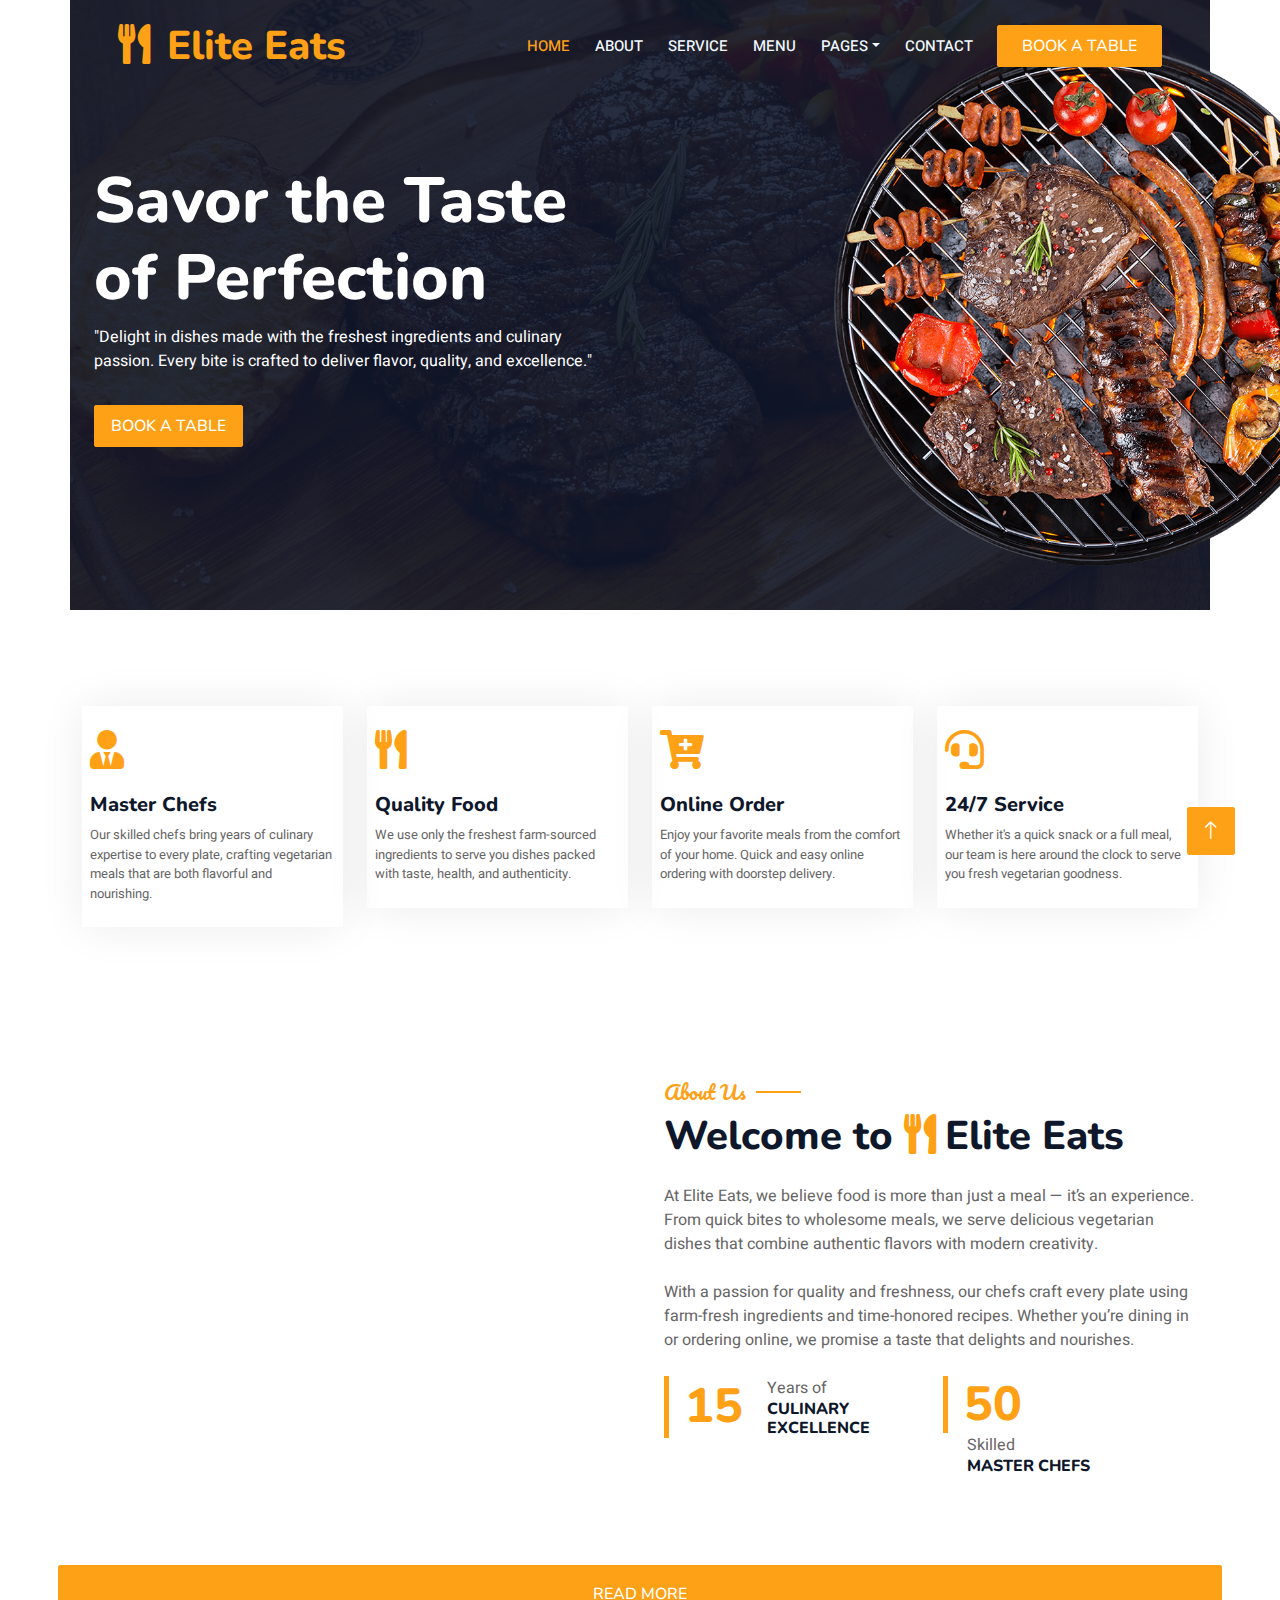
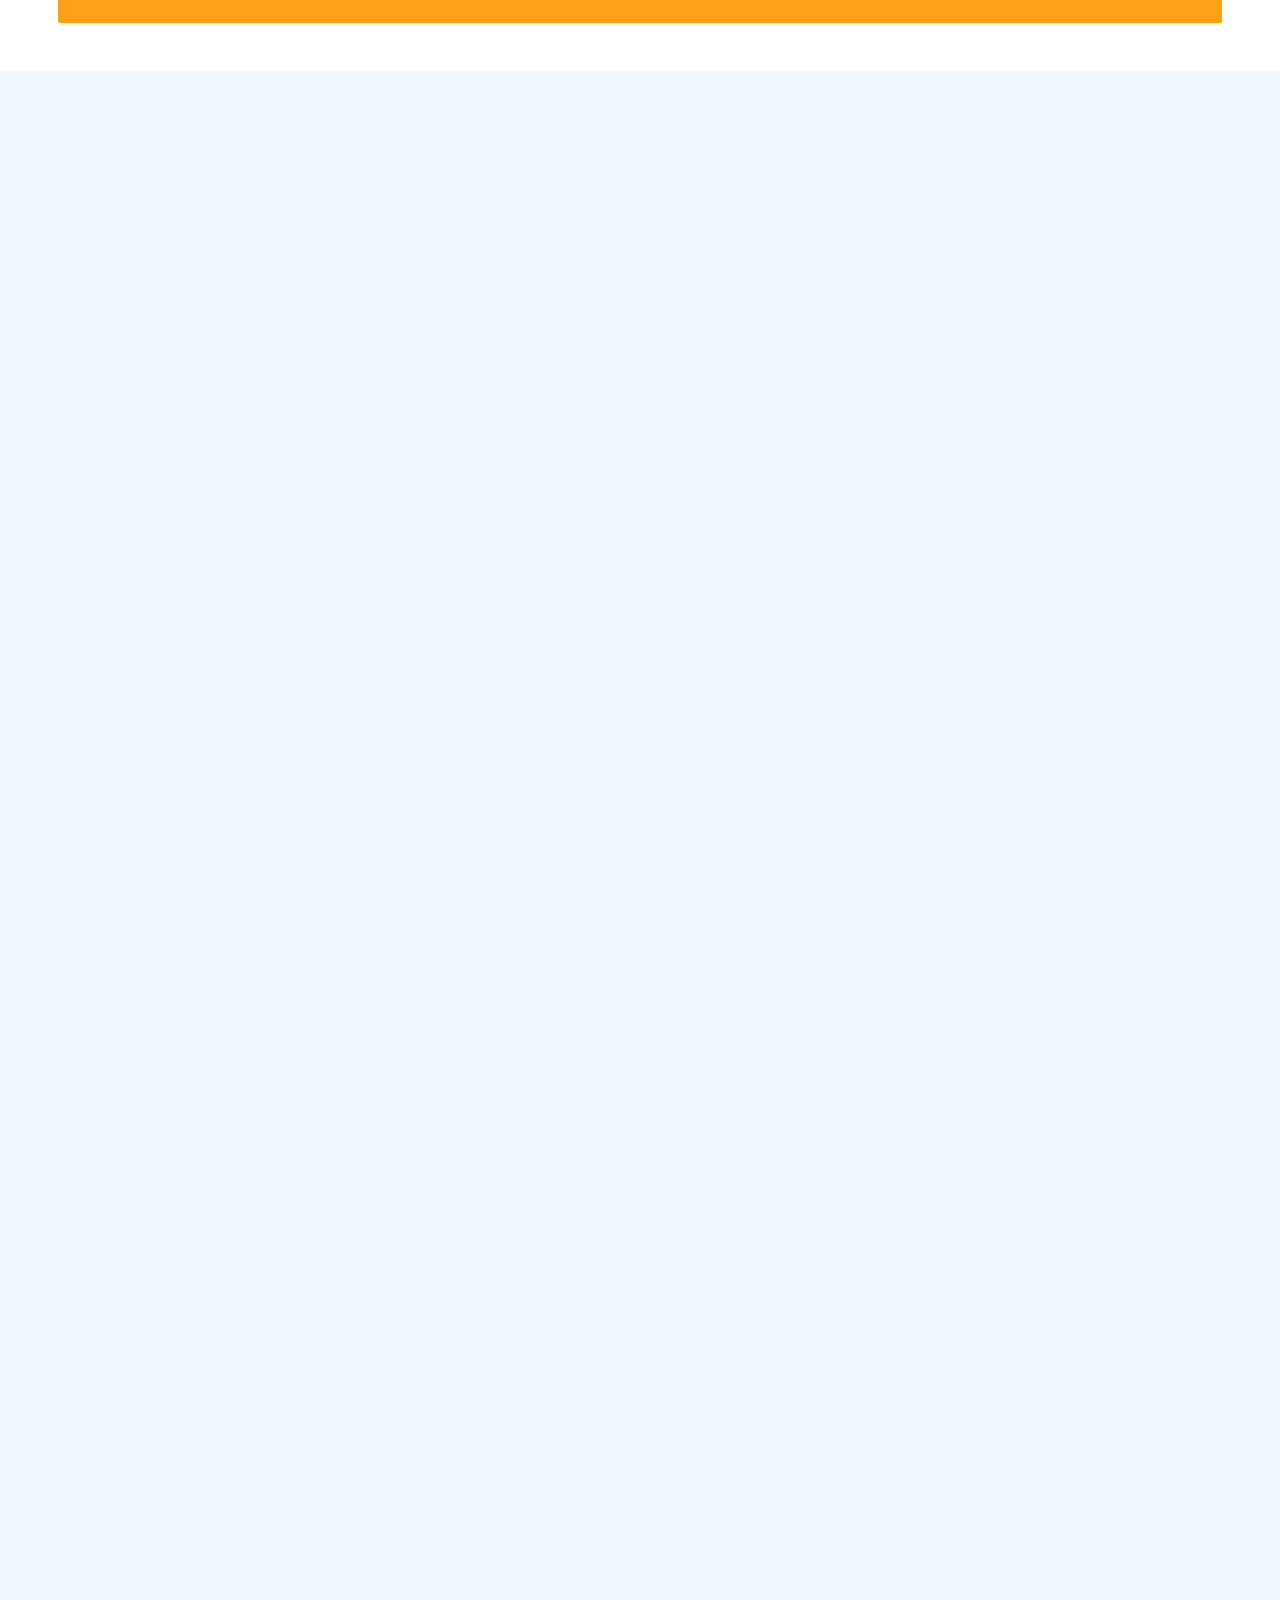
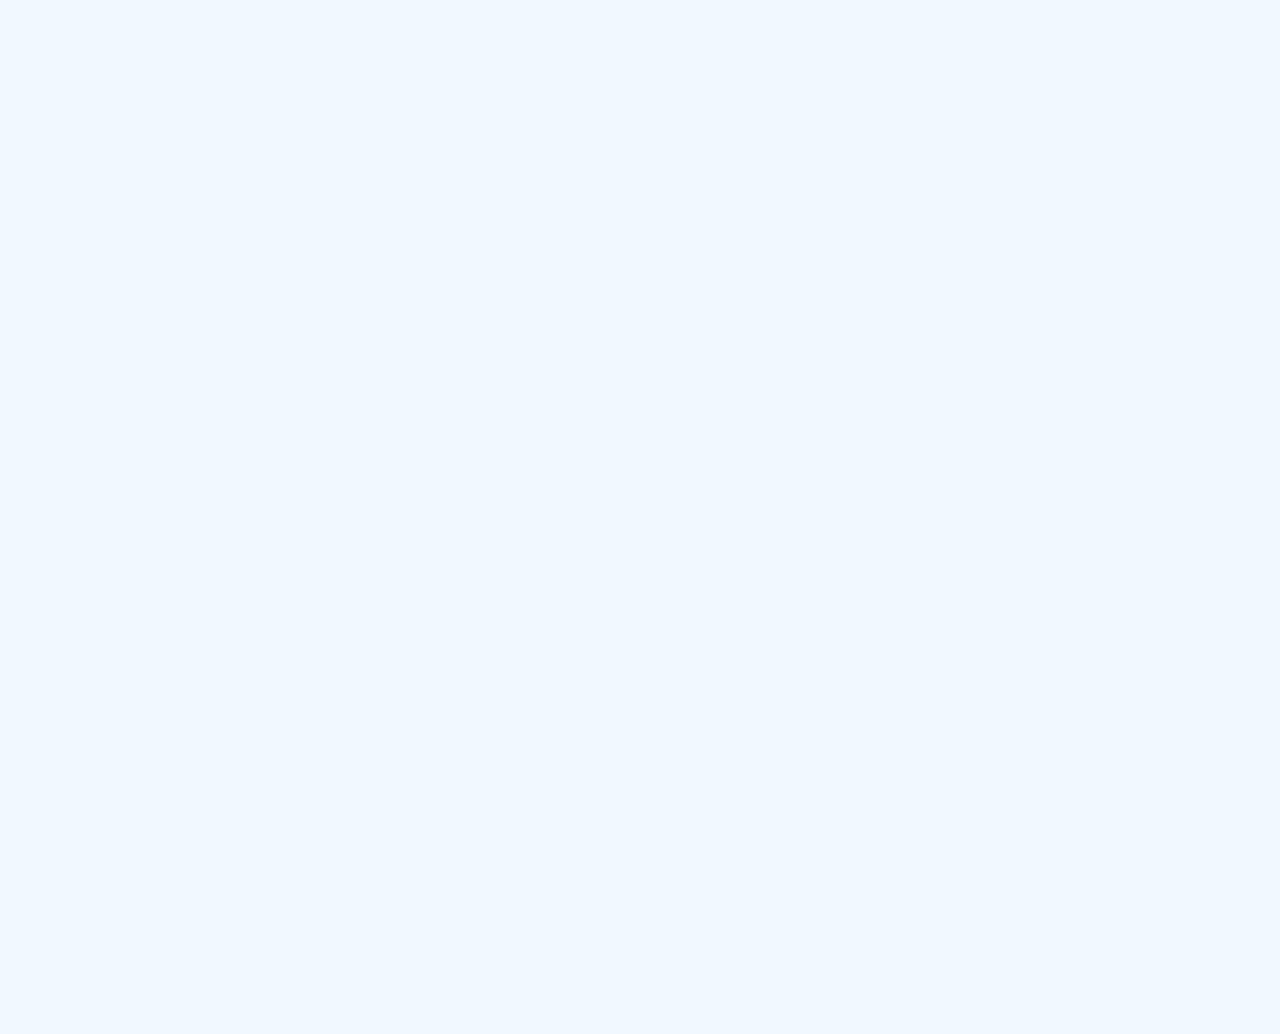
<file: index.html>
<!DOCTYPE html>
<html lang="en">
  <head>
    <meta charset="utf-8" />
    <title>Elite Eats</title>
    <meta content="width=device-width, initial-scale=1.0" name="viewport" />
    <meta content="" name="keywords" />
    <meta content="" name="description" />

    <!-- Favicon -->
    <link href="img/favicon.ico" rel="icon" />

    <!-- Google Web Fonts -->
    <link rel="preconnect" href="https://fonts.googleapis.com" />
    <link rel="preconnect" href="https://fonts.gstatic.com" crossorigin />
    <link
      href="https://fonts.googleapis.com/css2?family=Heebo:wght@400;500;600&family=Nunito:wght@600;700;800&family=Pacifico&display=swap"
      rel="stylesheet"
    />

    <!-- Icon Font Stylesheet -->
    <link
      href="https://cdnjs.cloudflare.com/ajax/libs/font-awesome/5.10.0/css/all.min.css"
      rel="stylesheet"
    />
    <link
      href="https://cdn.jsdelivr.net/npm/bootstrap-icons@1.4.1/font/bootstrap-icons.css"
      rel="stylesheet"
    />

    <!-- Libraries Stylesheet -->
    <link href="lib/animate/animate.min.css" rel="stylesheet" />
    <link href="lib/owlcarousel/assets/owl.carousel.min.css" rel="stylesheet" />
    <link
      href="lib/tempusdominus/css/tempusdominus-bootstrap-4.min.css"
      rel="stylesheet"
    />

    <!-- Customized Bootstrap Stylesheet -->
    <link href="css/bootstrap.min.css" rel="stylesheet" />

    <!-- Template Stylesheet -->
    <link href="css/style.css" rel="stylesheet" />
  </head>

  <body>
    <div class="container-xxl bg-white p-0">
      <!-- Spinner Start -->
      <div
        id="spinner"
        class="show bg-white position-fixed translate-middle w-100 vh-100 top-50 start-50 d-flex align-items-center justify-content-center"
      >
        <div
          class="spinner-border text-primary"
          style="width: 3rem; height: 3rem"
          role="status"
        >
          <span class="sr-only">Loading...</span>
        </div>
      </div>

      <!-- Navbar & Hero Start -->
      <div class="container-lg position-relative p-0">
        <nav
          class="navbar navbar-expand-lg navbar-dark bg-dark px-4 px-lg-5 py-3 py-lg-0"
        >
          <a href="" class="navbar-brand p-0">
            <h1 class="text-primary m-0">
              <i class="fa fa-utensils me-3"></i>Elite Eats
            </h1>
            <!-- <img src="img/logo.png" alt="Logo"> -->
          </a>
          <button
            class="navbar-toggler"
            type="button"
            data-bs-toggle="collapse"
            data-bs-target="#navbarCollapse"
          >
            <span class="fa fa-bars"></span>
          </button>
          <div class="collapse navbar-collapse" id="navbarCollapse">
            <div class="navbar-nav ms-auto py-0 pe-4">
              <a href="index.html" class="nav-item nav-link active">Home</a>
              <a href="about.html" class="nav-item nav-link">About</a>
              <a href="service.html" class="nav-item nav-link">Service</a>
              <a href="menu.html" class="nav-item nav-link">Menu</a>
              <div class="nav-item dropdown">
                <a
                  href="#"
                  class="nav-link dropdown-toggle"
                  data-bs-toggle="dropdown"
                  >Pages</a
                >
                <div class="dropdown-menu m-0">
                  <a href="booking.html" class="dropdown-item">Booking</a>
                  <a href="team.html" class="dropdown-item">Our Team</a>
                  <a href="testimonial.html" class="dropdown-item"
                    >Testimonial</a
                  >
                </div>
              </div>
              <a href="contact.html" class="nav-item nav-link">Contact</a>
            </div>
            <a href="" class="btn btn-primary py-2 px-4">Book A Table</a>
          </div>
        </nav>

        <div class="container-lg py-4 bg-dark hero-header mb-5">
          <div class="container my-3 py-1">
            <div class="row align-items-center g-5">
              <div class="col-lg-6 text-center text-lg-start">
                <h1 class="display-3 text-white animated slideInLeft">
                  Savor the Taste<br />of Perfection
                </h1>
                <p class="text-white animated slideInLeft mb-4 pb-2">
                  "Delight in dishes made with the freshest ingredients and
                  culinary passion. Every bite is crafted to deliver flavor,
                  quality, and excellence."
                </p>
                <a
                  href="contact.html"
                  class="btn btn-primary py-sm-2 px-sm-3 me-3 animated slideInLeft"
                  >Book A Table</a
                >
              </div>
              <div class="col-sm-6 text-center text-sm-end">
                <img
                  class="img-fluid"
                  src="img/hero.png"
                  alt=""
                  style="margin-left: 170px"
                />
              </div>
            </div>
          </div>
        </div>
      </div>
      <!-- Navbar & Hero End -->

      <!-- Service Start -->
      <!-- Services Section Start -->
      <div class="container-xxl py-5">
        <div class="container">
          <div class="row g-4">
            <!-- Master Chefs -->
            <div class="col-lg-3 col-sm-6 wow fadeInUp" data-wow-delay="0.1s">
              <div class="service-item rounded pt-3">
                <div class="p-2" style="font-size: 13px">
                  <i class="fa fa-3x fa-user-tie text-primary mb-4"></i>
                  <h5>Master Chefs</h5>
                  <p>
                    Our skilled chefs bring years of culinary expertise to every
                    plate, crafting vegetarian meals that are both flavorful and
                    nourishing.
                  </p>
                </div>
              </div>
            </div>

            <!-- Quality Food -->
            <div class="col-lg-3 col-sm-6 wow fadeInUp" data-wow-delay="0.3s">
              <div class="service-item rounded pt-3">
                <div class="p-2" style="font-size: 13px">
                  <i class="fa fa-3x fa-utensils text-primary mb-4"></i>
                  <h5>Quality Food</h5>
                  <p>
                    We use only the freshest farm-sourced ingredients to serve
                    you dishes packed with taste, health, and authenticity.
                  </p>
                </div>
              </div>
            </div>

            <!-- Online Order -->
            <div class="col-lg-3 col-sm-6 wow fadeInUp" data-wow-delay="0.5s">
              <div class="service-item rounded pt-3">
                <div class="p-2" style="font-size: 13px">
                  <i class="fa fa-3x fa-cart-plus text-primary mb-4"></i>
                  <h5>Online Order</h5>
                  <p>
                    Enjoy your favorite meals from the comfort of your home.
                    Quick and easy online ordering with doorstep delivery.
                  </p>
                </div>
              </div>
            </div>

            <!-- 24/7 Service -->
            <div class="col-lg-3 col-sm-6 wow fadeInUp" data-wow-delay="0.7s">
              <div class="service-item rounded pt-3">
                <div class="p-2" style="font-size: 13px">
                  <i class="fa fa-3x fa-headset text-primary mb-4"></i>
                  <h5>24/7 Service</h5>
                  <p>
                    Whether it's a quick snack or a full meal, our team is here
                    around the clock to serve you fresh vegetarian goodness.
                  </p>
                </div>
              </div>
            </div>
          </div>
        </div>
      </div>
      <!-- Services Section End -->

      <!-- Service End -->

      <!-- About Start -->
      <div class="container-xxl py-5">
        <div class="container">
          <div class="row g-5 align-items-center">
            <div class="col-lg-6">
              <div class="row g-3">
                <div class="col-6 text-start">
                  <img
                    class="img-fluid rounded w-100 wow zoomIn"
                    data-wow-delay="0.1s"
                    src="img/about-1.jpg"
                  />
                </div>
                <div class="col-6 text-start">
                  <img
                    class="img-fluid rounded w-75 wow zoomIn"
                    data-wow-delay="0.3s"
                    src="img/about-2.jpg"
                    style="margin-top: 25%"
                  />
                </div>
                <div class="col-6 text-end">
                  <img
                    class="img-fluid rounded w-75 wow zoomIn"
                    data-wow-delay="0.5s"
                    src="img/about-3.jpg"
                  />
                </div>
                <div class="col-6 text-end">
                  <img
                    class="img-fluid rounded w-100 wow zoomIn"
                    data-wow-delay="0.7s"
                    src="img/about-4.jpg"
                  />
                </div>
              </div>
            </div>
            <div class="col-lg-6">
              <h5
                class="section-title ff-secondary text-start text-primary fw-normal"
              >
                About Us
              </h5>
              <h1 class="mb-4">
                Welcome to <i class="fa fa-utensils text-primary me-2"></i>Elite
                Eats
              </h1>
              <p class="mb-4">
                At Elite Eats, we believe food is more than just a meal — it’s
                an experience. From quick bites to wholesome meals, we serve
                delicious vegetarian dishes that combine authentic flavors with
                modern creativity.
              </p>
              <p class="mb-4">
                With a passion for quality and freshness, our chefs craft every
                plate using farm-fresh ingredients and time-honored recipes.
                Whether you’re dining in or ordering online, we promise a taste
                that delights and nourishes.
              </p>
              <div class="row g-4 mb-4">
                <div class="col-sm-6">
                  <div
                    class="d-flex align-items-center border-start border-5 border-primary px-3"
                  >
                    <h1
                      class="flex-shrink-0 display-5 text-primary mb-0"
                      data-toggle="counter-up"
                    >
                      15
                    </h1>
                    <div class="ps-4">
                      <p class="mb-0">Years of</p>
                      <h6 class="text-uppercase mb-0">Culinary Excellence</h6>
                    </div>
                  </div>
                </div>
                <div class="col-sm-6">
                  <div
                    class="d-flex align-items-center border-start border-5 border-primary px-3"
                  >
                    <h1
                      class="flex-shrink-0 display-5 text-primary mb-0"
                      data-toggle="counter-up"
                    >
                      50
                    </div>
                    <div class="ps-4">
                      <p class="mb-0">Skilled</p>
                      <h6 class="text-uppercase mb-0">Master Chefs</h6>
                    </div>
                  </div>
                </div>
              </div>
              <a class="btn btn-primary py-3 px-5 mt-2" href="">Read More</a>
            </div>
          </div>
        </div>
      </div>
      <!-- About End -->

     <!-- Menu Start -->
<div class="container-xxl py-5">
  <div class="container">
    <div class="text-center wow fadeInUp" data-wow-delay="0.1s">
      <h5 class="section-title ff-secondary text-center text-primary fw-normal">Food Menu</h5>
      <h1 class="mb-5">Most Popular Items</h1>
    </div>
    <div class="tab-class text-center wow fadeInUp" data-wow-delay="0.1s">
      <ul class="nav nav-pills d-inline-flex justify-content-center border-bottom mb-5">
        <li class="nav-item">
          <a class="d-flex align-items-center text-start mx-3 ms-0 pb-3 active" data-bs-toggle="pill" href="#tab-1">
            <i class="fa fa-coffee fa-2x text-primary"></i>
            <div class="ps-3">
              <small class="text-body">Popular</small>
              <h6 class="mt-n1 mb-0">Breakfast</h6>
            </div>
          </a>
        </li>
        <li class="nav-item">
          <a class="d-flex align-items-center text-start mx-3 pb-3" data-bs-toggle="pill" href="#tab-2">
            <i class="fa fa-hamburger fa-2x text-primary"></i>
            <div class="ps-3">
              <small class="text-body">Special</small>
              <h6 class="mt-n1 mb-0">Lunch</h6>
            </div>
          </a>
        </li>
        <li class="nav-item">
          <a class="d-flex align-items-center text-start mx-3 me-0 pb-3" data-bs-toggle="pill" href="#tab-3">
            <i class="fa fa-utensils fa-2x text-primary"></i>
            <div class="ps-3">
              <small class="text-body">Lovely</small>
              <h6 class="mt-n1 mb-0">Dinner</h6>
            </div>
          </a>
        </li>
      </ul>
      <div class="tab-content">

        <!-- Breakfast -->
        <div id="tab-1" class="tab-pane fade show p-0 active">
          <div class="row g-4">
            <div class="col-lg-6">
              <div class="d-flex align-items-center">
                <i class="fa fa-coffee fa-2x text-primary"></i>
                <div class="w-100 d-flex flex-column text-start ps-4">
                  <h5 class="d-flex justify-content-between border-bottom pb-2">
                    <span>Poha</span>
                    <span class="text-primary">₹80</span>
                  </h5>
                  <small class="fst-italic">Flattened rice with mustard seeds, curry leaves and peanuts.</small>
                </div>
              </div>
            </div>

            <div class="col-lg-6">
              <div class="d-flex align-items-center">
                <i class="fa fa-coffee fa-2x text-primary"></i>
                <div class="w-100 d-flex flex-column text-start ps-4">
                  <h5 class="d-flex justify-content-between border-bottom pb-2">
                    <span>Idli</span>
                    <span class="text-primary">₹70</span>
                  </h5>
                  <small class="fst-italic">Steamed rice cakes served with chutney and sambar.</small>
                </div>
              </div>
            </div>

            <div class="col-lg-6">
              <div class="d-flex align-items-center">
                <i class="fa fa-coffee fa-2x text-primary"></i>
                <div class="w-100 d-flex flex-column text-start ps-4">
                  <h5 class="d-flex justify-content-between border-bottom pb-2">
                    <span>Masala Dosa</span>
                    <span class="text-primary">₹120</span>
                  </h5>
                  <small class="fst-italic">Thin crepe filled with spiced potato mixture.</small>
                </div>
              </div>
            </div>

            <div class="col-lg-6">
              <div class="d-flex align-items-center">
                <i class="fa fa-coffee fa-2x text-primary"></i>
                <div class="w-100 d-flex flex-column text-start ps-4">
                  <h5 class="d-flex justify-content-between border-bottom pb-2">
                    <span>Aloo Paratha</span>
                    <span class="text-primary">₹90</span>
                  </h5>
                  <small class="fst-italic">Wheat flatbread stuffed with spiced mashed potatoes.</small>
                </div>
              </div>
            </div>

            <div class="col-lg-6">
              <div class="d-flex align-items-center">
                <i class="fa fa-coffee fa-2x text-primary"></i>
                <div class="w-100 d-flex flex-column text-start ps-4">
                  <h5 class="d-flex justify-content-between border-bottom pb-2">
                    <span>Upma</span>
                    <span class="text-primary">₹75</span>
                  </h5>
                  <small class="fst-italic">Savory semolina porridge with spices and veggies.</small>
                </div>
              </div>
            </div>

            <div class="col-lg-6">
              <div class="d-flex align-items-center">
                <i class="fa fa-coffee fa-2x text-primary"></i>
                <div class="w-100 d-flex flex-column text-start ps-4">
                  <h5 class="d-flex justify-content-between border-bottom pb-2">
                    <span>Medu Vada</span>
                    <span class="text-primary">₹80</span>
                  </h5>
                  <small class="fst-italic">Deep-fried lentil doughnuts served with coconut chutney.</small>
                </div>
              </div>
            </div>

            <div class="col-lg-6">
              <div class="d-flex align-items-center">
                <i class="fa fa-coffee fa-2x text-primary"></i>
                <div class="w-100 d-flex flex-column text-start ps-4">
                  <h5 class="d-flex justify-content-between border-bottom pb-2">
                    <span>Chole Bhature</span>
                    <span class="text-primary">₹110</span>
                  </h5>
                  <small class="fst-italic">Spiced chickpeas with soft fried bread.</small>
                </div>
              </div>
            </div>

            <div class="col-lg-6">
              <div class="d-flex align-items-center">
                <i class="fa fa-coffee fa-2x text-primary"></i>
                <div class="w-100 d-flex flex-column text-start ps-4">
                  <h5 class="d-flex justify-content-between border-bottom pb-2">
                    <span>Seviyan</span>
                    <span class="text-primary">₹70</span>
                  </h5>
                  <small class="fst-italic">Sweet vermicelli dessert with nuts and cardamom.</small>
                </div>
              </div>
            </div>
          </div>
        </div>

        <!-- Lunch -->
        <div id="tab-2" class="tab-pane fade p-0">
          <div class="row g-4">
            <div class="col-lg-6">
              <div class="d-flex align-items-center">
                <i class="fa fa-hamburger fa-2x text-primary"></i>
                <div class="w-100 d-flex flex-column text-start ps-4">
                  <h5 class="d-flex justify-content-between border-bottom pb-2">
                    <span>Rajma Masala</span>
                    <span class="text-primary">₹150</span>
                  </h5>
                  <small class="fst-italic">Red kidney beans cooked in rich gravy.</small>
                </div>
              </div>
            </div>

            <div class="col-lg-6">
              <div class="d-flex align-items-center">
                <i class="fa fa-hamburger fa-2x text-primary"></i>
                <div class="w-100 d-flex flex-column text-start ps-4">
                  <h5 class="d-flex justify-content-between border-bottom pb-2">
                    <span>Jeera Rice</span>
                    <span class="text-primary">₹90</span>
                  </h5>
                  <small class="fst-italic">Basmati rice with cumin seeds and mild spices.</small>
                </div>
              </div>
            </div>

            <div class="col-lg-6">
              <div class="d-flex align-items-center">
                <i class="fa fa-hamburger fa-2x text-primary"></i>
                <div class="w-100 d-flex flex-column text-start ps-4">
                  <h5 class="d-flex justify-content-between border-bottom pb-2">
                    <span>Palak Paneer</span>
                    <span class="text-primary">₹180</span>
                  </h5>
                  <small class="fst-italic">Spinach curry with paneer and Indian spices.</small>
                </div>
              </div>
            </div>

            <div class="col-lg-6">
              <div class="d-flex align-items-center">
                <i class="fa fa-hamburger fa-2x text-primary"></i>
                <div class="w-100 d-flex flex-column text-start ps-4">
                  <h5 class="d-flex justify-content-between border-bottom pb-2">
                    <span>Vegetable Biryani</span>
                    <span class="text-primary">₹200</span>
                  </h5>
                  <small class="fst-italic">Fragrant basmati rice cooked with vegetables and spices.</small>
                </div>
              </div>
            </div>

            <div class="col-lg-6">
              <div class="d-flex align-items-center">
                <i class="fa fa-hamburger fa-2x text-primary"></i>
                <div class="w-100 d-flex flex-column text-start ps-4">
                  <h5 class="d-flex justify-content-between border-bottom pb-2">
                    <span>Chole Bhature</span>
                    <span class="text-primary">₹110</span>
                  </h5>
                  <small class="fst-italic">Spicy chickpeas curry with fried bread.</small>
                </div>
              </div>
            </div>

            <div class="col-lg-6">
              <div class="d-flex align-items-center">
                <i class="fa fa-hamburger fa-2x text-primary"></i>
                <div class="w-100 d-flex flex-column text-start ps-4">
                  <h5 class="d-flex justify-content-between border-bottom pb-2">
                    <span>Vegetable Pulao</span>
                    <span class="text-primary">₹160</span>
                  </h5>
                  <small class="fst-italic">Spiced rice with mixed vegetables.</small>
                </div>
              </div>
            </div>

            <div class="col-lg-6">
              <div class="d-flex align-items-center">
                <i class="fa fa-hamburger fa-2x text-primary"></i>
                <div class="w-100 d-flex flex-column text-start ps-4">
                  <h5 class="d-flex justify-content-between border-bottom pb-2">
                    <span>Ragi Roti</span>
                    <span class="text-primary">₹70</span>
                  </h5>
                  <small class="fst-italic">Finger millet flatbread, rich in calcium and fiber.</small>
                </div>
              </div>
            </div>
          </div>
        </div>

        <!-- Dinner -->
        <div id="tab-3" class="tab-pane fade p-0">
          <div class="row g-4">
            <div class="col-lg-6">
              <div class="d-flex align-items-center">
                <i class="fa fa-utensils fa-2x text-primary"></i>
                <div class="w-100 d-flex flex-column text-start ps-4">
                  <h5 class="d-flex justify-content-between border-bottom pb-2">
                    <span>Vegetable Biryani</span>
                    <span class="text-primary">₹200</span>
                  </h5>
                  <small class="fst-italic">Fragrant basmati rice cooked with mixed vegetables.</small>
                </div>
              </div>
            </div>

            <div class="col-lg-6">
              <div class="d-flex align-items-center">
                <i class="fa fa-utensils fa-2x text-primary"></i>
                <div class="w-100 d-flex flex-column text-start ps-4">
                  <h5 class="d-flex justify-content-between border-bottom pb-2">
                    <span>Dal Makhani</span>
                    <span class="text-primary">₹180</span>
                  </h5>
                  <small class="fst-italic">Black lentils cooked with butter and cream.</small>
                </div>
              </div>
            </div>

            <div class="col-lg-6">
              <div class="d-flex align-items-center">
                <i class="fa fa-utensils fa-2x text-primary"></i>
                <div class="w-100 d-flex flex-column text-start ps-4">
                  <h5 class="d-flex justify-content-between border-bottom pb-2">
                    <span>Paneer Tikka</span>
                    <span class="text-primary">₹220</span>
                  </h5>
                  <small class="fst-italic">Grilled cottage cheese marinated in spices.</small>
                </div>
              </div>
            </div>

            <div class="col-lg-6">
              <div class="d-flex align-items-center">
                <i class="fa fa-utensils fa-2x text-primary"></i>
                <div class="w-100 d-flex flex-column text-start ps-4">
                  <h5 class="d-flex justify-content-between border-bottom pb-2">
                    <span>Jeera Rice</span>
                    <span class="text-primary">₹90</span>
                  </h5>
                  <small class="fst-italic">Basmati rice with cumin seeds.</small>
                </div>
              </div>
            </div>

            <div class="col-lg-6">
              <div class="d-flex align-items-center">
                <i class="fa fa-utensils fa-2x text-primary"></i>
                <div class="w-100 d-flex flex-column text-start ps-4">
                  <h5 class="d-flex justify-content-between border-bottom pb-2">
                    <span>Butter Naan</span>
                    <span class="text-primary">₹40</span>
                  </h5>
                  <small class="fst-italic">Soft Indian flatbread with butter.</small>
                </div>
              </div>
            </div>

            <div class="col-lg-6">
              <div class="d-flex align-items-center">
                <i class="fa fa-utensils fa-2x text-primary"></i>
                <div class="w-100 d-flex flex-column text-start ps-4">
                  <h5 class="d-flex justify-content-between border-bottom pb-2">
                    <span>Rajma Masala</span>
                    <span class="text-primary">₹150</span>
                  </h5>
                  <small class="fst-italic">Spiced red kidney beans curry.</small>
                </div>
              </div>
            </div>

            <div class="col-lg-6">
              <div class="d-flex align-items-center">
                <i class="fa fa-utensils fa-2x text-primary"></i>
                <div class="w-100 d-flex flex-column text-start ps-4">
                  <h5 class="d-flex justify-content-between border-bottom pb-2">
                    <span>Masala Dosa</span>
                    <span class="text-primary">₹120</span>
                  </h5>
                  <small class="fst-italic">Thin crepe filled with spicy potato.</small>
                </div>
              </div>
                  </div>
                </div>
              </div>

            </div>
          </div>
        </div>
      </div>

<!-- Menu End -->


      <!-- Reservation Start -->
      <div class="container-lg py-5 px-0 wow fadeInUp" data-wow-delay="0.1s">
        <div class="row g-0">
          <div class="col-md-6">
            <div class="video">
              <button
                type="button"
                class="btn-play"
                data-bs-toggle="modal"
                data-src="https://www.youtube.com/embed/DWRcNpR6Kdc"
                data-bs-target="#videoModal"
              >
                <span></span>
              </button>
            </div>
          </div>
          <div class="col-md-6 bg-dark d-flex align-items-center">
            <div class="p-5 wow fadeInUp" data-wow-delay="0.2s">
              <h5
                class="section-title ff-secondary text-start text-primary fw-normal"
              >
                Reservation
              </h5>
              <h1 class="text-white mb-4">Book A Table Online</h1>
              <form>
                <div class="row g-3">
                  <div class="col-md-6">
                    <div class="form-floating">
                      <input
                        type="text"
                        class="form-control"
                        id="name"
                        placeholder="Your Name"
                      />
                      <label for="name">Your Name</label>
                    </div>
                  </div>
                  <div class="col-md-6">
                    <div class="form-floating">
                      <input
                        type="email"
                        class="form-control"
                        id="email"
                        placeholder="Your Email"
                      />
                      <label for="email">Your Email</label>
                    </div>
                  </div>
                  <div class="col-md-6">
                    <div
                      class="form-floating date"
                      id="date3"
                      data-target-input="nearest"
                    >
                      <input
                        type="text"
                        class="form-control datetimepicker-input"
                        id="datetime"
                        placeholder="Date & Time"
                        data-target="#date3"
                        data-toggle="datetimepicker"
                      />
                      <label for="datetime">Date & Time</label>
                    </div>
                  </div>
                  <div class="col-md-6">
                    <div class="form-floating">
                      <select class="form-select" id="select1">
                        <option value="1">People 1</option>
                        <option value="2">People 2</option>
                        <option value="3">People 3</option>
                      </select>
                      <label for="select1">No Of People</label>
                    </div>
                  </div>
                  <div class="col-12">
                    <div class="form-floating">
                      <textarea
                        class="form-control"
                        placeholder="Special Request"
                        id="message"
                        style="height: 100px"
                      ></textarea>
                      <label for="message">Special Request</label>
                    </div>
                  </div>
                  <div class="col-12">
                    <button class="btn btn-primary w-100 py-3" type="submit">
                      Book Now
                    </button>
                  </div>
                </div>
              </form>
            </div>
          </div>
        </div>
      </div>

      <div
        class="modal fade"
        id="videoModal"
        tabindex="-1"
        aria-labelledby="exampleModalLabel"
        aria-hidden="true"
      >
        <div class="modal-dialog">
          <div class="modal-content rounded-0">
            <div class="modal-header">
              <h5 class="modal-title" id="exampleModalLabel">Youtube Video</h5>
              <button
                type="button"
                class="btn-close"
                data-bs-dismiss="modal"
                aria-label="Close"
              ></button>
            </div>
            <div class="modal-body">
              <!-- 16:9 aspect ratio -->
              <div class="ratio ratio-16x9">
                <iframe
                  class="embed-responsive-item"
                  src=""
                  id="video"
                  allowfullscreen
                  allowscriptaccess="always"
                  allow="autoplay"
                ></iframe>
              </div>
            </div>
          </div>
        </div>
      </div>
      <!-- Reservation Start -->

      <!-- Team Start -->
      <div class="container-xl pt-5 pb-3">
        <div class="container">
          <div class="text-center wow fadeInUp" data-wow-delay="0.1s">
            <h5
              class="section-title ff-secondary text-center text-primary fw-normal"
            >
              Team Members
            </h5>
            <h1 class="mb-5">Our Master Chefs</h1>
          </div>
          <div class="row g-4">
            <div class="col-lg-3 col-md-6 wow fadeInUp" data-wow-delay="0.1s">
              <div class="team-item text-center rounded overflow-hidden">
                <div class="rounded-circle overflow-hidden m-4">
                  <img class="img-fluid" src="img/team-1.jpg" alt="" />
                </div>
                <h5 class="mb-0">Full Name</h5>
                <small>Designation</small>
                <div class="d-flex justify-content-center mt-3">
                  <a class="btn btn-square btn-primary mx-1" href=""
                    ><i class="fab fa-facebook-f"></i
                  ></a>
                  <a class="btn btn-square btn-primary mx-1" href=""
                    ><i class="fab fa-twitter"></i
                  ></a>
                  <a class="btn btn-square btn-primary mx-1" href=""
                    ><i class="fab fa-instagram"></i
                  ></a>
                </div>
              </div>
            </div>
            <div class="col-lg-3 col-md-6 wow fadeInUp" data-wow-delay="0.3s">
              <div class="team-item text-center rounded overflow-hidden">
                <div class="rounded-circle overflow-hidden m-4">
                  <img class="img-fluid" src="img/team-2.jpg" alt="" />
                </div>
                <h5 class="mb-0">Full Name</h5>
                <small>Designation</small>
                <div class="d-flex justify-content-center mt-3">
                  <a class="btn btn-square btn-primary mx-1" href=""
                    ><i class="fab fa-facebook-f"></i
                  ></a>
                  <a class="btn btn-square btn-primary mx-1" href=""
                    ><i class="fab fa-twitter"></i
                  ></a>
                  <a class="btn btn-square btn-primary mx-1" href=""
                    ><i class="fab fa-instagram"></i
                  ></a>
                </div>
              </div>
            </div>
            <div class="col-lg-3 col-md-6 wow fadeInUp" data-wow-delay="0.5s">
              <div class="team-item text-center rounded overflow-hidden">
                <div class="rounded-circle overflow-hidden m-4">
                  <img class="img-fluid" src="img/team-3.jpg" alt="" />
                </div>
                <h5 class="mb-0">Full Name</h5>
                <small>Designation</small>
                <div class="d-flex justify-content-center mt-3">
                  <a class="btn btn-square btn-primary mx-1" href=""
                    ><i class="fab fa-facebook-f"></i
                  ></a>
                  <a class="btn btn-square btn-primary mx-1" href=""
                    ><i class="fab fa-twitter"></i
                  ></a>
                  <a class="btn btn-square btn-primary mx-1" href=""
                    ><i class="fab fa-instagram"></i
                  ></a>
                </div>
              </div>
            </div>
            <div class="col-lg-3 col-md-6 wow fadeInUp" data-wow-delay="0.7s">
              <div class="team-item text-center rounded overflow-hidden">
                <div class="rounded-circle overflow-hidden m-4">
                  <img class="img-fluid" src="img/team-4.jpg" alt="" />
                </div>
                <h5 class="mb-0">Full Name</h5>
                <small>Designation</small>
                <div class="d-flex justify-content-center mt-3">
                  <a class="btn btn-square btn-primary mx-1" href=""
                    ><i class="fab fa-facebook-f"></i
                  ></a>
                  <a class="btn btn-square btn-primary mx-1" href=""
                    ><i class="fab fa-twitter"></i
                  ></a>
                  <a class="btn btn-square btn-primary mx-1" href=""
                    ><i class="fab fa-instagram"></i
                  ></a>
                </div>
              </div>
            </div>
          </div>
        </div>
      </div>
      <!-- Team End -->

      <!-- Testimonial Start -->
      <div class="container-xxl py-5 wow fadeInUp" data-wow-delay="0.1s">
        <div class="container">
          <div class="text-center">
            <h5 class="section-title ff-secondary text-center text-primary fw-normal">Testimonial</h5>
            <h1 class="mb-5">Our Clients Say!!!</h1>
          </div>
          <div class="owl-carousel testimonial-carousel">

            <div class="testimonial-item bg-transparent border rounded p-4">
              <i class="fa fa-quote-left fa-2x text-primary mb-3" style="font-size: 12px" aria-hidden="true"></i>
              <p style="font-size: 12px">
                "The quality of service was outstanding. The food tasted authentic and fresh, truly like home-made. Highly recommend!"
              </p>
              <div class="d-flex align-items-center">
                <img class="img-fluid flex-shrink-0 rounded-circle" src="img/testimonial-2.jpg" style="width: 50px; height: 50px" />
                <div class="ps-3" style="font-size: 12px">
                  <h5 class="mb-1">Rajesh Kumar</h5>
                  <small>Entrepreneur, Mumbai</small>
                </div>
              </div>
            </div>

            <div class="testimonial-item bg-transparent border rounded p-4">
              <i class="fa fa-quote-left fa-2x text-primary mb-3" style="font-size: 12px" aria-hidden="true"></i>
              <p style="font-size: 12px">
                "A wonderful experience! The menu offers great variety, and the staff is very courteous and attentive."
              </p>
              <div class="d-flex align-items-center" style="font-size: 12px">
                <img class="img-fluid flex-shrink-0 rounded-circle" src="img/testimonial-1.jpg" style="width: 50px; height: 50px" />
                <div class="ps-3" style="font-size: 12px">
                  <h5 class="mb-1">Anjali Mehta</h5>
                  <small>Software Engineer, Bangalore</small>
                </div>
              </div>
            </div>

            <div class="testimonial-item bg-transparent border rounded p-4">
              <i class="fa fa-quote-left fa-2x text-primary mb-3" style="font-size: 12px" aria-hidden="true"></i>
              <p style="font-size: 12px">
                "Authentic flavors and excellent ambiance. The care taken in preparation is evident in every bite."
              </p>
              <div class="d-flex align-items-center">
                <img class="img-fluid flex-shrink-0 rounded-circle" src="img/testimonial-3.jpg" style="width: 50px; height: 50px" />
                <div class="ps-3" style="font-size: 12px">
                  <h5 class="mb-1">Vikram Singh</h5>
                  <small>Chef, Chennai</small>
                </div>
              </div>
            </div>

            <div class="testimonial-item bg-transparent border rounded p-4">
              <i class="fa fa-quote-left fa-2x text-primary mb-3" style="font-size: 12px" aria-hidden="true"></i>
              <p style="font-size: 12px">
                "Excellent service and delicious food. I’ve recommended this place to all my friends and family."
              </p>
              <div class="d-flex align-items-center">
                <img class="img-fluid flex-shrink-0 rounded-circle" src="img/testimonial-4.jpg" style="width: 50px; height: 50px" />
                <div class="ps-3" style="font-size: 12px">
                  <h5 class="mb-1">Priya Sharma</h5>
                  <small>Teacher, Delhi</small>
                </div>
              </div>
            </div>

          </div>
        </div>
      </div>

      <!-- Testimonial End -->

      <!-- Footer Start -->
      <div
        class="container-fluid bg-dark text-light footer pt-5 mt-5 wow fadeIn"
        data-wow-delay="0.1s"
      >
        <div class="container py-1">
          <div class="row g-5">
            <div class="col-lg-3 col-md-6">
              <h4
                class="section-title ff-secondary text-start text-primary fw-normal mb-2"
              >
                Company
              </h4>
              <a class="btn btn-link" href="about.html" style="font-size: 12px"
                >About Us</a
              >
              <a
                class="btn btn-link"
                href="contact.html"
                style="font-size: 12px"
                >Contact Us</a
              >
              <a
                class="btn btn-link"
                href="contact.html"
                style="font-size: 12px"
                >Reservation</a
              >
              <a class="btn btn-link" href="" style="font-size: 12px"
                >Privacy Policy</a
              >
              <a class="btn btn-link" href="" style="font-size: 12px"
                >Terms & Condition</a
              >
            </div>
            <div class="col-lg-3 col-md-6">
              <h4
                class="section-title ff-secondary text-start text-primary fw-normal mb-2"
              >
                Contact
              </h4>
              <p class="mb-2" style="font-size: 12px">
                <i class="fa fa-map-marker-alt me-3"></i>Elite Eats, FC Road, Pune, India
              </p>
              <p class="mb-2" style="font-size: 12px">
                <i class="fa fa-phone-alt me-3"></i>+91 98765 43210
              </p>
              <p class="mb-2" style="font-size: 12px">
                <i class="fa fa-envelope me-3" style="font-size: 12px"></i>
                eliteeats@example.com
              </p>

              <div class="d-flex pt-2">
                <a class="btn btn-outline-light btn-social" href=""
                  ><i class="fab fa-twitter"></i
                ></a>
                <a class="btn btn-outline-light btn-social" href=""
                  ><i class="fab fa-facebook-f"></i
                ></a>
                <a class="btn btn-outline-light btn-social" href=""
                  ><i class="fab fa-youtube"></i
                ></a>
                <a class="btn btn-outline-light btn-social" href=""
                  ><i class="fab fa-linkedin-in"></i
                ></a>
              </div>
            </div>
            <div class="col-lg-3 col-md-6">
              <h4
                class="section-title ff-secondary text-start text-primary fw-normal mb-2"
              >
                Opening
              </h4>
              <h5 class="text-light fw-normal" style="font-size: 12px">
                Monday - Saturday
              </h5>
              <p style="font-size: 12px">09AM - 09PM</p>
              <h5 class="text-light fw-normal" style="font-size: 12px">
                Sunday
              </h5>
              <p style="font-size: 12px">10AM - 08PM</p>
            </div>
           <div class="col-lg-3 col-md-6">
              <h4
                class="section-title ff-secondary text-start text-primary fw-normal mb-2"
              >
                WhatsApp Us
              </h4>
              <p style="font-size: 12px">
                Chat with us directly on WhatsApp for quick support.
              </p>
              <div class="position-relative mx-auto" style="max-width: 400px">
                <a
                  href="https://wa.me/919309408498"
                  target="_blank"
                  class="btn btn-primary w-100 py-2"
                  style="font-size: 14px"
                >
                  <i class="fa fa-whatsapp me-2"></i> Chat on WhatsApp
                </a>
              </div>
            </div>

          </div>
        </div>
        <div class="container">
          <div class="copyright">
            <div class="row">
              <div
                class="col-md-6 text-center text-md-start mb-3 mb-md-0"
                style="font-size: 12px"
              >
                &copy; <a class="border-bottom" href="#">Elite Eats</a>, All
                Right Reserved.

                <!--/*** This template is free as long as you keep the footer author’s credit link/attribution link/backlink. If you'd like to use the template without the footer author’s credit link/attribution link/backlink, you can purchase the Credit Removal License from "https://htmlcodex.com/credit-removal". Thank you for your support. ***/-->
                Designed By
                <a class="border-bottom" href="https://prachi-sable.vercel.app/"
                  >Prachi</a
                >
              </div>
              <div class="col-md-6 text-center text-md-end">
                <div class="footer-menu" style="font-size: 12px">
                  <a href="">Home</a>
                  <a href="">Cookies</a>
                  <a href="">Help</a>
                  <a href="">FAQs</a>
                </div>
              </div>
            </div>
          </div>
        </div>
      </div>
      <!-- Footer End -->

      <!-- Back to Top -->
      <a href="#" class="btn btn-lg btn-primary btn-lg-square back-to-top"
        ><i class="bi bi-arrow-up"></i
      ></a>
    </div>

    <!-- JavaScript Libraries -->
    <script src="https://code.jquery.com/jquery-3.4.1.min.js"></script>
    <script src="https://cdn.jsdelivr.net/npm/bootstrap@5.0.0/dist/js/bootstrap.bundle.min.js"></script>
    <script src="lib/wow/wow.min.js"></script>
    <script src="lib/easing/easing.min.js"></script>
    <script src="lib/waypoints/waypoints.min.js"></script>
    <script src="lib/counterup/counterup.min.js"></script>
    <script src="lib/owlcarousel/owl.carousel.min.js"></script>
    <script src="lib/tempusdominus/js/moment.min.js"></script>
    <script src="lib/tempusdominus/js/moment-timezone.min.js"></script>
    <script src="lib/tempusdominus/js/tempusdominus-bootstrap-4.min.js"></script>

    <!-- Template Javascript -->
    <script src="js/main.js"></script>
  </body>
</html>
</file>
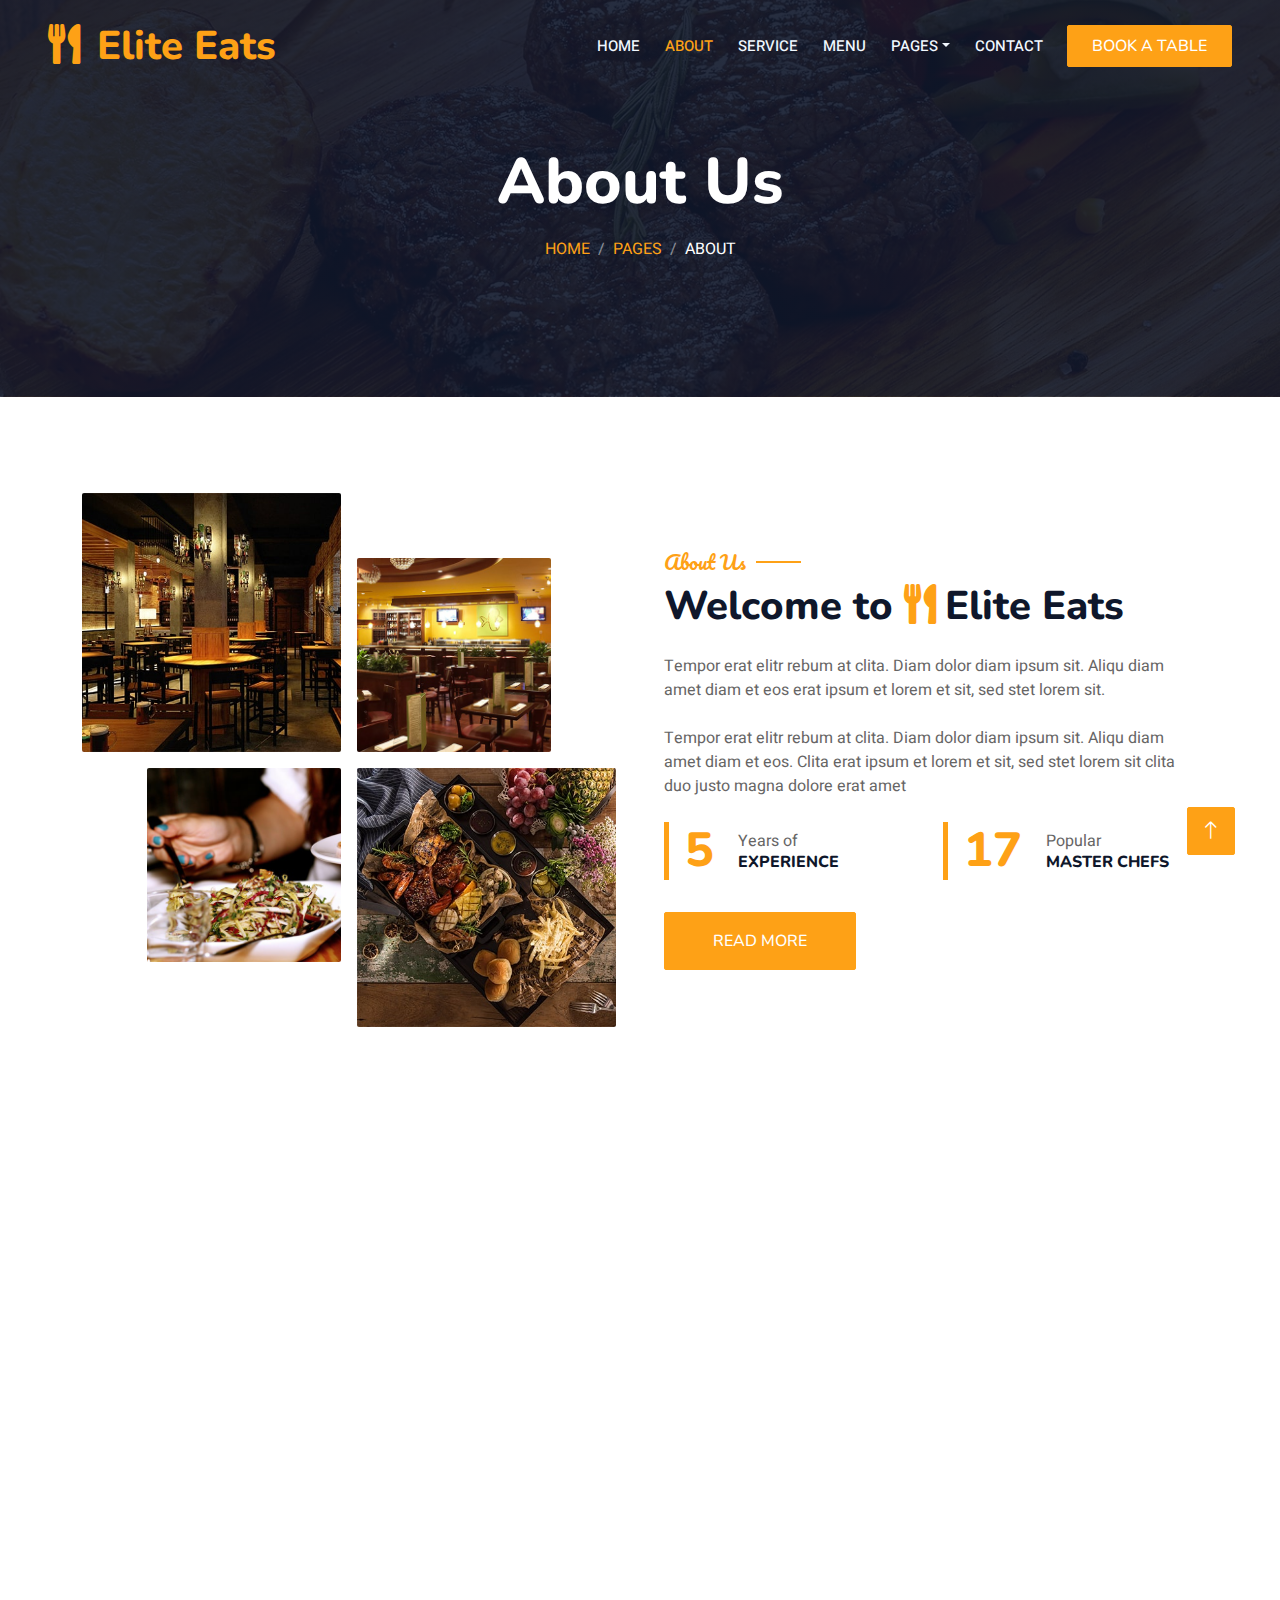
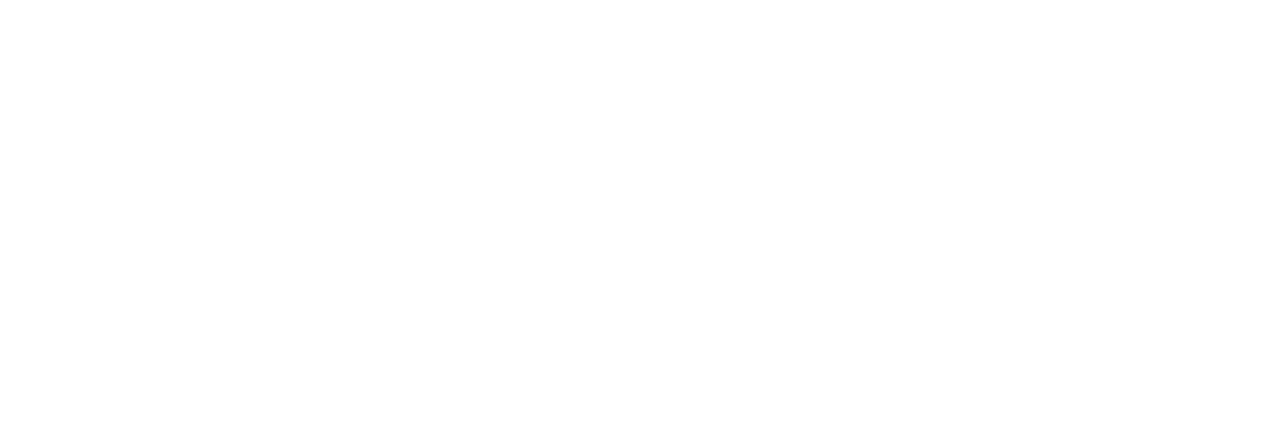
<file: about.html>
<!DOCTYPE html>
<html lang="en">

<head>
    <meta charset="utf-8">
    <title>Elite Eats</title>
    <meta content="width=device-width, initial-scale=1.0" name="viewport">
    <meta content="" name="keywords">
    <meta content="" name="description">

    <!-- Favicon -->
    <link href="img/favicon.ico" rel="icon">

    <!-- Google Web Fonts -->
    <link rel="preconnect" href="https://fonts.googleapis.com">
    <link rel="preconnect" href="https://fonts.gstatic.com" crossorigin>
    <link href="https://fonts.googleapis.com/css2?family=Heebo:wght@400;500;600&family=Nunito:wght@600;700;800&family=Pacifico&display=swap" rel="stylesheet">

    <!-- Icon Font Stylesheet -->
    <link href="https://cdnjs.cloudflare.com/ajax/libs/font-awesome/5.10.0/css/all.min.css" rel="stylesheet">
    <link href="https://cdn.jsdelivr.net/npm/bootstrap-icons@1.4.1/font/bootstrap-icons.css" rel="stylesheet">

    <!-- Libraries Stylesheet -->
    <link href="lib/animate/animate.min.css" rel="stylesheet">
    <link href="lib/owlcarousel/assets/owl.carousel.min.css" rel="stylesheet">
    <link href="lib/tempusdominus/css/tempusdominus-bootstrap-4.min.css" rel="stylesheet" />

    <!-- Customized Bootstrap Stylesheet -->
    <link href="css/bootstrap.min.css" rel="stylesheet">

    <!-- Template Stylesheet -->
    <link href="css/style.css" rel="stylesheet">
</head>

<body>
    <div class="container-xxl bg-white p-0">
        <!-- Spinner Start -->
        <div id="spinner" class="show bg-white position-fixed translate-middle w-100 vh-100 top-50 start-50 d-flex align-items-center justify-content-center">
            <div class="spinner-border text-primary" style="width: 3rem; height: 3rem;" role="status">
                <span class="sr-only">Loading...</span>
            </div>
        </div>
        <!-- Spinner End -->


        <!-- Navbar & Hero Start -->
        <div class="container-xxl position-relative p-0">
            <nav class="navbar navbar-expand-lg navbar-dark bg-dark px-4 px-lg-5 py-3 py-lg-0">
                <a href="" class="navbar-brand p-0">
                    <h1 class="text-primary m-0"><i class="fa fa-utensils me-3"></i>Elite Eats</h1>
                    <!-- <img src="img/logo.png" alt="Logo"> -->
                </a>
                <button class="navbar-toggler" type="button" data-bs-toggle="collapse" data-bs-target="#navbarCollapse">
                    <span class="fa fa-bars"></span>
                </button>
                <div class="collapse navbar-collapse" id="navbarCollapse">
                    <div class="navbar-nav ms-auto py-0 pe-4">
                        <a href="index.html" class="nav-item nav-link">Home</a>
                        <a href="about.html" class="nav-item nav-link active">About</a>
                        <a href="service.html" class="nav-item nav-link">Service</a>
                        <a href="menu.html" class="nav-item nav-link">Menu</a>
                        <div class="nav-item dropdown">
                            <a href="#" class="nav-link dropdown-toggle" data-bs-toggle="dropdown">Pages</a>
                            <div class="dropdown-menu m-0">
                                <a href="booking.html" class="dropdown-item">Booking</a>
                                <a href="team.html" class="dropdown-item">Our Team</a>
                                <a href="testimonial.html" class="dropdown-item">Testimonial</a>
                            </div>
                        </div>
                        <a href="contact.html" class="nav-item nav-link">Contact</a>
                    </div>
                    <a href="" class="btn btn-primary py-2 px-4">Book A Table</a>
                </div>
            </nav>

            <div class="container-xxl py-5 bg-dark hero-header mb-5">
                <div class="container text-center my-5 pt-5 pb-4">
                    <h1 class="display-3 text-white mb-3 animated slideInDown">About Us</h1>
                    <nav aria-label="breadcrumb">
                        <ol class="breadcrumb justify-content-center text-uppercase">
                            <li class="breadcrumb-item"><a href="#">Home</a></li>
                            <li class="breadcrumb-item"><a href="#">Pages</a></li>
                            <li class="breadcrumb-item text-white active" aria-current="page">About</li>
                        </ol>
                    </nav>
                </div>
            </div>
        </div>
        <!-- Navbar & Hero End -->


        <!-- About Start -->
        <div class="container-xxl py-5">
            <div class="container">
                <div class="row g-5 align-items-center">
                    <div class="col-lg-6">
                        <div class="row g-3">
                            <div class="col-6 text-start">
                                <img class="img-fluid rounded w-100 wow zoomIn" data-wow-delay="0.1s" src="img/about-1.jpg">
                            </div>
                            <div class="col-6 text-start">
                                <img class="img-fluid rounded w-75 wow zoomIn" data-wow-delay="0.3s" src="img/about-2.jpg" style="margin-top: 25%;">
                            </div>
                            <div class="col-6 text-end">
                                <img class="img-fluid rounded w-75 wow zoomIn" data-wow-delay="0.5s" src="img/about-3.jpg">
                            </div>
                            <div class="col-6 text-end">
                                <img class="img-fluid rounded w-100 wow zoomIn" data-wow-delay="0.7s" src="img/about-4.jpg">
                            </div>
                        </div>
                    </div>
                    <div class="col-lg-6">
                        <h5 class="section-title ff-secondary text-start text-primary fw-normal">About Us</h5>
                        <h1 class="mb-4">Welcome to <i class="fa fa-utensils text-primary me-2"></i>Elite Eats</h1>
                        <p class="mb-4">Tempor erat elitr rebum at clita. Diam dolor diam ipsum sit. Aliqu diam amet diam et eos erat ipsum et lorem et sit, sed stet lorem sit.</p>
                        <p class="mb-4">Tempor erat elitr rebum at clita. Diam dolor diam ipsum sit. Aliqu diam amet diam et eos. Clita erat ipsum et lorem et sit, sed stet lorem sit clita duo justo magna dolore erat amet</p>
                        <div class="row g-4 mb-4">
                            <div class="col-sm-6">
                                <div class="d-flex align-items-center border-start border-5 border-primary px-3">
                                    <h1 class="flex-shrink-0 display-5 text-primary mb-0" data-toggle="counter-up">15</h1>
                                    <div class="ps-4">
                                        <p class="mb-0">Years of</p>
                                        <h6 class="text-uppercase mb-0">Experience</h6>
                                    </div>
                                </div>
                            </div>
                            <div class="col-sm-6">
                                <div class="d-flex align-items-center border-start border-5 border-primary px-3">
                                    <h1 class="flex-shrink-0 display-5 text-primary mb-0" data-toggle="counter-up">50</h1>
                                    <div class="ps-4">
                                        <p class="mb-0">Popular</p>
                                        <h6 class="text-uppercase mb-0">Master Chefs</h6>
                                    </div>
                                </div>
                            </div>
                        </div>
                        <a class="btn btn-primary py-3 px-5 mt-2" href="">Read More</a>
                    </div>
                </div>
            </div>
        </div>
        <!-- About End -->


        <!-- Team Start -->
        <div class="container-xxl pt-5 pb-3">
            <div class="container">
                <div class="text-center wow fadeInUp" data-wow-delay="0.1s">
                    <h5 class="section-title ff-secondary text-center text-primary fw-normal">Team Members</h5>
                    <h1 class="mb-5">Our Master Chefs</h1>
                </div>
                <div class="row g-4">
                    <div class="col-lg-3 col-md-6 wow fadeInUp" data-wow-delay="0.1s">
                        <div class="team-item text-center rounded overflow-hidden">
                            <div class="rounded-circle overflow-hidden m-4">
                                <img class="img-fluid" src="img/team-1.jpg" alt="">
                            </div>
                            <h5 class="mb-0">Full Name</h5>
                            <small>Designation</small>
                            <div class="d-flex justify-content-center mt-3">
                                <a class="btn btn-square btn-primary mx-1" href=""><i class="fab fa-facebook-f"></i></a>
                                <a class="btn btn-square btn-primary mx-1" href=""><i class="fab fa-twitter"></i></a>
                                <a class="btn btn-square btn-primary mx-1" href=""><i class="fab fa-instagram"></i></a>
                            </div>
                        </div>
                    </div>
                    <div class="col-lg-3 col-md-6 wow fadeInUp" data-wow-delay="0.3s">
                        <div class="team-item text-center rounded overflow-hidden">
                            <div class="rounded-circle overflow-hidden m-4">
                                <img class="img-fluid" src="img/team-2.jpg" alt="">
                            </div>
                            <h5 class="mb-0">Full Name</h5>
                            <small>Designation</small>
                            <div class="d-flex justify-content-center mt-3">
                                <a class="btn btn-square btn-primary mx-1" href=""><i class="fab fa-facebook-f"></i></a>
                                <a class="btn btn-square btn-primary mx-1" href=""><i class="fab fa-twitter"></i></a>
                                <a class="btn btn-square btn-primary mx-1" href=""><i class="fab fa-instagram"></i></a>
                            </div>
                        </div>
                    </div>
                    <div class="col-lg-3 col-md-6 wow fadeInUp" data-wow-delay="0.5s">
                        <div class="team-item text-center rounded overflow-hidden">
                            <div class="rounded-circle overflow-hidden m-4">
                                <img class="img-fluid" src="img/team-3.jpg" alt="">
                            </div>
                            <h5 class="mb-0">Full Name</h5>
                            <small>Designation</small>
                            <div class="d-flex justify-content-center mt-3">
                                <a class="btn btn-square btn-primary mx-1" href=""><i class="fab fa-facebook-f"></i></a>
                                <a class="btn btn-square btn-primary mx-1" href=""><i class="fab fa-twitter"></i></a>
                                <a class="btn btn-square btn-primary mx-1" href=""><i class="fab fa-instagram"></i></a>
                            </div>
                        </div>
                    </div>
                    <div class="col-lg-3 col-md-6 wow fadeInUp" data-wow-delay="0.7s">
                        <div class="team-item text-center rounded overflow-hidden">
                            <div class="rounded-circle overflow-hidden m-4">
                                <img class="img-fluid" src="img/team-4.jpg" alt="">
                            </div>
                            <h5 class="mb-0">Full Name</h5>
                            <small>Designation</small>
                            <div class="d-flex justify-content-center mt-3">
                                <a class="btn btn-square btn-primary mx-1" href=""><i class="fab fa-facebook-f"></i></a>
                                <a class="btn btn-square btn-primary mx-1" href=""><i class="fab fa-twitter"></i></a>
                                <a class="btn btn-square btn-primary mx-1" href=""><i class="fab fa-instagram"></i></a>
                            </div>
                        </div>
                    </div>
                </div>
            </div>
        </div>
        <!-- Team End -->
        

        <!-- Footer Start -->
        <div class="container-fluid bg-dark text-light footer pt-5 mt-5 wow fadeIn" data-wow-delay="0.1s">
            <div class="container py-5">
                <div class="row g-5">
                    <div class="col-lg-3 col-md-6">
                        <h4 class="section-title ff-secondary text-start text-primary fw-normal mb-4">Company</h4>
                        <a class="btn btn-link" href="">About Us</a>
                        <a class="btn btn-link" href="">Contact Us</a>
                        <a class="btn btn-link" href="">Reservation</a>
                        <a class="btn btn-link" href="">Privacy Policy</a>
                        <a class="btn btn-link" href="">Terms & Condition</a>
                    </div>
                    <div class="col-lg-3 col-md-6">
                        <h4 class="section-title ff-secondary text-start text-primary fw-normal mb-4">Contact</h4>
                        <p class="mb-2"><i class="fa fa-map-marker-alt me-3"></i>123 Street, New York, USA</p>
                        <p class="mb-2"><i class="fa fa-phone-alt me-3"></i>+012 345 67890</p>
                        <p class="mb-2"><i class="fa fa-envelope me-3"></i>info@example.com</p>
                        <div class="d-flex pt-2">
                            <a class="btn btn-outline-light btn-social" href=""><i class="fab fa-twitter"></i></a>
                            <a class="btn btn-outline-light btn-social" href=""><i class="fab fa-facebook-f"></i></a>
                            <a class="btn btn-outline-light btn-social" href=""><i class="fab fa-youtube"></i></a>
                            <a class="btn btn-outline-light btn-social" href=""><i class="fab fa-linkedin-in"></i></a>
                        </div>
                    </div>
                    <div class="col-lg-3 col-md-6">
                        <h4 class="section-title ff-secondary text-start text-primary fw-normal mb-4">Opening</h4>
                        <h5 class="text-light fw-normal">Monday - Saturday</h5>
                        <p>09AM - 09PM</p>
                        <h5 class="text-light fw-normal">Sunday</h5>
                        <p>10AM - 08PM</p>
                    </div>
                    <div class="col-lg-3 col-md-6">
                        <h4 class="section-title ff-secondary text-start text-primary fw-normal mb-4">Newsletter</h4>
                        <p>Dolor amet sit justo amet elitr clita ipsum elitr est.</p>
                        <div class="position-relative mx-auto" style="max-width: 400px;">
                            <input class="form-control border-primary w-100 py-3 ps-4 pe-5" type="text" placeholder="Your email">
                            <button type="button" class="btn btn-primary py-2 position-absolute top-0 end-0 mt-2 me-2">SignUp</button>
                        </div>
                    </div>
                </div>
            </div>
            <div class="container">
                <div class="copyright">
                    <div class="row">
                        <div class="col-md-6 text-center text-md-start mb-3 mb-md-0">
                            &copy; <a class="border-bottom" href="#">Your Site Name</a>, All Right Reserved. 
							
							<!--/*** This template is free as long as you keep the footer author’s credit link/attribution link/backlink. If you'd like to use the template without the footer author’s credit link/attribution link/backlink, you can purchase the Credit Removal License from "https://htmlcodex.com/credit-removal". Thank you for your support. ***/-->
							Designed By <a class="border-bottom" href="https://htmlcodex.com">HTML Codex</a>
                        </div>
                        <div class="col-md-6 text-center text-md-end">
                            <div class="footer-menu">
                                <a href="">Home</a>
                                <a href="">Cookies</a>
                                <a href="">Help</a>
                                <a href="">FQAs</a>
                            </div>
                        </div>
                    </div>
                </div>
            </div>
        </div>
        <!-- Footer End -->


        <!-- Back to Top -->
        <a href="#" class="btn btn-lg btn-primary btn-lg-square back-to-top"><i class="bi bi-arrow-up"></i></a>
    </div>

    <!-- JavaScript Libraries -->
    <script src="https://code.jquery.com/jquery-3.4.1.min.js"></script>
    <script src="https://cdn.jsdelivr.net/npm/bootstrap@5.0.0/dist/js/bootstrap.bundle.min.js"></script>
    <script src="lib/wow/wow.min.js"></script>
    <script src="lib/easing/easing.min.js"></script>
    <script src="lib/waypoints/waypoints.min.js"></script>
    <script src="lib/counterup/counterup.min.js"></script>
    <script src="lib/owlcarousel/owl.carousel.min.js"></script>
    <script src="lib/tempusdominus/js/moment.min.js"></script>
    <script src="lib/tempusdominus/js/moment-timezone.min.js"></script>
    <script src="lib/tempusdominus/js/tempusdominus-bootstrap-4.min.js"></script>

    <!-- Template Javascript -->
    <script src="js/main.js"></script>
</body>

</html>
</file>
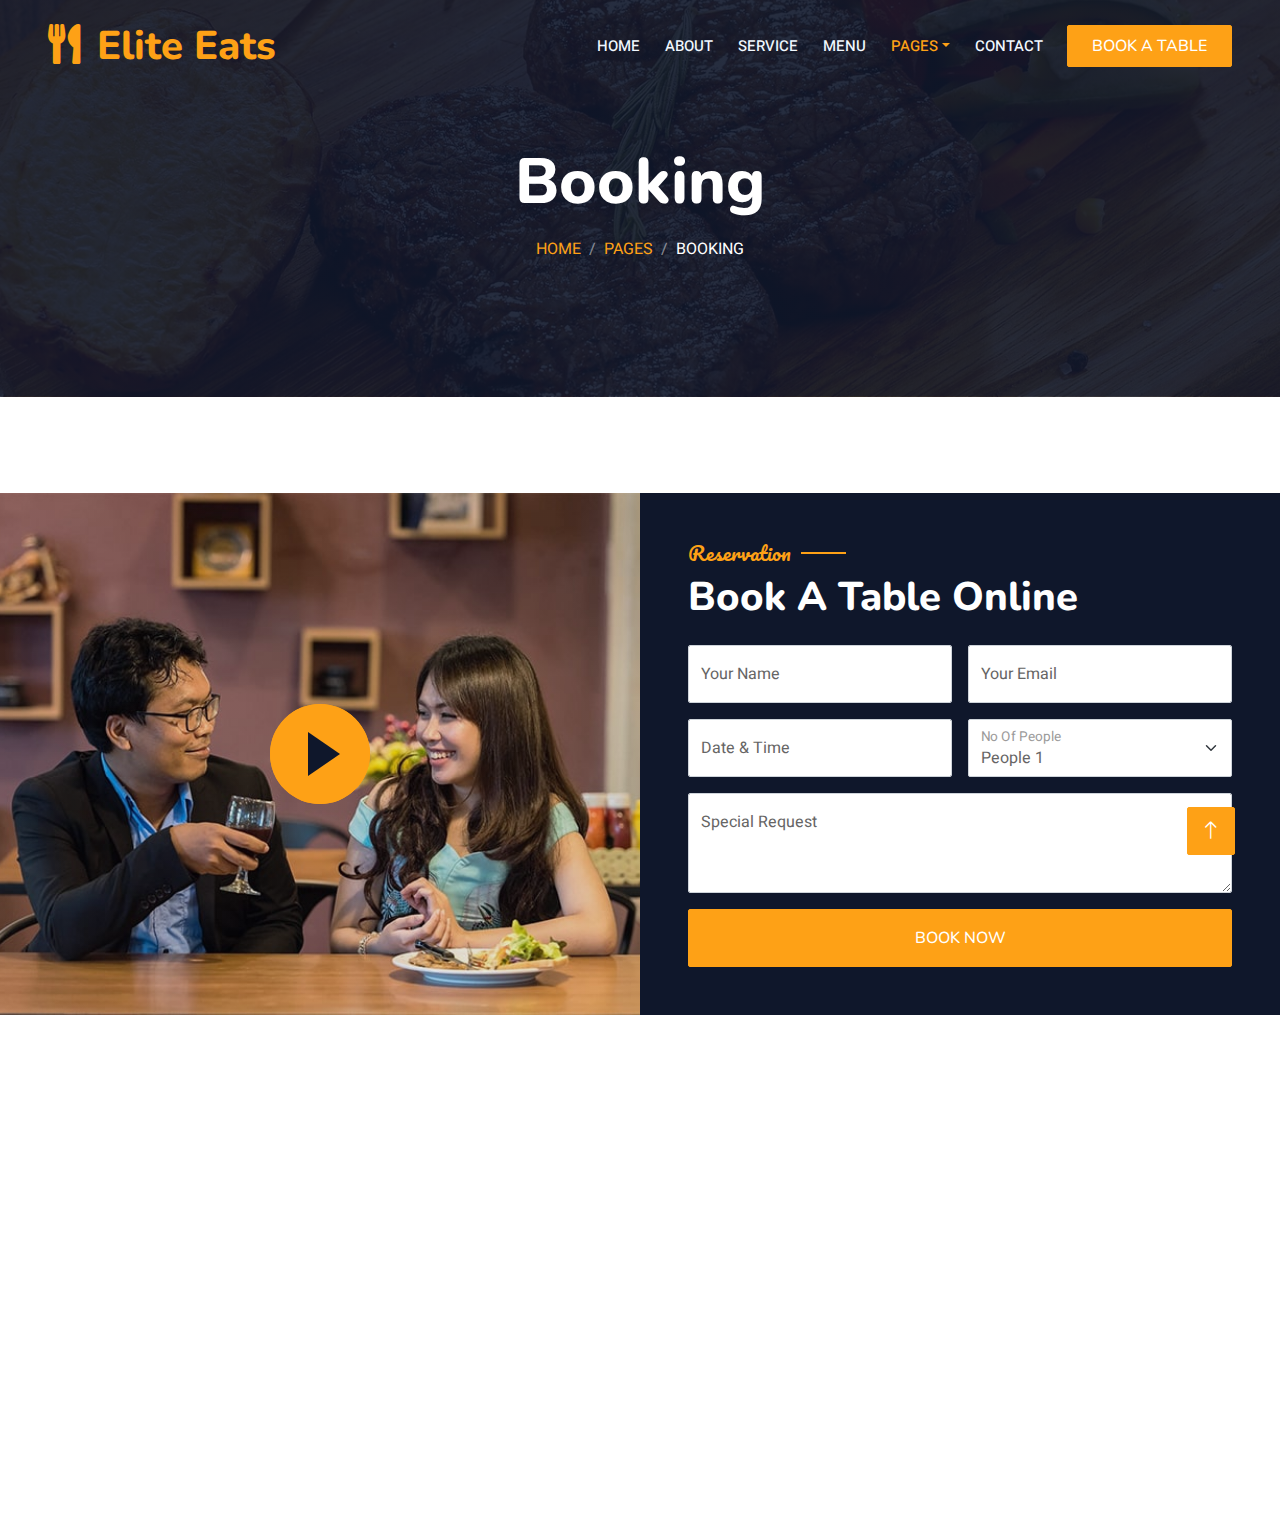
<file: booking.html>
<!DOCTYPE html>
<html lang="en">

<head>
    <meta charset="utf-8">
    <title>Elite Eats</title>
    <meta content="width=device-width, initial-scale=1.0" name="viewport">
    <meta content="" name="keywords">
    <meta content="" name="description">

    <!-- Favicon -->
    <link href="img/favicon.ico" rel="icon">

    <!-- Google Web Fonts -->
    <link rel="preconnect" href="https://fonts.googleapis.com">
    <link rel="preconnect" href="https://fonts.gstatic.com" crossorigin>
    <link href="https://fonts.googleapis.com/css2?family=Heebo:wght@400;500;600&family=Nunito:wght@600;700;800&family=Pacifico&display=swap" rel="stylesheet">

    <!-- Icon Font Stylesheet -->
    <link href="https://cdnjs.cloudflare.com/ajax/libs/font-awesome/5.10.0/css/all.min.css" rel="stylesheet">
    <link href="https://cdn.jsdelivr.net/npm/bootstrap-icons@1.4.1/font/bootstrap-icons.css" rel="stylesheet">

    <!-- Libraries Stylesheet -->
    <link href="lib/animate/animate.min.css" rel="stylesheet">
    <link href="lib/owlcarousel/assets/owl.carousel.min.css" rel="stylesheet">
    <link href="lib/tempusdominus/css/tempusdominus-bootstrap-4.min.css" rel="stylesheet" />

    <!-- Customized Bootstrap Stylesheet -->
    <link href="css/bootstrap.min.css" rel="stylesheet">

    <!-- Template Stylesheet -->
    <link href="css/style.css" rel="stylesheet">
</head>

<body>
    <div class="container-xxl bg-white p-0">
        <!-- Spinner Start -->
        <div id="spinner" class="show bg-white position-fixed translate-middle w-100 vh-100 top-50 start-50 d-flex align-items-center justify-content-center">
            <div class="spinner-border text-primary" style="width: 3rem; height: 3rem;" role="status">
                <span class="sr-only">Loading...</span>
            </div>
        </div>
        <!-- Spinner End -->


        <!-- Navbar & Hero Start -->
        <div class="container-xxl position-relative p-0">
            <nav class="navbar navbar-expand-lg navbar-dark bg-dark px-4 px-lg-5 py-3 py-lg-0">
                <a href="" class="navbar-brand p-0">
                    <h1 class="text-primary m-0"><i class="fa fa-utensils me-3"></i>Elite Eats</h1>
                    <!-- <img src="img/logo.png" alt="Logo"> -->
                </a>
                <button class="navbar-toggler" type="button" data-bs-toggle="collapse" data-bs-target="#navbarCollapse">
                    <span class="fa fa-bars"></span>
                </button>
                <div class="collapse navbar-collapse" id="navbarCollapse">
                    <div class="navbar-nav ms-auto py-0 pe-4">
                        <a href="index.html" class="nav-item nav-link">Home</a>
                        <a href="about.html" class="nav-item nav-link">About</a>
                        <a href="service.html" class="nav-item nav-link">Service</a>
                        <a href="menu.html" class="nav-item nav-link">Menu</a>
                        <div class="nav-item dropdown">
                            <a href="#" class="nav-link dropdown-toggle active" data-bs-toggle="dropdown">Pages</a>
                            <div class="dropdown-menu m-0">
                                <a href="booking.html" class="dropdown-item active">Booking</a>
                                <a href="team.html" class="dropdown-item">Our Team</a>
                                <a href="testimonial.html" class="dropdown-item">Testimonial</a>
                            </div>
                        </div>
                        <a href="contact.html" class="nav-item nav-link">Contact</a>
                    </div>
                    <a href="" class="btn btn-primary py-2 px-4">Book A Table</a>
                </div>
            </nav>

            <div class="container-xxl py-5 bg-dark hero-header mb-5">
                <div class="container text-center my-5 pt-5 pb-4">
                    <h1 class="display-3 text-white mb-3 animated slideInDown">Booking</h1>
                    <nav aria-label="breadcrumb">
                        <ol class="breadcrumb justify-content-center text-uppercase">
                            <li class="breadcrumb-item"><a href="#">Home</a></li>
                            <li class="breadcrumb-item"><a href="#">Pages</a></li>
                            <li class="breadcrumb-item text-white active" aria-current="page">Booking</li>
                        </ol>
                    </nav>
                </div>
            </div>
        </div>
        <!-- Navbar & Hero End -->


        <!-- Reservation Start -->
        <div class="container-xxl py-5 px-0 wow fadeInUp" data-wow-delay="0.1s">
            <div class="row g-0">
                <div class="col-md-6">
                    <div class="video">
                        <button type="button" class="btn-play" data-bs-toggle="modal" data-src="https://www.youtube.com/embed/DWRcNpR6Kdc" data-bs-target="#videoModal">
                            <span></span>
                        </button>
                    </div>
                </div>
                <div class="col-md-6 bg-dark d-flex align-items-center">
                    <div class="p-5 wow fadeInUp" data-wow-delay="0.2s">
                        <h5 class="section-title ff-secondary text-start text-primary fw-normal">Reservation</h5>
                        <h1 class="text-white mb-4">Book A Table Online</h1>
                        <form>
                            <div class="row g-3">
                                <div class="col-md-6">
                                    <div class="form-floating">
                                        <input type="text" class="form-control" id="name" placeholder="Your Name">
                                        <label for="name">Your Name</label>
                                    </div>
                                </div>
                                <div class="col-md-6">
                                    <div class="form-floating">
                                        <input type="email" class="form-control" id="email" placeholder="Your Email">
                                        <label for="email">Your Email</label>
                                    </div>
                                </div>
                                <div class="col-md-6">
                                    <div class="form-floating date" id="date3" data-target-input="nearest">
                                        <input type="text" class="form-control datetimepicker-input" id="datetime" placeholder="Date & Time" data-target="#date3" data-toggle="datetimepicker" />
                                        <label for="datetime">Date & Time</label>
                                    </div>
                                </div>
                                <div class="col-md-6">
                                    <div class="form-floating">
                                        <select class="form-select" id="select1">
                                          <option value="1">People 1</option>
                                          <option value="2">People 2</option>
                                          <option value="3">People 3</option>
                                        </select>
                                        <label for="select1">No Of People</label>
                                      </div>
                                </div>
                                <div class="col-12">
                                    <div class="form-floating">
                                        <textarea class="form-control" placeholder="Special Request" id="message" style="height: 100px"></textarea>
                                        <label for="message">Special Request</label>
                                    </div>
                                </div>
                                <div class="col-12">
                                    <button class="btn btn-primary w-100 py-3" type="submit">Book Now</button>
                                </div>
                            </div>
                        </form>
                    </div>
                </div>
            </div>
        </div>

        <div class="modal fade" id="videoModal" tabindex="-1" aria-labelledby="exampleModalLabel" aria-hidden="true">
            <div class="modal-dialog">
                <div class="modal-content rounded-0">
                    <div class="modal-header">
                        <h5 class="modal-title" id="exampleModalLabel">Youtube Video</h5>
                        <button type="button" class="btn-close" data-bs-dismiss="modal" aria-label="Close"></button>
                    </div>
                    <div class="modal-body">
                        <!-- 16:9 aspect ratio -->
                        <div class="ratio ratio-16x9">
                            <iframe class="embed-responsive-item" src="" id="video" allowfullscreen allowscriptaccess="always"
                                allow="autoplay"></iframe>
                        </div>
                    </div>
                </div>
            </div>
        </div>
        <!-- Reservation Start -->
        

        <!-- Footer Start -->
        <div class="container-fluid bg-dark text-light footer pt-5 mt-5 wow fadeIn" data-wow-delay="0.1s">
            <div class="container py-5">
                <div class="row g-5">
                    <div class="col-lg-3 col-md-6">
                        <h4 class="section-title ff-secondary text-start text-primary fw-normal mb-4">Company</h4>
                        <a class="btn btn-link" href="">About Us</a>
                        <a class="btn btn-link" href="">Contact Us</a>
                        <a class="btn btn-link" href="">Reservation</a>
                        <a class="btn btn-link" href="">Privacy Policy</a>
                        <a class="btn btn-link" href="">Terms & Condition</a>
                    </div>
                    <div class="col-lg-3 col-md-6">
                        <h4 class="section-title ff-secondary text-start text-primary fw-normal mb-4">Contact</h4>
                        <p class="mb-2"><i class="fa fa-map-marker-alt me-3"></i>123 Street, New York, USA</p>
                        <p class="mb-2"><i class="fa fa-phone-alt me-3"></i>+012 345 67890</p>
                        <p class="mb-2"><i class="fa fa-envelope me-3"></i>info@example.com</p>
                        <div class="d-flex pt-2">
                            <a class="btn btn-outline-light btn-social" href=""><i class="fab fa-twitter"></i></a>
                            <a class="btn btn-outline-light btn-social" href=""><i class="fab fa-facebook-f"></i></a>
                            <a class="btn btn-outline-light btn-social" href=""><i class="fab fa-youtube"></i></a>
                            <a class="btn btn-outline-light btn-social" href=""><i class="fab fa-linkedin-in"></i></a>
                        </div>
                    </div>
                    <div class="col-lg-3 col-md-6">
                        <h4 class="section-title ff-secondary text-start text-primary fw-normal mb-4">Opening</h4>
                        <h5 class="text-light fw-normal">Monday - Saturday</h5>
                        <p>09AM - 09PM</p>
                        <h5 class="text-light fw-normal">Sunday</h5>
                        <p>10AM - 08PM</p>
                    </div>
                    <div class="col-lg-3 col-md-6">
                        <h4 class="section-title ff-secondary text-start text-primary fw-normal mb-4">Newsletter</h4>
                        <p>Dolor amet sit justo amet elitr clita ipsum elitr est.</p>
                        <div class="position-relative mx-auto" style="max-width: 400px;">
                            <input class="form-control border-primary w-100 py-3 ps-4 pe-5" type="text" placeholder="Your email">
                            <button type="button" class="btn btn-primary py-2 position-absolute top-0 end-0 mt-2 me-2">SignUp</button>
                        </div>
                    </div>
                </div>
            </div>
            <div class="container">
                <div class="copyright">
                    <div class="row">
                        <div class="col-md-6 text-center text-md-start mb-3 mb-md-0">
                            &copy; <a class="border-bottom" href="#">Your Site Name</a>, All Right Reserved. 
							
							<!--/*** This template is free as long as you keep the footer author’s credit link/attribution link/backlink. If you'd like to use the template without the footer author’s credit link/attribution link/backlink, you can purchase the Credit Removal License from "https://htmlcodex.com/credit-removal". Thank you for your support. ***/-->
							Designed By <a class="border-bottom" href="https://htmlcodex.com">HTML Codex</a>
                        </div>
                        <div class="col-md-6 text-center text-md-end">
                            <div class="footer-menu">
                                <a href="">Home</a>
                                <a href="">Cookies</a>
                                <a href="">Help</a>
                                <a href="">FQAs</a>
                            </div>
                        </div>
                    </div>
                </div>
            </div>
        </div>
        <!-- Footer End -->


        <!-- Back to Top -->
        <a href="#" class="btn btn-lg btn-primary btn-lg-square back-to-top"><i class="bi bi-arrow-up"></i></a>
    </div>

    <!-- JavaScript Libraries -->
    <script src="https://code.jquery.com/jquery-3.4.1.min.js"></script>
    <script src="https://cdn.jsdelivr.net/npm/bootstrap@5.0.0/dist/js/bootstrap.bundle.min.js"></script>
    <script src="lib/wow/wow.min.js"></script>
    <script src="lib/easing/easing.min.js"></script>
    <script src="lib/waypoints/waypoints.min.js"></script>
    <script src="lib/counterup/counterup.min.js"></script>
    <script src="lib/owlcarousel/owl.carousel.min.js"></script>
    <script src="lib/tempusdominus/js/moment.min.js"></script>
    <script src="lib/tempusdominus/js/moment-timezone.min.js"></script>
    <script src="lib/tempusdominus/js/tempusdominus-bootstrap-4.min.js"></script>

    <!-- Template Javascript -->
    <script src="js/main.js"></script>
</body>

</html>
</file>
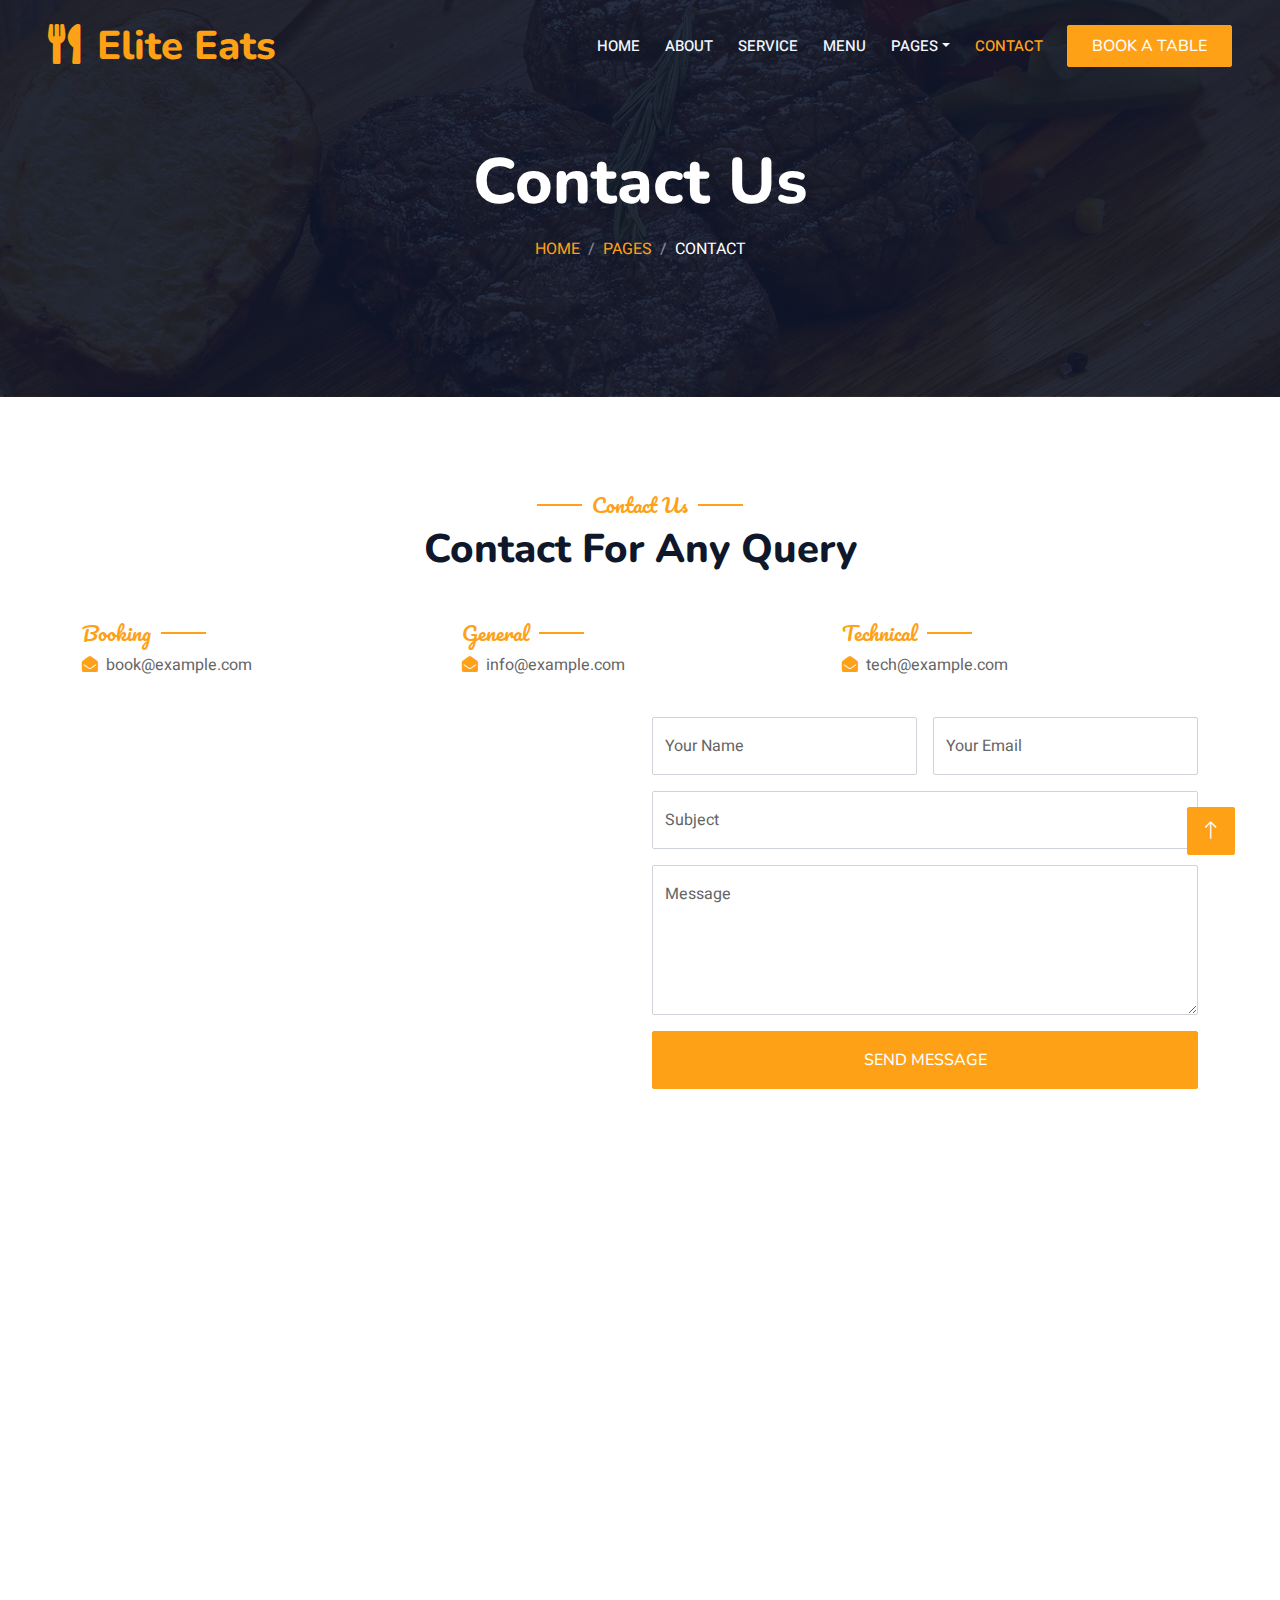
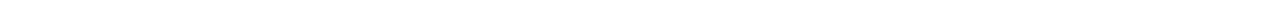
<file: contact.html>
<!DOCTYPE html>
<html lang="en">

<head>
    <meta charset="utf-8">
    <title>Elite Eats</title>
    <meta content="width=device-width, initial-scale=1.0" name="viewport">
    <meta content="" name="keywords">
    <meta content="" name="description">

    <!-- Favicon -->
    <link href="img/favicon.ico" rel="icon">

    <!-- Google Web Fonts -->
    <link rel="preconnect" href="https://fonts.googleapis.com">
    <link rel="preconnect" href="https://fonts.gstatic.com" crossorigin>
    <link href="https://fonts.googleapis.com/css2?family=Heebo:wght@400;500;600&family=Nunito:wght@600;700;800&family=Pacifico&display=swap" rel="stylesheet">

    <!-- Icon Font Stylesheet -->
    <link href="https://cdnjs.cloudflare.com/ajax/libs/font-awesome/5.10.0/css/all.min.css" rel="stylesheet">
    <link href="https://cdn.jsdelivr.net/npm/bootstrap-icons@1.4.1/font/bootstrap-icons.css" rel="stylesheet">

    <!-- Libraries Stylesheet -->
    <link href="lib/animate/animate.min.css" rel="stylesheet">
    <link href="lib/owlcarousel/assets/owl.carousel.min.css" rel="stylesheet">
    <link href="lib/tempusdominus/css/tempusdominus-bootstrap-4.min.css" rel="stylesheet" />

    <!-- Customized Bootstrap Stylesheet -->
    <link href="css/bootstrap.min.css" rel="stylesheet">

    <!-- Template Stylesheet -->
    <link href="css/style.css" rel="stylesheet">
</head>

<body>
    <div class="container-xxl bg-white p-0">
        <!-- Spinner Start -->
        <div id="spinner" class="show bg-white position-fixed translate-middle w-100 vh-100 top-50 start-50 d-flex align-items-center justify-content-center">
            <div class="spinner-border text-primary" style="width: 3rem; height: 3rem;" role="status">
                <span class="sr-only">Loading...</span>
            </div>
        </div>
        <!-- Spinner End -->


        <!-- Navbar & Hero Start -->
        <div class="container-xxl position-relative p-0">
            <nav class="navbar navbar-expand-lg navbar-dark bg-dark px-4 px-lg-5 py-3 py-lg-0">
                <a href="" class="navbar-brand p-0">
                    <h1 class="text-primary m-0"><i class="fa fa-utensils me-3"></i>Elite Eats</h1>
                    <!-- <img src="img/logo.png" alt="Logo"> -->
                </a>
                <button class="navbar-toggler" type="button" data-bs-toggle="collapse" data-bs-target="#navbarCollapse">
                    <span class="fa fa-bars"></span>
                </button>
                <div class="collapse navbar-collapse" id="navbarCollapse">
                    <div class="navbar-nav ms-auto py-0 pe-4">
                        <a href="index.html" class="nav-item nav-link">Home</a>
                        <a href="about.html" class="nav-item nav-link">About</a>
                        <a href="service.html" class="nav-item nav-link">Service</a>
                        <a href="menu.html" class="nav-item nav-link">Menu</a>
                        <div class="nav-item dropdown">
                            <a href="#" class="nav-link dropdown-toggle" data-bs-toggle="dropdown">Pages</a>
                            <div class="dropdown-menu m-0">
                                <a href="booking.html" class="dropdown-item">Booking</a>
                                <a href="team.html" class="dropdown-item">Our Team</a>
                                <a href="testimonial.html" class="dropdown-item">Testimonial</a>
                            </div>
                        </div>
                        <a href="contact.html" class="nav-item nav-link active">Contact</a>
                    </div>
                    <a href="" class="btn btn-primary py-2 px-4">Book A Table</a>
                </div>
            </nav>

            <div class="container-xxl py-5 bg-dark hero-header mb-5">
                <div class="container text-center my-5 pt-5 pb-4">
                    <h1 class="display-3 text-white mb-3 animated slideInDown">Contact Us</h1>
                    <nav aria-label="breadcrumb">
                        <ol class="breadcrumb justify-content-center text-uppercase">
                            <li class="breadcrumb-item"><a href="#">Home</a></li>
                            <li class="breadcrumb-item"><a href="#">Pages</a></li>
                            <li class="breadcrumb-item text-white active" aria-current="page">Contact</li>
                        </ol>
                    </nav>
                </div>
            </div>
        </div>
        <!-- Navbar & Hero End -->


        <!-- Contact Start -->
        <div class="container-xxl py-5">
            <div class="container">
                <div class="text-center wow fadeInUp" data-wow-delay="0.1s">
                    <h5 class="section-title ff-secondary text-center text-primary fw-normal">Contact Us</h5>
                    <h1 class="mb-5">Contact For Any Query</h1>
                </div>
                <div class="row g-4">
                    <div class="col-12">
                        <div class="row gy-4">
                            <div class="col-md-4">
                                <h5 class="section-title ff-secondary fw-normal text-start text-primary">Booking</h5>
                                <p><i class="fa fa-envelope-open text-primary me-2"></i>book@example.com</p>
                            </div>
                            <div class="col-md-4">
                                <h5 class="section-title ff-secondary fw-normal text-start text-primary">General</h5>
                                <p><i class="fa fa-envelope-open text-primary me-2"></i>info@example.com</p>
                            </div>
                            <div class="col-md-4">
                                <h5 class="section-title ff-secondary fw-normal text-start text-primary">Technical</h5>
                                <p><i class="fa fa-envelope-open text-primary me-2"></i>tech@example.com</p>
                            </div>
                        </div>
                    </div>
                    <div class="col-md-6 wow fadeIn" data-wow-delay="0.1s">
                        <iframe class="position-relative rounded w-100 h-100"
                            src="https://www.google.com/maps/embed?pb=!1m18!1m12!1m3!1d3001156.4288297426!2d-78.01371936852176!3d42.72876761954724!2m3!1f0!2f0!3f0!3m2!1i1024!2i768!4f13.1!3m3!1m2!1s0x4ccc4bf0f123a5a9%3A0xddcfc6c1de189567!2sNew%20York%2C%20USA!5e0!3m2!1sen!2sbd!4v1603794290143!5m2!1sen!2sbd"
                            frameborder="0" style="min-height: 350px; border:0;" allowfullscreen="" aria-hidden="false"
                            tabindex="0"></iframe>
                    </div>
                    <div class="col-md-6">
                        <div class="wow fadeInUp" data-wow-delay="0.2s">
                            <form>
                                <div class="row g-3">
                                    <div class="col-md-6">
                                        <div class="form-floating">
                                            <input type="text" class="form-control" id="name" placeholder="Your Name">
                                            <label for="name">Your Name</label>
                                        </div>
                                    </div>
                                    <div class="col-md-6">
                                        <div class="form-floating">
                                            <input type="email" class="form-control" id="email" placeholder="Your Email">
                                            <label for="email">Your Email</label>
                                        </div>
                                    </div>
                                    <div class="col-12">
                                        <div class="form-floating">
                                            <input type="text" class="form-control" id="subject" placeholder="Subject">
                                            <label for="subject">Subject</label>
                                        </div>
                                    </div>
                                    <div class="col-12">
                                        <div class="form-floating">
                                            <textarea class="form-control" placeholder="Leave a message here" id="message" style="height: 150px"></textarea>
                                            <label for="message">Message</label>
                                        </div>
                                    </div>
                                    <div class="col-12">
                                        <button class="btn btn-primary w-100 py-3" type="submit">Send Message</button>
                                    </div>
                                </div>
                            </form>
                        </div>
                    </div>
                </div>
            </div>
        </div>
        <!-- Contact End -->


        <!-- Footer Start -->
        <div class="container-fluid bg-dark text-light footer pt-5 mt-5 wow fadeIn" data-wow-delay="0.1s">
            <div class="container py-5">
                <div class="row g-5">
                    <div class="col-lg-3 col-md-6">
                        <h4 class="section-title ff-secondary text-start text-primary fw-normal mb-4">Company</h4>
                        <a class="btn btn-link" href="">About Us</a>
                        <a class="btn btn-link" href="">Contact Us</a>
                        <a class="btn btn-link" href="">Reservation</a>
                        <a class="btn btn-link" href="">Privacy Policy</a>
                        <a class="btn btn-link" href="">Terms & Condition</a>
                    </div>
                    <div class="col-lg-3 col-md-6">
                        <h4 class="section-title ff-secondary text-start text-primary fw-normal mb-4">Contact</h4>
                        <p class="mb-2"><i class="fa fa-map-marker-alt me-3"></i>123 Street, New York, USA</p>
                        <p class="mb-2"><i class="fa fa-phone-alt me-3"></i>+012 345 67890</p>
                        <p class="mb-2"><i class="fa fa-envelope me-3"></i>info@example.com</p>
                        <div class="d-flex pt-2">
                            <a class="btn btn-outline-light btn-social" href=""><i class="fab fa-twitter"></i></a>
                            <a class="btn btn-outline-light btn-social" href=""><i class="fab fa-facebook-f"></i></a>
                            <a class="btn btn-outline-light btn-social" href=""><i class="fab fa-youtube"></i></a>
                            <a class="btn btn-outline-light btn-social" href=""><i class="fab fa-linkedin-in"></i></a>
                        </div>
                    </div>
                    <div class="col-lg-3 col-md-6">
                        <h4 class="section-title ff-secondary text-start text-primary fw-normal mb-4">Opening</h4>
                        <h5 class="text-light fw-normal">Monday - Saturday</h5>
                        <p>09AM - 09PM</p>
                        <h5 class="text-light fw-normal">Sunday</h5>
                        <p>10AM - 08PM</p>
                    </div>
                    <div class="col-lg-3 col-md-6">
                        <h4 class="section-title ff-secondary text-start text-primary fw-normal mb-4">Newsletter</h4>
                        <p>Dolor amet sit justo amet elitr clita ipsum elitr est.</p>
                        <div class="position-relative mx-auto" style="max-width: 400px;">
                            <input class="form-control border-primary w-100 py-3 ps-4 pe-5" type="text" placeholder="Your email">
                            <button type="button" class="btn btn-primary py-2 position-absolute top-0 end-0 mt-2 me-2">SignUp</button>
                        </div>
                    </div>
                </div>
            </div>
            <div class="container">
                <div class="copyright">
                    <div class="row">
                        <div class="col-md-6 text-center text-md-start mb-3 mb-md-0">
                            &copy; <a class="border-bottom" href="#">Your Site Name</a>, All Right Reserved. 
							
							<!--/*** This template is free as long as you keep the footer author’s credit link/attribution link/backlink. If you'd like to use the template without the footer author’s credit link/attribution link/backlink, you can purchase the Credit Removal License from "https://htmlcodex.com/credit-removal". Thank you for your support. ***/-->
							Designed By <a class="border-bottom" href="https://htmlcodex.com">HTML Codex</a>
                        </div>
                        <div class="col-md-6 text-center text-md-end">
                            <div class="footer-menu">
                                <a href="">Home</a>
                                <a href="">Cookies</a>
                                <a href="">Help</a>
                                <a href="">FQAs</a>
                            </div>
                        </div>
                    </div>
                </div>
            </div>
        </div>
        <!-- Footer End -->


        <!-- Back to Top -->
        <a href="#" class="btn btn-lg btn-primary btn-lg-square back-to-top"><i class="bi bi-arrow-up"></i></a>
    </div>

    <!-- JavaScript Libraries -->
    <script src="https://code.jquery.com/jquery-3.4.1.min.js"></script>
    <script src="https://cdn.jsdelivr.net/npm/bootstrap@5.0.0/dist/js/bootstrap.bundle.min.js"></script>
    <script src="lib/wow/wow.min.js"></script>
    <script src="lib/easing/easing.min.js"></script>
    <script src="lib/waypoints/waypoints.min.js"></script>
    <script src="lib/counterup/counterup.min.js"></script>
    <script src="lib/owlcarousel/owl.carousel.min.js"></script>
    <script src="lib/tempusdominus/js/moment.min.js"></script>
    <script src="lib/tempusdominus/js/moment-timezone.min.js"></script>
    <script src="lib/tempusdominus/js/tempusdominus-bootstrap-4.min.js"></script>

    <!-- Template Javascript -->
    <script src="js/main.js"></script>
</body>

</html>
</file>
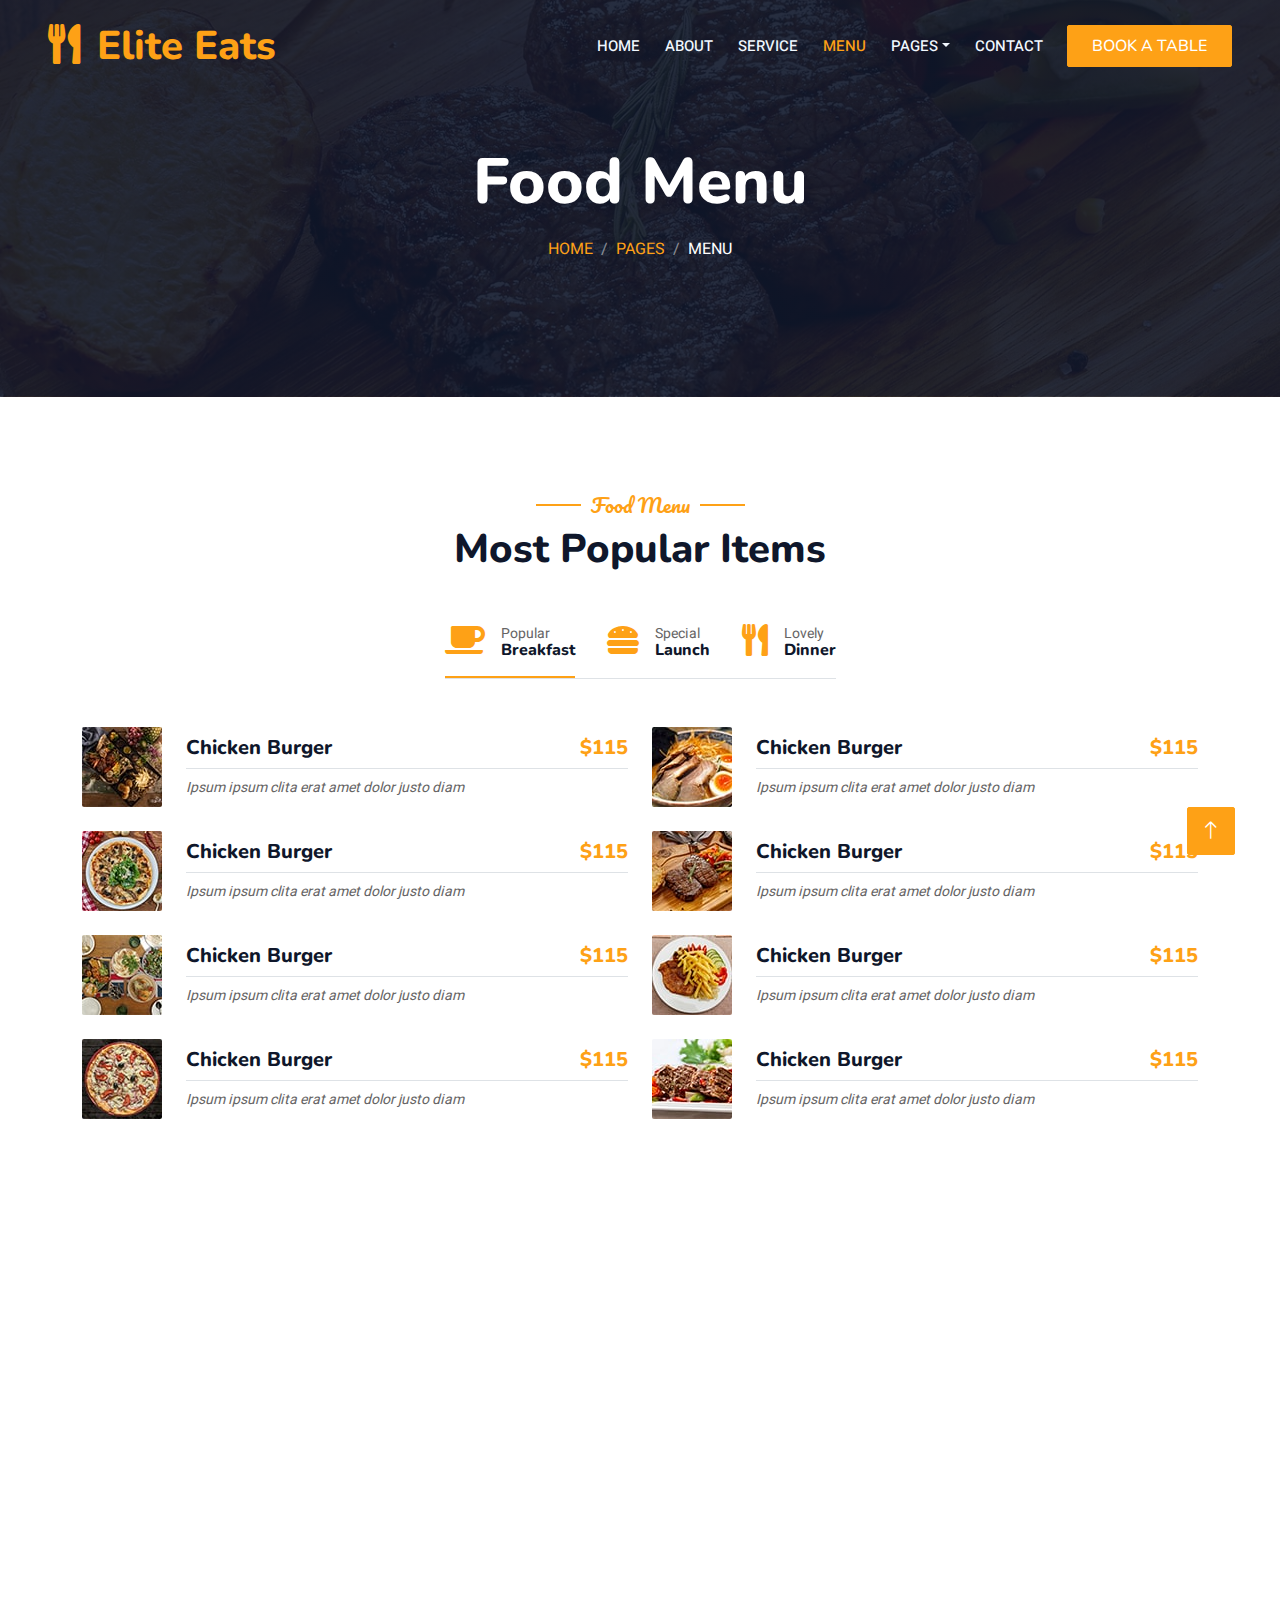
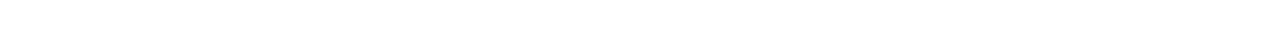
<file: menu.html>
<!DOCTYPE html>
<html lang="en">

<head>
    <meta charset="utf-8">
    <title>Elite Eats</title>
    <meta content="width=device-width, initial-scale=1.0" name="viewport">
    <meta content="" name="keywords">
    <meta content="" name="description">

    <!-- Favicon -->
    <link href="img/favicon.ico" rel="icon">

    <!-- Google Web Fonts -->
    <link rel="preconnect" href="https://fonts.googleapis.com">
    <link rel="preconnect" href="https://fonts.gstatic.com" crossorigin>
    <link href="https://fonts.googleapis.com/css2?family=Heebo:wght@400;500;600&family=Nunito:wght@600;700;800&family=Pacifico&display=swap" rel="stylesheet">

    <!-- Icon Font Stylesheet -->
    <link href="https://cdnjs.cloudflare.com/ajax/libs/font-awesome/5.10.0/css/all.min.css" rel="stylesheet">
    <link href="https://cdn.jsdelivr.net/npm/bootstrap-icons@1.4.1/font/bootstrap-icons.css" rel="stylesheet">

    <!-- Libraries Stylesheet -->
    <link href="lib/animate/animate.min.css" rel="stylesheet">
    <link href="lib/owlcarousel/assets/owl.carousel.min.css" rel="stylesheet">
    <link href="lib/tempusdominus/css/tempusdominus-bootstrap-4.min.css" rel="stylesheet" />

    <!-- Customized Bootstrap Stylesheet -->
    <link href="css/bootstrap.min.css" rel="stylesheet">

    <!-- Template Stylesheet -->
    <link href="css/style.css" rel="stylesheet">
</head>

<body>
    <div class="container-xxl bg-white p-0">
        <!-- Spinner Start -->
        <div id="spinner" class="show bg-white position-fixed translate-middle w-100 vh-100 top-50 start-50 d-flex align-items-center justify-content-center">
            <div class="spinner-border text-primary" style="width: 3rem; height: 3rem;" role="status">
                <span class="sr-only">Loading...</span>
            </div>
        </div>
        <!-- Spinner End -->


        <!-- Navbar & Hero Start -->
        <div class="container-xxl position-relative p-0">
            <nav class="navbar navbar-expand-lg navbar-dark bg-dark px-4 px-lg-5 py-3 py-lg-0">
                <a href="" class="navbar-brand p-0">
                    <h1 class="text-primary m-0"><i class="fa fa-utensils me-3"></i>Elite Eats</h1>
                    <!-- <img src="img/logo.png" alt="Logo"> -->
                </a>
                <button class="navbar-toggler" type="button" data-bs-toggle="collapse" data-bs-target="#navbarCollapse">
                    <span class="fa fa-bars"></span>
                </button>
                <div class="collapse navbar-collapse" id="navbarCollapse">
                    <div class="navbar-nav ms-auto py-0 pe-4">
                        <a href="index.html" class="nav-item nav-link">Home</a>
                        <a href="about.html" class="nav-item nav-link">About</a>
                        <a href="service.html" class="nav-item nav-link">Service</a>
                        <a href="menu.html" class="nav-item nav-link active">Menu</a>
                        <div class="nav-item dropdown">
                            <a href="#" class="nav-link dropdown-toggle" data-bs-toggle="dropdown">Pages</a>
                            <div class="dropdown-menu m-0">
                                <a href="booking.html" class="dropdown-item">Booking</a>
                                <a href="team.html" class="dropdown-item">Our Team</a>
                                <a href="testimonial.html" class="dropdown-item">Testimonial</a>
                            </div>
                        </div>
                        <a href="contact.html" class="nav-item nav-link">Contact</a>
                    </div>
                    <a href="" class="btn btn-primary py-2 px-4">Book A Table</a>
                </div>
            </nav>

            <div class="container-xxl py-5 bg-dark hero-header mb-5">
                <div class="container text-center my-5 pt-5 pb-4">
                    <h1 class="display-3 text-white mb-3 animated slideInDown">Food Menu</h1>
                    <nav aria-label="breadcrumb">
                        <ol class="breadcrumb justify-content-center text-uppercase">
                            <li class="breadcrumb-item"><a href="#">Home</a></li>
                            <li class="breadcrumb-item"><a href="#">Pages</a></li>
                            <li class="breadcrumb-item text-white active" aria-current="page">Menu</li>
                        </ol>
                    </nav>
                </div>
            </div>
        </div>
        <!-- Navbar & Hero End -->


        <!-- Menu Start -->
        <div class="container-xxl py-5">
            <div class="container">
                <div class="text-center wow fadeInUp" data-wow-delay="0.1s">
                    <h5 class="section-title ff-secondary text-center text-primary fw-normal">Food Menu</h5>
                    <h1 class="mb-5">Most Popular Items</h1>
                </div>
                <div class="tab-class text-center wow fadeInUp" data-wow-delay="0.1s">
                    <ul class="nav nav-pills d-inline-flex justify-content-center border-bottom mb-5">
                        <li class="nav-item">
                            <a class="d-flex align-items-center text-start mx-3 ms-0 pb-3 active" data-bs-toggle="pill" href="#tab-1">
                                <i class="fa fa-coffee fa-2x text-primary"></i>
                                <div class="ps-3">
                                    <small class="text-body">Popular</small>
                                    <h6 class="mt-n1 mb-0">Breakfast</h6>
                                </div>
                            </a>
                        </li>
                        <li class="nav-item">
                            <a class="d-flex align-items-center text-start mx-3 pb-3" data-bs-toggle="pill" href="#tab-2">
                                <i class="fa fa-hamburger fa-2x text-primary"></i>
                                <div class="ps-3">
                                    <small class="text-body">Special</small>
                                    <h6 class="mt-n1 mb-0">Launch</h6>
                                </div>
                            </a>
                        </li>
                        <li class="nav-item">
                            <a class="d-flex align-items-center text-start mx-3 me-0 pb-3" data-bs-toggle="pill" href="#tab-3">
                                <i class="fa fa-utensils fa-2x text-primary"></i>
                                <div class="ps-3">
                                    <small class="text-body">Lovely</small>
                                    <h6 class="mt-n1 mb-0">Dinner</h6>
                                </div>
                            </a>
                        </li>
                    </ul>
                    <div class="tab-content">
                        <div id="tab-1" class="tab-pane fade show p-0 active">
                            <div class="row g-4">
                                <div class="col-lg-6">
                                    <div class="d-flex align-items-center">
                                        <img class="flex-shrink-0 img-fluid rounded" src="img/menu-1.jpg" alt="" style="width: 80px;">
                                        <div class="w-100 d-flex flex-column text-start ps-4">
                                            <h5 class="d-flex justify-content-between border-bottom pb-2">
                                                <span>Chicken Burger</span>
                                                <span class="text-primary">$115</span>
                                            </h5>
                                            <small class="fst-italic">Ipsum ipsum clita erat amet dolor justo diam</small>
                                        </div>
                                    </div>
                                </div>
                                <div class="col-lg-6">
                                    <div class="d-flex align-items-center">
                                        <img class="flex-shrink-0 img-fluid rounded" src="img/menu-2.jpg" alt="" style="width: 80px;">
                                        <div class="w-100 d-flex flex-column text-start ps-4">
                                            <h5 class="d-flex justify-content-between border-bottom pb-2">
                                                <span>Chicken Burger</span>
                                                <span class="text-primary">$115</span>
                                            </h5>
                                            <small class="fst-italic">Ipsum ipsum clita erat amet dolor justo diam</small>
                                        </div>
                                    </div>
                                </div>
                                <div class="col-lg-6">
                                    <div class="d-flex align-items-center">
                                        <img class="flex-shrink-0 img-fluid rounded" src="img/menu-3.jpg" alt="" style="width: 80px;">
                                        <div class="w-100 d-flex flex-column text-start ps-4">
                                            <h5 class="d-flex justify-content-between border-bottom pb-2">
                                                <span>Chicken Burger</span>
                                                <span class="text-primary">$115</span>
                                            </h5>
                                            <small class="fst-italic">Ipsum ipsum clita erat amet dolor justo diam</small>
                                        </div>
                                    </div>
                                </div>
                                <div class="col-lg-6">
                                    <div class="d-flex align-items-center">
                                        <img class="flex-shrink-0 img-fluid rounded" src="img/menu-4.jpg" alt="" style="width: 80px;">
                                        <div class="w-100 d-flex flex-column text-start ps-4">
                                            <h5 class="d-flex justify-content-between border-bottom pb-2">
                                                <span>Chicken Burger</span>
                                                <span class="text-primary">$115</span>
                                            </h5>
                                            <small class="fst-italic">Ipsum ipsum clita erat amet dolor justo diam</small>
                                        </div>
                                    </div>
                                </div>
                                <div class="col-lg-6">
                                    <div class="d-flex align-items-center">
                                        <img class="flex-shrink-0 img-fluid rounded" src="img/menu-5.jpg" alt="" style="width: 80px;">
                                        <div class="w-100 d-flex flex-column text-start ps-4">
                                            <h5 class="d-flex justify-content-between border-bottom pb-2">
                                                <span>Chicken Burger</span>
                                                <span class="text-primary">$115</span>
                                            </h5>
                                            <small class="fst-italic">Ipsum ipsum clita erat amet dolor justo diam</small>
                                        </div>
                                    </div>
                                </div>
                                <div class="col-lg-6">
                                    <div class="d-flex align-items-center">
                                        <img class="flex-shrink-0 img-fluid rounded" src="img/menu-6.jpg" alt="" style="width: 80px;">
                                        <div class="w-100 d-flex flex-column text-start ps-4">
                                            <h5 class="d-flex justify-content-between border-bottom pb-2">
                                                <span>Chicken Burger</span>
                                                <span class="text-primary">$115</span>
                                            </h5>
                                            <small class="fst-italic">Ipsum ipsum clita erat amet dolor justo diam</small>
                                        </div>
                                    </div>
                                </div>
                                <div class="col-lg-6">
                                    <div class="d-flex align-items-center">
                                        <img class="flex-shrink-0 img-fluid rounded" src="img/menu-7.jpg" alt="" style="width: 80px;">
                                        <div class="w-100 d-flex flex-column text-start ps-4">
                                            <h5 class="d-flex justify-content-between border-bottom pb-2">
                                                <span>Chicken Burger</span>
                                                <span class="text-primary">$115</span>
                                            </h5>
                                            <small class="fst-italic">Ipsum ipsum clita erat amet dolor justo diam</small>
                                        </div>
                                    </div>
                                </div>
                                <div class="col-lg-6">
                                    <div class="d-flex align-items-center">
                                        <img class="flex-shrink-0 img-fluid rounded" src="img/menu-8.jpg" alt="" style="width: 80px;">
                                        <div class="w-100 d-flex flex-column text-start ps-4">
                                            <h5 class="d-flex justify-content-between border-bottom pb-2">
                                                <span>Chicken Burger</span>
                                                <span class="text-primary">$115</span>
                                            </h5>
                                            <small class="fst-italic">Ipsum ipsum clita erat amet dolor justo diam</small>
                                        </div>
                                    </div>
                                </div>
                            </div>
                        </div>
                        <div id="tab-2" class="tab-pane fade show p-0">
                            <div class="row g-4">
                                <div class="col-lg-6">
                                    <div class="d-flex align-items-center">
                                        <img class="flex-shrink-0 img-fluid rounded" src="img/menu-1.jpg" alt="" style="width: 80px;">
                                        <div class="w-100 d-flex flex-column text-start ps-4">
                                            <h5 class="d-flex justify-content-between border-bottom pb-2">
                                                <span>Chicken Burger</span>
                                                <span class="text-primary">$115</span>
                                            </h5>
                                            <small class="fst-italic">Ipsum ipsum clita erat amet dolor justo diam</small>
                                        </div>
                                    </div>
                                </div>
                                <div class="col-lg-6">
                                    <div class="d-flex align-items-center">
                                        <img class="flex-shrink-0 img-fluid rounded" src="img/menu-2.jpg" alt="" style="width: 80px;">
                                        <div class="w-100 d-flex flex-column text-start ps-4">
                                            <h5 class="d-flex justify-content-between border-bottom pb-2">
                                                <span>Chicken Burger</span>
                                                <span class="text-primary">$115</span>
                                            </h5>
                                            <small class="fst-italic">Ipsum ipsum clita erat amet dolor justo diam</small>
                                        </div>
                                    </div>
                                </div>
                                <div class="col-lg-6">
                                    <div class="d-flex align-items-center">
                                        <img class="flex-shrink-0 img-fluid rounded" src="img/menu-3.jpg" alt="" style="width: 80px;">
                                        <div class="w-100 d-flex flex-column text-start ps-4">
                                            <h5 class="d-flex justify-content-between border-bottom pb-2">
                                                <span>Chicken Burger</span>
                                                <span class="text-primary">$115</span>
                                            </h5>
                                            <small class="fst-italic">Ipsum ipsum clita erat amet dolor justo diam</small>
                                        </div>
                                    </div>
                                </div>
                                <div class="col-lg-6">
                                    <div class="d-flex align-items-center">
                                        <img class="flex-shrink-0 img-fluid rounded" src="img/menu-4.jpg" alt="" style="width: 80px;">
                                        <div class="w-100 d-flex flex-column text-start ps-4">
                                            <h5 class="d-flex justify-content-between border-bottom pb-2">
                                                <span>Chicken Burger</span>
                                                <span class="text-primary">$115</span>
                                            </h5>
                                            <small class="fst-italic">Ipsum ipsum clita erat amet dolor justo diam</small>
                                        </div>
                                    </div>
                                </div>
                                <div class="col-lg-6">
                                    <div class="d-flex align-items-center">
                                        <img class="flex-shrink-0 img-fluid rounded" src="img/menu-5.jpg" alt="" style="width: 80px;">
                                        <div class="w-100 d-flex flex-column text-start ps-4">
                                            <h5 class="d-flex justify-content-between border-bottom pb-2">
                                                <span>Chicken Burger</span>
                                                <span class="text-primary">$115</span>
                                            </h5>
                                            <small class="fst-italic">Ipsum ipsum clita erat amet dolor justo diam</small>
                                        </div>
                                    </div>
                                </div>
                                <div class="col-lg-6">
                                    <div class="d-flex align-items-center">
                                        <img class="flex-shrink-0 img-fluid rounded" src="img/menu-6.jpg" alt="" style="width: 80px;">
                                        <div class="w-100 d-flex flex-column text-start ps-4">
                                            <h5 class="d-flex justify-content-between border-bottom pb-2">
                                                <span>Chicken Burger</span>
                                                <span class="text-primary">$115</span>
                                            </h5>
                                            <small class="fst-italic">Ipsum ipsum clita erat amet dolor justo diam</small>
                                        </div>
                                    </div>
                                </div>
                                <div class="col-lg-6">
                                    <div class="d-flex align-items-center">
                                        <img class="flex-shrink-0 img-fluid rounded" src="img/menu-7.jpg" alt="" style="width: 80px;">
                                        <div class="w-100 d-flex flex-column text-start ps-4">
                                            <h5 class="d-flex justify-content-between border-bottom pb-2">
                                                <span>Chicken Burger</span>
                                                <span class="text-primary">$115</span>
                                            </h5>
                                            <small class="fst-italic">Ipsum ipsum clita erat amet dolor justo diam</small>
                                        </div>
                                    </div>
                                </div>
                                <div class="col-lg-6">
                                    <div class="d-flex align-items-center">
                                        <img class="flex-shrink-0 img-fluid rounded" src="img/menu-8.jpg" alt="" style="width: 80px;">
                                        <div class="w-100 d-flex flex-column text-start ps-4">
                                            <h5 class="d-flex justify-content-between border-bottom pb-2">
                                                <span>Chicken Burger</span>
                                                <span class="text-primary">$115</span>
                                            </h5>
                                            <small class="fst-italic">Ipsum ipsum clita erat amet dolor justo diam</small>
                                        </div>
                                    </div>
                                </div>
                            </div>
                        </div>
                        <div id="tab-3" class="tab-pane fade show p-0">
                            <div class="row g-4">
                                <div class="col-lg-6">
                                    <div class="d-flex align-items-center">
                                        <img class="flex-shrink-0 img-fluid rounded" src="img/menu-1.jpg" alt="" style="width: 80px;">
                                        <div class="w-100 d-flex flex-column text-start ps-4">
                                            <h5 class="d-flex justify-content-between border-bottom pb-2">
                                                <span>Chicken Burger</span>
                                                <span class="text-primary">$115</span>
                                            </h5>
                                            <small class="fst-italic">Ipsum ipsum clita erat amet dolor justo diam</small>
                                        </div>
                                    </div>
                                </div>
                                <div class="col-lg-6">
                                    <div class="d-flex align-items-center">
                                        <img class="flex-shrink-0 img-fluid rounded" src="img/menu-2.jpg" alt="" style="width: 80px;">
                                        <div class="w-100 d-flex flex-column text-start ps-4">
                                            <h5 class="d-flex justify-content-between border-bottom pb-2">
                                                <span>Chicken Burger</span>
                                                <span class="text-primary">$115</span>
                                            </h5>
                                            <small class="fst-italic">Ipsum ipsum clita erat amet dolor justo diam</small>
                                        </div>
                                    </div>
                                </div>
                                <div class="col-lg-6">
                                    <div class="d-flex align-items-center">
                                        <img class="flex-shrink-0 img-fluid rounded" src="img/menu-3.jpg" alt="" style="width: 80px;">
                                        <div class="w-100 d-flex flex-column text-start ps-4">
                                            <h5 class="d-flex justify-content-between border-bottom pb-2">
                                                <span>Chicken Burger</span>
                                                <span class="text-primary">$115</span>
                                            </h5>
                                            <small class="fst-italic">Ipsum ipsum clita erat amet dolor justo diam</small>
                                        </div>
                                    </div>
                                </div>
                                <div class="col-lg-6">
                                    <div class="d-flex align-items-center">
                                        <img class="flex-shrink-0 img-fluid rounded" src="img/menu-4.jpg" alt="" style="width: 80px;">
                                        <div class="w-100 d-flex flex-column text-start ps-4">
                                            <h5 class="d-flex justify-content-between border-bottom pb-2">
                                                <span>Chicken Burger</span>
                                                <span class="text-primary">$115</span>
                                            </h5>
                                            <small class="fst-italic">Ipsum ipsum clita erat amet dolor justo diam</small>
                                        </div>
                                    </div>
                                </div>
                                <div class="col-lg-6">
                                    <div class="d-flex align-items-center">
                                        <img class="flex-shrink-0 img-fluid rounded" src="img/menu-5.jpg" alt="" style="width: 80px;">
                                        <div class="w-100 d-flex flex-column text-start ps-4">
                                            <h5 class="d-flex justify-content-between border-bottom pb-2">
                                                <span>Chicken Burger</span>
                                                <span class="text-primary">$115</span>
                                            </h5>
                                            <small class="fst-italic">Ipsum ipsum clita erat amet dolor justo diam</small>
                                        </div>
                                    </div>
                                </div>
                                <div class="col-lg-6">
                                    <div class="d-flex align-items-center">
                                        <img class="flex-shrink-0 img-fluid rounded" src="img/menu-6.jpg" alt="" style="width: 80px;">
                                        <div class="w-100 d-flex flex-column text-start ps-4">
                                            <h5 class="d-flex justify-content-between border-bottom pb-2">
                                                <span>Chicken Burger</span>
                                                <span class="text-primary">$115</span>
                                            </h5>
                                            <small class="fst-italic">Ipsum ipsum clita erat amet dolor justo diam</small>
                                        </div>
                                    </div>
                                </div>
                                <div class="col-lg-6">
                                    <div class="d-flex align-items-center">
                                        <img class="flex-shrink-0 img-fluid rounded" src="img/menu-7.jpg" alt="" style="width: 80px;">
                                        <div class="w-100 d-flex flex-column text-start ps-4">
                                            <h5 class="d-flex justify-content-between border-bottom pb-2">
                                                <span>Chicken Burger</span>
                                                <span class="text-primary">$115</span>
                                            </h5>
                                            <small class="fst-italic">Ipsum ipsum clita erat amet dolor justo diam</small>
                                        </div>
                                    </div>
                                </div>
                                <div class="col-lg-6">
                                    <div class="d-flex align-items-center">
                                        <img class="flex-shrink-0 img-fluid rounded" src="img/menu-8.jpg" alt="" style="width: 80px;">
                                        <div class="w-100 d-flex flex-column text-start ps-4">
                                            <h5 class="d-flex justify-content-between border-bottom pb-2">
                                                <span>Chicken Burger</span>
                                                <span class="text-primary">$115</span>
                                            </h5>
                                            <small class="fst-italic">Ipsum ipsum clita erat amet dolor justo diam</small>
                                        </div>
                                    </div>
                                </div>
                            </div>
                        </div>
                    </div>
                </div>
            </div>
        </div>
        <!-- Menu End -->
        

        <!-- Footer Start -->
        <div class="container-fluid bg-dark text-light footer pt-5 mt-5 wow fadeIn" data-wow-delay="0.1s">
            <div class="container py-5">
                <div class="row g-5">
                    <div class="col-lg-3 col-md-6">
                        <h4 class="section-title ff-secondary text-start text-primary fw-normal mb-4">Company</h4>
                        <a class="btn btn-link" href="">About Us</a>
                        <a class="btn btn-link" href="">Contact Us</a>
                        <a class="btn btn-link" href="">Reservation</a>
                        <a class="btn btn-link" href="">Privacy Policy</a>
                        <a class="btn btn-link" href="">Terms & Condition</a>
                    </div>
                    <div class="col-lg-3 col-md-6">
                        <h4 class="section-title ff-secondary text-start text-primary fw-normal mb-4">Contact</h4>
                        <p class="mb-2"><i class="fa fa-map-marker-alt me-3"></i>123 Street, New York, USA</p>
                        <p class="mb-2"><i class="fa fa-phone-alt me-3"></i>+012 345 67890</p>
                        <p class="mb-2"><i class="fa fa-envelope me-3"></i>info@example.com</p>
                        <div class="d-flex pt-2">
                            <a class="btn btn-outline-light btn-social" href=""><i class="fab fa-twitter"></i></a>
                            <a class="btn btn-outline-light btn-social" href=""><i class="fab fa-facebook-f"></i></a>
                            <a class="btn btn-outline-light btn-social" href=""><i class="fab fa-youtube"></i></a>
                            <a class="btn btn-outline-light btn-social" href=""><i class="fab fa-linkedin-in"></i></a>
                        </div>
                    </div>
                    <div class="col-lg-3 col-md-6">
                        <h4 class="section-title ff-secondary text-start text-primary fw-normal mb-4">Opening</h4>
                        <h5 class="text-light fw-normal">Monday - Saturday</h5>
                        <p>09AM - 09PM</p>
                        <h5 class="text-light fw-normal">Sunday</h5>
                        <p>10AM - 08PM</p>
                    </div>
                    <div class="col-lg-3 col-md-6">
                        <h4 class="section-title ff-secondary text-start text-primary fw-normal mb-4">Newsletter</h4>
                        <p>Dolor amet sit justo amet elitr clita ipsum elitr est.</p>
                        <div class="position-relative mx-auto" style="max-width: 400px;">
                            <input class="form-control border-primary w-100 py-3 ps-4 pe-5" type="text" placeholder="Your email">
                            <button type="button" class="btn btn-primary py-2 position-absolute top-0 end-0 mt-2 me-2">SignUp</button>
                        </div>
                    </div>
                </div>
            </div>
            <div class="container">
                <div class="copyright">
                    <div class="row">
                        <div class="col-md-6 text-center text-md-start mb-3 mb-md-0">
                            &copy; <a class="border-bottom" href="#">Your Site Name</a>, All Right Reserved. 
							
							<!--/*** This template is free as long as you keep the footer author’s credit link/attribution link/backlink. If you'd like to use the template without the footer author’s credit link/attribution link/backlink, you can purchase the Credit Removal License from "https://htmlcodex.com/credit-removal". Thank you for your support. ***/-->
							Designed By <a class="border-bottom" href="https://htmlcodex.com">HTML Codex</a>
                        </div>
                        <div class="col-md-6 text-center text-md-end">
                            <div class="footer-menu">
                                <a href="">Home</a>
                                <a href="">Cookies</a>
                                <a href="">Help</a>
                                <a href="">FQAs</a>
                            </div>
                        </div>
                    </div>
                </div>
            </div>
        </div>
        <!-- Footer End -->


        <!-- Back to Top -->
        <a href="#" class="btn btn-lg btn-primary btn-lg-square back-to-top"><i class="bi bi-arrow-up"></i></a>
    </div>

    <!-- JavaScript Libraries -->
    <script src="https://code.jquery.com/jquery-3.4.1.min.js"></script>
    <script src="https://cdn.jsdelivr.net/npm/bootstrap@5.0.0/dist/js/bootstrap.bundle.min.js"></script>
    <script src="lib/wow/wow.min.js"></script>
    <script src="lib/easing/easing.min.js"></script>
    <script src="lib/waypoints/waypoints.min.js"></script>
    <script src="lib/counterup/counterup.min.js"></script>
    <script src="lib/owlcarousel/owl.carousel.min.js"></script>
    <script src="lib/tempusdominus/js/moment.min.js"></script>
    <script src="lib/tempusdominus/js/moment-timezone.min.js"></script>
    <script src="lib/tempusdominus/js/tempusdominus-bootstrap-4.min.js"></script>

    <!-- Template Javascript -->
    <script src="js/main.js"></script>
</body>

</html>
</file>
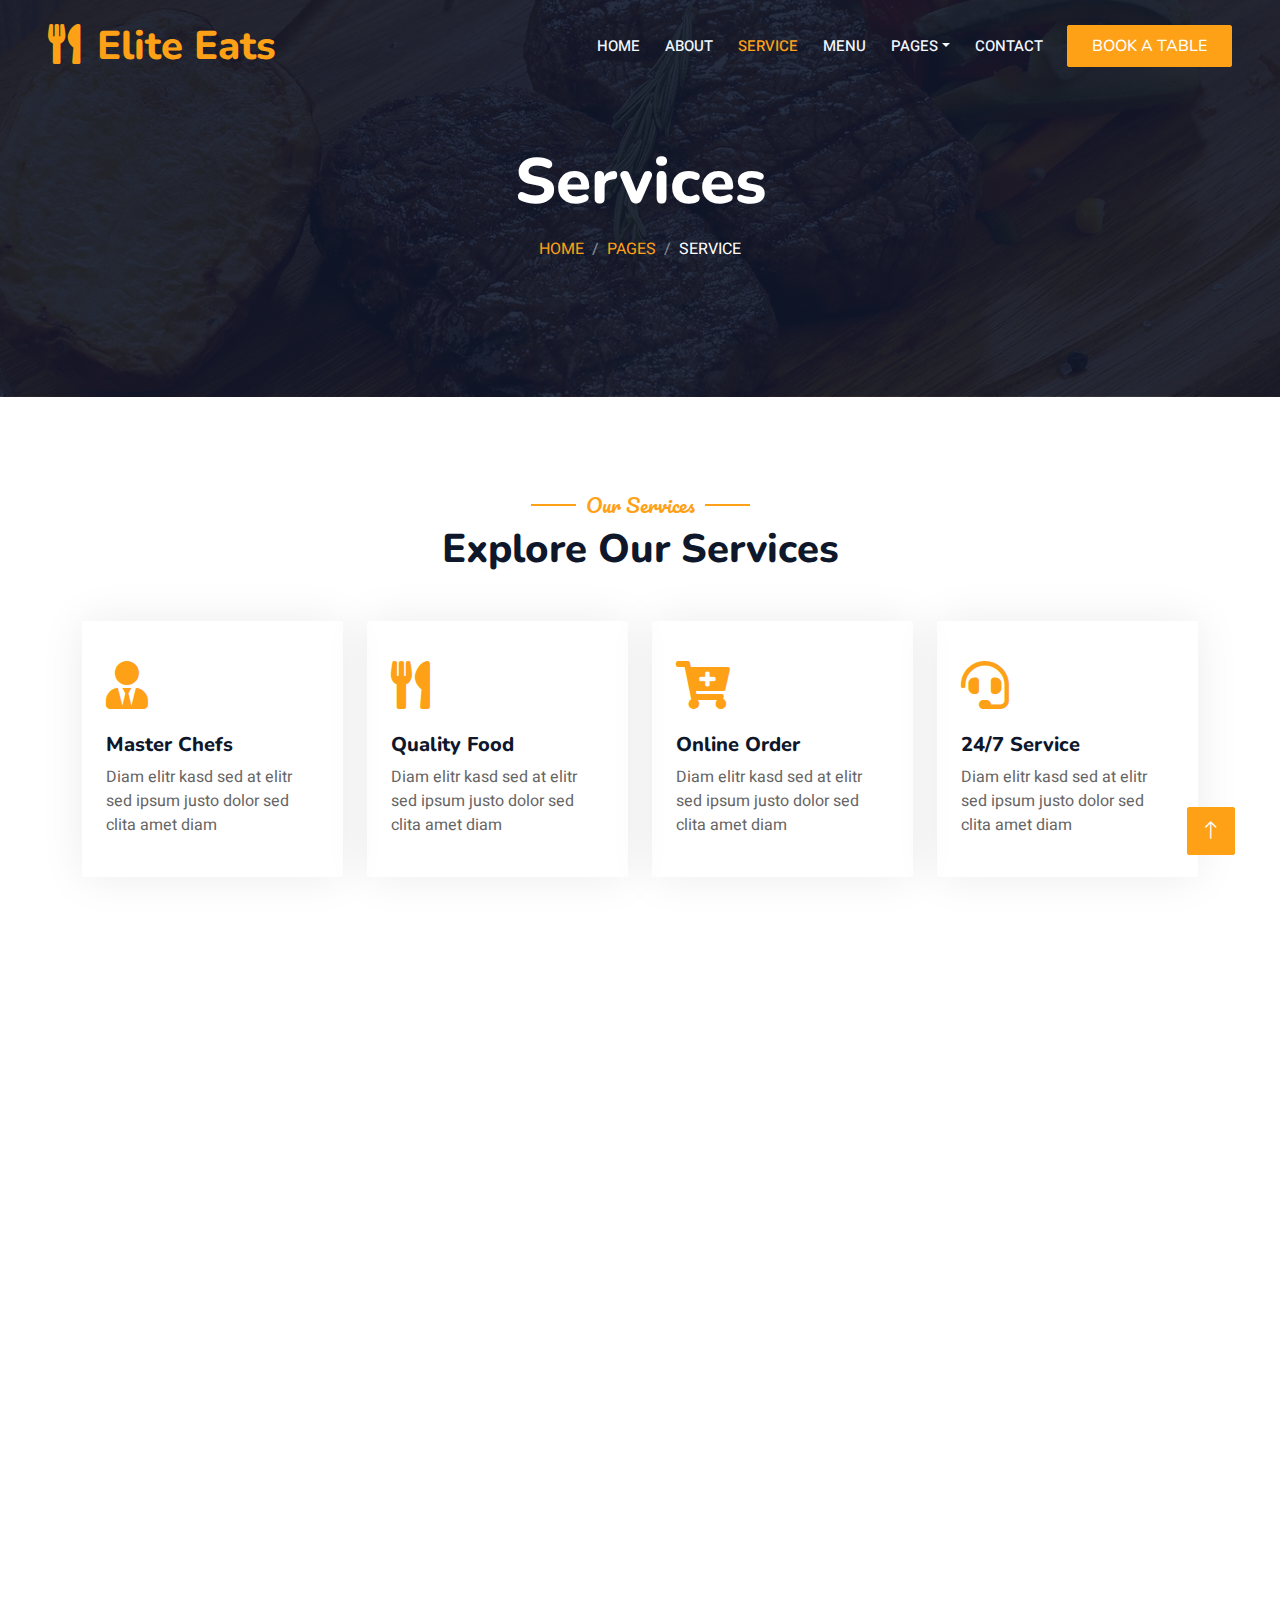
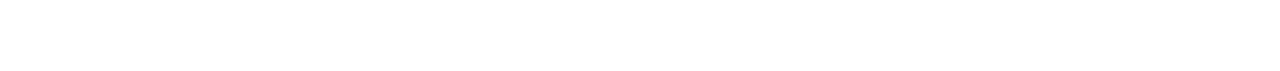
<file: service.html>
<!DOCTYPE html>
<html lang="en">

<head>
    <meta charset="utf-8">
    <title>Elite Eats</title>
    <meta content="width=device-width, initial-scale=1.0" name="viewport">
    <meta content="" name="keywords">
    <meta content="" name="description">

    <!-- Favicon -->
    <link href="img/favicon.ico" rel="icon">

    <!-- Google Web Fonts -->
    <link rel="preconnect" href="https://fonts.googleapis.com">
    <link rel="preconnect" href="https://fonts.gstatic.com" crossorigin>
    <link href="https://fonts.googleapis.com/css2?family=Heebo:wght@400;500;600&family=Nunito:wght@600;700;800&family=Pacifico&display=swap" rel="stylesheet">

    <!-- Icon Font Stylesheet -->
    <link href="https://cdnjs.cloudflare.com/ajax/libs/font-awesome/5.10.0/css/all.min.css" rel="stylesheet">
    <link href="https://cdn.jsdelivr.net/npm/bootstrap-icons@1.4.1/font/bootstrap-icons.css" rel="stylesheet">

    <!-- Libraries Stylesheet -->
    <link href="lib/animate/animate.min.css" rel="stylesheet">
    <link href="lib/owlcarousel/assets/owl.carousel.min.css" rel="stylesheet">
    <link href="lib/tempusdominus/css/tempusdominus-bootstrap-4.min.css" rel="stylesheet" />

    <!-- Customized Bootstrap Stylesheet -->
    <link href="css/bootstrap.min.css" rel="stylesheet">

    <!-- Template Stylesheet -->
    <link href="css/style.css" rel="stylesheet">
</head>

<body>
    <div class="container-xxl bg-white p-0">
        <!-- Spinner Start -->
        <div id="spinner" class="show bg-white position-fixed translate-middle w-100 vh-100 top-50 start-50 d-flex align-items-center justify-content-center">
            <div class="spinner-border text-primary" style="width: 3rem; height: 3rem;" role="status">
                <span class="sr-only">Loading...</span>
            </div>
        </div>
        <!-- Spinner End -->


        <!-- Navbar & Hero Start -->
        <div class="container-xxl position-relative p-0">
            <nav class="navbar navbar-expand-lg navbar-dark bg-dark px-4 px-lg-5 py-3 py-lg-0">
                <a href="" class="navbar-brand p-0">
                    <h1 class="text-primary m-0"><i class="fa fa-utensils me-3"></i>Elite Eats</h1>
                    <!-- <img src="img/logo.png" alt="Logo"> -->
                </a>
                <button class="navbar-toggler" type="button" data-bs-toggle="collapse" data-bs-target="#navbarCollapse">
                    <span class="fa fa-bars"></span>
                </button>
                <div class="collapse navbar-collapse" id="navbarCollapse">
                    <div class="navbar-nav ms-auto py-0 pe-4">
                        <a href="index.html" class="nav-item nav-link">Home</a>
                        <a href="about.html" class="nav-item nav-link">About</a>
                        <a href="service.html" class="nav-item nav-link active">Service</a>
                        <a href="menu.html" class="nav-item nav-link">Menu</a>
                        <div class="nav-item dropdown">
                            <a href="#" class="nav-link dropdown-toggle" data-bs-toggle="dropdown">Pages</a>
                            <div class="dropdown-menu m-0">
                                <a href="booking.html" class="dropdown-item">Booking</a>
                                <a href="team.html" class="dropdown-item">Our Team</a>
                                <a href="testimonial.html" class="dropdown-item">Testimonial</a>
                            </div>
                        </div>
                        <a href="contact.html" class="nav-item nav-link">Contact</a>
                    </div>
                    <a href="" class="btn btn-primary py-2 px-4">Book A Table</a>
                </div>
            </nav>

            <div class="container-xxl py-5 bg-dark hero-header mb-5">
                <div class="container text-center my-5 pt-5 pb-4">
                    <h1 class="display-3 text-white mb-3 animated slideInDown">Services</h1>
                    <nav aria-label="breadcrumb">
                        <ol class="breadcrumb justify-content-center text-uppercase">
                            <li class="breadcrumb-item"><a href="#">Home</a></li>
                            <li class="breadcrumb-item"><a href="#">Pages</a></li>
                            <li class="breadcrumb-item text-white active" aria-current="page">Service</li>
                        </ol>
                    </nav>
                </div>
            </div>
        </div>
        <!-- Navbar & Hero End -->


        <!-- Service Start -->
        <div class="container-xxl py-5">
            <div class="container">
                <div class="text-center wow fadeInUp" data-wow-delay="0.1s">
                    <h5 class="section-title ff-secondary text-center text-primary fw-normal">Our Services</h5>
                    <h1 class="mb-5">Explore Our Services</h1>
                </div>
                <div class="row g-4">
                    <div class="col-lg-3 col-sm-6 wow fadeInUp" data-wow-delay="0.1s">
                        <div class="service-item rounded pt-3">
                            <div class="p-4">
                                <i class="fa fa-3x fa-user-tie text-primary mb-4"></i>
                                <h5>Master Chefs</h5>
                                <p>Diam elitr kasd sed at elitr sed ipsum justo dolor sed clita amet diam</p>
                            </div>
                        </div>
                    </div>
                    <div class="col-lg-3 col-sm-6 wow fadeInUp" data-wow-delay="0.3s">
                        <div class="service-item rounded pt-3">
                            <div class="p-4">
                                <i class="fa fa-3x fa-utensils text-primary mb-4"></i>
                                <h5>Quality Food</h5>
                                <p>Diam elitr kasd sed at elitr sed ipsum justo dolor sed clita amet diam</p>
                            </div>
                        </div>
                    </div>
                    <div class="col-lg-3 col-sm-6 wow fadeInUp" data-wow-delay="0.5s">
                        <div class="service-item rounded pt-3">
                            <div class="p-4">
                                <i class="fa fa-3x fa-cart-plus text-primary mb-4"></i>
                                <h5>Online Order</h5>
                                <p>Diam elitr kasd sed at elitr sed ipsum justo dolor sed clita amet diam</p>
                            </div>
                        </div>
                    </div>
                    <div class="col-lg-3 col-sm-6 wow fadeInUp" data-wow-delay="0.7s">
                        <div class="service-item rounded pt-3">
                            <div class="p-4">
                                <i class="fa fa-3x fa-headset text-primary mb-4"></i>
                                <h5>24/7 Service</h5>
                                <p>Diam elitr kasd sed at elitr sed ipsum justo dolor sed clita amet diam</p>
                            </div>
                        </div>
                    </div>
                    <div class="col-lg-3 col-sm-6 wow fadeInUp" data-wow-delay="0.1s">
                        <div class="service-item rounded pt-3">
                            <div class="p-4">
                                <i class="fa fa-3x fa-user-tie text-primary mb-4"></i>
                                <h5>Master Chefs</h5>
                                <p>Diam elitr kasd sed at elitr sed ipsum justo dolor sed clita amet diam</p>
                            </div>
                        </div>
                    </div>
                    <div class="col-lg-3 col-sm-6 wow fadeInUp" data-wow-delay="0.3s">
                        <div class="service-item rounded pt-3">
                            <div class="p-4">
                                <i class="fa fa-3x fa-utensils text-primary mb-4"></i>
                                <h5>Quality Food</h5>
                                <p>Diam elitr kasd sed at elitr sed ipsum justo dolor sed clita amet diam</p>
                            </div>
                        </div>
                    </div>
                    <div class="col-lg-3 col-sm-6 wow fadeInUp" data-wow-delay="0.5s">
                        <div class="service-item rounded pt-3">
                            <div class="p-4">
                                <i class="fa fa-3x fa-cart-plus text-primary mb-4"></i>
                                <h5>Online Order</h5>
                                <p>Diam elitr kasd sed at elitr sed ipsum justo dolor sed clita amet diam</p>
                            </div>
                        </div>
                    </div>
                    <div class="col-lg-3 col-sm-6 wow fadeInUp" data-wow-delay="0.7s">
                        <div class="service-item rounded pt-3">
                            <div class="p-4">
                                <i class="fa fa-3x fa-headset text-primary mb-4"></i>
                                <h5>24/7 Service</h5>
                                <p>Diam elitr kasd sed at elitr sed ipsum justo dolor sed clita amet diam</p>
                            </div>
                        </div>
                    </div>
                </div>
            </div>
        </div>
        <!-- Service End -->
        

        <!-- Footer Start -->
        <div class="container-fluid bg-dark text-light footer pt-5 mt-5 wow fadeIn" data-wow-delay="0.1s">
            <div class="container py-5">
                <div class="row g-5">
                    <div class="col-lg-3 col-md-6">
                        <h4 class="section-title ff-secondary text-start text-primary fw-normal mb-4">Company</h4>
                        <a class="btn btn-link" href="">About Us</a>
                        <a class="btn btn-link" href="">Contact Us</a>
                        <a class="btn btn-link" href="">Reservation</a>
                        <a class="btn btn-link" href="">Privacy Policy</a>
                        <a class="btn btn-link" href="">Terms & Condition</a>
                    </div>
                    <div class="col-lg-3 col-md-6">
                        <h4 class="section-title ff-secondary text-start text-primary fw-normal mb-4">Contact</h4>
                        <p class="mb-2"><i class="fa fa-map-marker-alt me-3"></i>123 Street, New York, USA</p>
                        <p class="mb-2"><i class="fa fa-phone-alt me-3"></i>+012 345 67890</p>
                        <p class="mb-2"><i class="fa fa-envelope me-3"></i>info@example.com</p>
                        <div class="d-flex pt-2">
                            <a class="btn btn-outline-light btn-social" href=""><i class="fab fa-twitter"></i></a>
                            <a class="btn btn-outline-light btn-social" href=""><i class="fab fa-facebook-f"></i></a>
                            <a class="btn btn-outline-light btn-social" href=""><i class="fab fa-youtube"></i></a>
                            <a class="btn btn-outline-light btn-social" href=""><i class="fab fa-linkedin-in"></i></a>
                        </div>
                    </div>
                    <div class="col-lg-3 col-md-6">
                        <h4 class="section-title ff-secondary text-start text-primary fw-normal mb-4">Opening</h4>
                        <h5 class="text-light fw-normal">Monday - Saturday</h5>
                        <p>09AM - 09PM</p>
                        <h5 class="text-light fw-normal">Sunday</h5>
                        <p>10AM - 08PM</p>
                    </div>
                    <div class="col-lg-3 col-md-6">
                        <h4 class="section-title ff-secondary text-start text-primary fw-normal mb-4">Newsletter</h4>
                        <p>Dolor amet sit justo amet elitr clita ipsum elitr est.</p>
                        <div class="position-relative mx-auto" style="max-width: 400px;">
                            <input class="form-control border-primary w-100 py-3 ps-4 pe-5" type="text" placeholder="Your email">
                            <button type="button" class="btn btn-primary py-2 position-absolute top-0 end-0 mt-2 me-2">SignUp</button>
                        </div>
                    </div>
                </div>
            </div>
            <div class="container">
                <div class="copyright">
                    <div class="row">
                        <div class="col-md-6 text-center text-md-start mb-3 mb-md-0">
                            &copy; <a class="border-bottom" href="#">Your Site Name</a>, All Right Reserved. 
							
							<!--/*** This template is free as long as you keep the footer author’s credit link/attribution link/backlink. If you'd like to use the template without the footer author’s credit link/attribution link/backlink, you can purchase the Credit Removal License from "https://htmlcodex.com/credit-removal". Thank you for your support. ***/-->
							Designed By <a class="border-bottom" href="https://htmlcodex.com">HTML Codex</a>
                        </div>
                        <div class="col-md-6 text-center text-md-end">
                            <div class="footer-menu">
                                <a href="">Home</a>
                                <a href="">Cookies</a>
                                <a href="">Help</a>
                                <a href="">FQAs</a>
                            </div>
                        </div>
                    </div>
                </div>
            </div>
        </div>
        <!-- Footer End -->


        <!-- Back to Top -->
        <a href="#" class="btn btn-lg btn-primary btn-lg-square back-to-top"><i class="bi bi-arrow-up"></i></a>
    </div>

    <!-- JavaScript Libraries -->
    <script src="https://code.jquery.com/jquery-3.4.1.min.js"></script>
    <script src="https://cdn.jsdelivr.net/npm/bootstrap@5.0.0/dist/js/bootstrap.bundle.min.js"></script>
    <script src="lib/wow/wow.min.js"></script>
    <script src="lib/easing/easing.min.js"></script>
    <script src="lib/waypoints/waypoints.min.js"></script>
    <script src="lib/counterup/counterup.min.js"></script>
    <script src="lib/owlcarousel/owl.carousel.min.js"></script>
    <script src="lib/tempusdominus/js/moment.min.js"></script>
    <script src="lib/tempusdominus/js/moment-timezone.min.js"></script>
    <script src="lib/tempusdominus/js/tempusdominus-bootstrap-4.min.js"></script>

    <!-- Template Javascript -->
    <script src="js/main.js"></script>
</body>

</html>
</file>
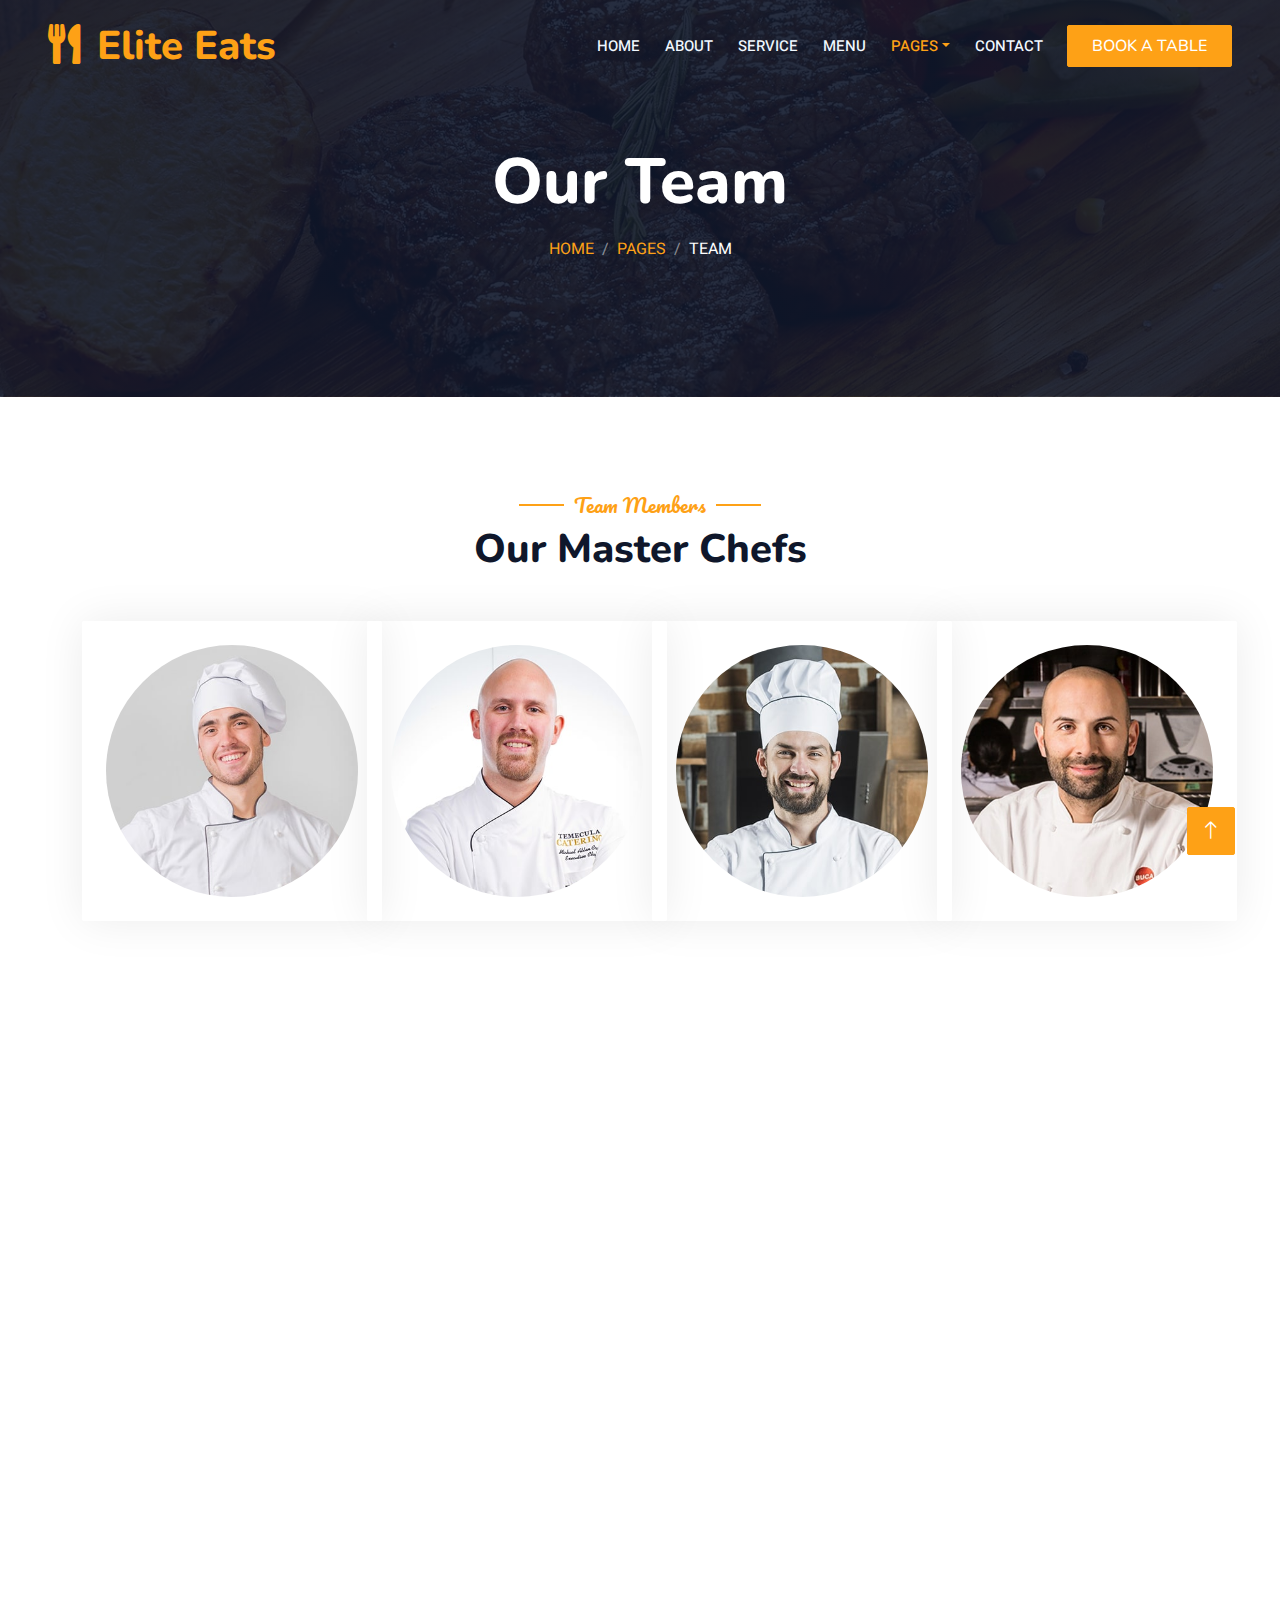
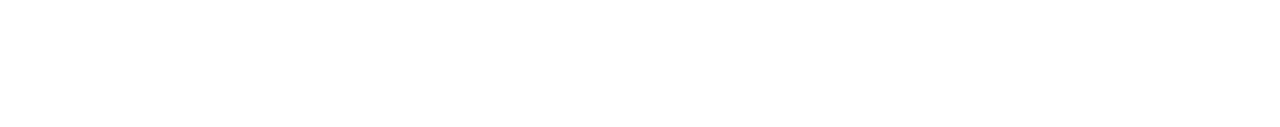
<file: team.html>
<!DOCTYPE html>
<html lang="en">

<head>
    <meta charset="utf-8">
    <title>Elite Eats</title>
    <meta content="width=device-width, initial-scale=1.0" name="viewport">
    <meta content="" name="keywords">
    <meta content="" name="description">

    <!-- Favicon -->
    <link href="img/favicon.ico" rel="icon">

    <!-- Google Web Fonts -->
    <link rel="preconnect" href="https://fonts.googleapis.com">
    <link rel="preconnect" href="https://fonts.gstatic.com" crossorigin>
    <link href="https://fonts.googleapis.com/css2?family=Heebo:wght@400;500;600&family=Nunito:wght@600;700;800&family=Pacifico&display=swap" rel="stylesheet">

    <!-- Icon Font Stylesheet -->
    <link href="https://cdnjs.cloudflare.com/ajax/libs/font-awesome/5.10.0/css/all.min.css" rel="stylesheet">
    <link href="https://cdn.jsdelivr.net/npm/bootstrap-icons@1.4.1/font/bootstrap-icons.css" rel="stylesheet">

    <!-- Libraries Stylesheet -->
    <link href="lib/animate/animate.min.css" rel="stylesheet">
    <link href="lib/owlcarousel/assets/owl.carousel.min.css" rel="stylesheet">
    <link href="lib/tempusdominus/css/tempusdominus-bootstrap-4.min.css" rel="stylesheet" />

    <!-- Customized Bootstrap Stylesheet -->
    <link href="css/bootstrap.min.css" rel="stylesheet">

    <!-- Template Stylesheet -->
    <link href="css/style.css" rel="stylesheet">
</head>

<body>
    <div class="container-xxl bg-white p-0">
        <!-- Spinner Start -->
        <div id="spinner" class="show bg-white position-fixed translate-middle w-100 vh-100 top-50 start-50 d-flex align-items-center justify-content-center">
            <div class="spinner-border text-primary" style="width: 3rem; height: 3rem;" role="status">
                <span class="sr-only">Loading...</span>
            </div>
        </div>
        <!-- Spinner End -->


        <!-- Navbar & Hero Start -->
        <div class="container-xxl position-relative p-0">
            <nav class="navbar navbar-expand-lg navbar-dark bg-dark px-4 px-lg-5 py-3 py-lg-0">
                <a href="" class="navbar-brand p-0">
                    <h1 class="text-primary m-0"><i class="fa fa-utensils me-3"></i>Elite Eats</h1>
                    <!-- <img src="img/logo.png" alt="Logo"> -->
                </a>
                <button class="navbar-toggler" type="button" data-bs-toggle="collapse" data-bs-target="#navbarCollapse">
                    <span class="fa fa-bars"></span>
                </button>
                <div class="collapse navbar-collapse" id="navbarCollapse">
                    <div class="navbar-nav ms-auto py-0 pe-4">
                        <a href="index.html" class="nav-item nav-link">Home</a>
                        <a href="about.html" class="nav-item nav-link">About</a>
                        <a href="service.html" class="nav-item nav-link">Service</a>
                        <a href="menu.html" class="nav-item nav-link">Menu</a>
                        <div class="nav-item dropdown">
                            <a href="#" class="nav-link dropdown-toggle active" data-bs-toggle="dropdown">Pages</a>
                            <div class="dropdown-menu m-0">
                                <a href="booking.html" class="dropdown-item">Booking</a>
                                <a href="team.html" class="dropdown-item active">Our Team</a>
                                <a href="testimonial.html" class="dropdown-item">Testimonial</a>
                            </div>
                        </div>
                        <a href="contact.html" class="nav-item nav-link">Contact</a>
                    </div>
                    <a href="" class="btn btn-primary py-2 px-4">Book A Table</a>
                </div>
            </nav>

            <div class="container-xxl py-5 bg-dark hero-header mb-5">
                <div class="container text-center my-5 pt-5 pb-4">
                    <h1 class="display-3 text-white mb-3 animated slideInDown">Our Team</h1>
                    <nav aria-label="breadcrumb">
                        <ol class="breadcrumb justify-content-center text-uppercase">
                            <li class="breadcrumb-item"><a href="#">Home</a></li>
                            <li class="breadcrumb-item"><a href="#">Pages</a></li>
                            <li class="breadcrumb-item text-white active" aria-current="page">Team</li>
                        </ol>
                    </nav>
                </div>
            </div>
        </div>
        <!-- Navbar & Hero End -->


        <!-- Team Start -->
        <div class="container-xxl pt-5 pb-3">
            <div class="container">
                <div class="text-center wow fadeInUp" data-wow-delay="0.1s">
                    <h5 class="section-title ff-secondary text-center text-primary fw-normal">Team Members</h5>
                    <h1 class="mb-5">Our Master Chefs</h1>
                </div>
                <div class="row g-4">
                    <div class="col-lg-3 col-md-6 wow fadeInUp" data-wow-delay="0.1s">
                        <div class="team-item text-center rounded overflow-hidden">
                            <div class="rounded-circle overflow-hidden m-4">
                                <img class="img-fluid" src="img/team-1.jpg" alt="">
                            </div>
                            <h5 class="mb-0">Full Name</h5>
                            <small>Designation</small>
                            <div class="d-flex justify-content-center mt-3">
                                <a class="btn btn-square btn-primary mx-1" href=""><i class="fab fa-facebook-f"></i></a>
                                <a class="btn btn-square btn-primary mx-1" href=""><i class="fab fa-twitter"></i></a>
                                <a class="btn btn-square btn-primary mx-1" href=""><i class="fab fa-instagram"></i></a>
                            </div>
                        </div>
                    </div>
                    <div class="col-lg-3 col-md-6 wow fadeInUp" data-wow-delay="0.3s">
                        <div class="team-item text-center rounded overflow-hidden">
                            <div class="rounded-circle overflow-hidden m-4">
                                <img class="img-fluid" src="img/team-2.jpg" alt="">
                            </div>
                            <h5 class="mb-0">Full Name</h5>
                            <small>Designation</small>
                            <div class="d-flex justify-content-center mt-3">
                                <a class="btn btn-square btn-primary mx-1" href=""><i class="fab fa-facebook-f"></i></a>
                                <a class="btn btn-square btn-primary mx-1" href=""><i class="fab fa-twitter"></i></a>
                                <a class="btn btn-square btn-primary mx-1" href=""><i class="fab fa-instagram"></i></a>
                            </div>
                        </div>
                    </div>
                    <div class="col-lg-3 col-md-6 wow fadeInUp" data-wow-delay="0.5s">
                        <div class="team-item text-center rounded overflow-hidden">
                            <div class="rounded-circle overflow-hidden m-4">
                                <img class="img-fluid" src="img/team-3.jpg" alt="">
                            </div>
                            <h5 class="mb-0">Full Name</h5>
                            <small>Designation</small>
                            <div class="d-flex justify-content-center mt-3">
                                <a class="btn btn-square btn-primary mx-1" href=""><i class="fab fa-facebook-f"></i></a>
                                <a class="btn btn-square btn-primary mx-1" href=""><i class="fab fa-twitter"></i></a>
                                <a class="btn btn-square btn-primary mx-1" href=""><i class="fab fa-instagram"></i></a>
                            </div>
                        </div>
                    </div>
                    <div class="col-lg-3 col-md-6 wow fadeInUp" data-wow-delay="0.7s">
                        <div class="team-item text-center rounded overflow-hidden">
                            <div class="rounded-circle overflow-hidden m-4">
                                <img class="img-fluid" src="img/team-4.jpg" alt="">
                            </div>
                            <h5 class="mb-0">Full Name</h5>
                            <small>Designation</small>
                            <div class="d-flex justify-content-center mt-3">
                                <a class="btn btn-square btn-primary mx-1" href=""><i class="fab fa-facebook-f"></i></a>
                                <a class="btn btn-square btn-primary mx-1" href=""><i class="fab fa-twitter"></i></a>
                                <a class="btn btn-square btn-primary mx-1" href=""><i class="fab fa-instagram"></i></a>
                            </div>
                        </div>
                    </div>
                    <div class="col-lg-3 col-md-6 wow fadeInUp" data-wow-delay="0.1s">
                        <div class="team-item text-center rounded overflow-hidden">
                            <div class="rounded-circle overflow-hidden m-4">
                                <img class="img-fluid" src="img/team-2.jpg" alt="">
                            </div>
                            <h5 class="mb-0">Full Name</h5>
                            <small>Designation</small>
                            <div class="d-flex justify-content-center mt-3">
                                <a class="btn btn-square btn-primary mx-1" href=""><i class="fab fa-facebook-f"></i></a>
                                <a class="btn btn-square btn-primary mx-1" href=""><i class="fab fa-twitter"></i></a>
                                <a class="btn btn-square btn-primary mx-1" href=""><i class="fab fa-instagram"></i></a>
                            </div>
                        </div>
                    </div>
                    <div class="col-lg-3 col-md-6 wow fadeInUp" data-wow-delay="0.3s">
                        <div class="team-item text-center rounded overflow-hidden">
                            <div class="rounded-circle overflow-hidden m-4">
                                <img class="img-fluid" src="img/team-3.jpg" alt="">
                            </div>
                            <h5 class="mb-0">Full Name</h5>
                            <small>Designation</small>
                            <div class="d-flex justify-content-center mt-3">
                                <a class="btn btn-square btn-primary mx-1" href=""><i class="fab fa-facebook-f"></i></a>
                                <a class="btn btn-square btn-primary mx-1" href=""><i class="fab fa-twitter"></i></a>
                                <a class="btn btn-square btn-primary mx-1" href=""><i class="fab fa-instagram"></i></a>
                            </div>
                        </div>
                    </div>
                    <div class="col-lg-3 col-md-6 wow fadeInUp" data-wow-delay="0.5s">
                        <div class="team-item text-center rounded overflow-hidden">
                            <div class="rounded-circle overflow-hidden m-4">
                                <img class="img-fluid" src="img/team-4.jpg" alt="">
                            </div>
                            <h5 class="mb-0">Full Name</h5>
                            <small>Designation</small>
                            <div class="d-flex justify-content-center mt-3">
                                <a class="btn btn-square btn-primary mx-1" href=""><i class="fab fa-facebook-f"></i></a>
                                <a class="btn btn-square btn-primary mx-1" href=""><i class="fab fa-twitter"></i></a>
                                <a class="btn btn-square btn-primary mx-1" href=""><i class="fab fa-instagram"></i></a>
                            </div>
                        </div>
                    </div>
                    <div class="col-lg-3 col-md-6 wow fadeInUp" data-wow-delay="0.7s">
                        <div class="team-item text-center rounded overflow-hidden">
                            <div class="rounded-circle overflow-hidden m-4">
                                <img class="img-fluid" src="img/team-1.jpg" alt="">
                            </div>
                            <h5 class="mb-0">Full Name</h5>
                            <small>Designation</small>
                            <div class="d-flex justify-content-center mt-3">
                                <a class="btn btn-square btn-primary mx-1" href=""><i class="fab fa-facebook-f"></i></a>
                                <a class="btn btn-square btn-primary mx-1" href=""><i class="fab fa-twitter"></i></a>
                                <a class="btn btn-square btn-primary mx-1" href=""><i class="fab fa-instagram"></i></a>
                            </div>
                        </div>
                    </div>
                </div>
            </div>
        </div>
        <!-- Team End -->
        

        <!-- Footer Start -->
        <div class="container-fluid bg-dark text-light footer pt-5 mt-5 wow fadeIn" data-wow-delay="0.1s">
            <div class="container py-5">
                <div class="row g-5">
                    <div class="col-lg-3 col-md-6">
                        <h4 class="section-title ff-secondary text-start text-primary fw-normal mb-4">Company</h4>
                        <a class="btn btn-link" href="">About Us</a>
                        <a class="btn btn-link" href="">Contact Us</a>
                        <a class="btn btn-link" href="">Reservation</a>
                        <a class="btn btn-link" href="">Privacy Policy</a>
                        <a class="btn btn-link" href="">Terms & Condition</a>
                    </div>
                    <div class="col-lg-3 col-md-6">
                        <h4 class="section-title ff-secondary text-start text-primary fw-normal mb-4">Contact</h4>
                        <p class="mb-2"><i class="fa fa-map-marker-alt me-3"></i>123 Street, New York, USA</p>
                        <p class="mb-2"><i class="fa fa-phone-alt me-3"></i>+012 345 67890</p>
                        <p class="mb-2"><i class="fa fa-envelope me-3"></i>info@example.com</p>
                        <div class="d-flex pt-2">
                            <a class="btn btn-outline-light btn-social" href=""><i class="fab fa-twitter"></i></a>
                            <a class="btn btn-outline-light btn-social" href=""><i class="fab fa-facebook-f"></i></a>
                            <a class="btn btn-outline-light btn-social" href=""><i class="fab fa-youtube"></i></a>
                            <a class="btn btn-outline-light btn-social" href=""><i class="fab fa-linkedin-in"></i></a>
                        </div>
                    </div>
                    <div class="col-lg-3 col-md-6">
                        <h4 class="section-title ff-secondary text-start text-primary fw-normal mb-4">Opening</h4>
                        <h5 class="text-light fw-normal">Monday - Saturday</h5>
                        <p>09AM - 09PM</p>
                        <h5 class="text-light fw-normal">Sunday</h5>
                        <p>10AM - 08PM</p>
                    </div>
                    <div class="col-lg-3 col-md-6">
                        <h4 class="section-title ff-secondary text-start text-primary fw-normal mb-4">Newsletter</h4>
                        <p>Dolor amet sit justo amet elitr clita ipsum elitr est.</p>
                        <div class="position-relative mx-auto" style="max-width: 400px;">
                            <input class="form-control border-primary w-100 py-3 ps-4 pe-5" type="text" placeholder="Your email">
                            <button type="button" class="btn btn-primary py-2 position-absolute top-0 end-0 mt-2 me-2">SignUp</button>
                        </div>
                    </div>
                </div>
            </div>
            <div class="container">
                <div class="copyright">
                    <div class="row">
                        <div class="col-md-6 text-center text-md-start mb-3 mb-md-0">
                            &copy; <a class="border-bottom" href="#">Your Site Name</a>, All Right Reserved. 
							
							<!--/*** This template is free as long as you keep the footer author’s credit link/attribution link/backlink. If you'd like to use the template without the footer author’s credit link/attribution link/backlink, you can purchase the Credit Removal License from "https://htmlcodex.com/credit-removal". Thank you for your support. ***/-->
							Designed By <a class="border-bottom" href="https://htmlcodex.com">HTML Codex</a>
                        </div>
                        <div class="col-md-6 text-center text-md-end">
                            <div class="footer-menu">
                                <a href="">Home</a>
                                <a href="">Cookies</a>
                                <a href="">Help</a>
                                <a href="">FQAs</a>
                            </div>
                        </div>
                    </div>
                </div>
            </div>
        </div>
        <!-- Footer End -->


        <!-- Back to Top -->
        <a href="#" class="btn btn-lg btn-primary btn-lg-square back-to-top"><i class="bi bi-arrow-up"></i></a>
    </div>

    <!-- JavaScript Libraries -->
    <script src="https://code.jquery.com/jquery-3.4.1.min.js"></script>
    <script src="https://cdn.jsdelivr.net/npm/bootstrap@5.0.0/dist/js/bootstrap.bundle.min.js"></script>
    <script src="lib/wow/wow.min.js"></script>
    <script src="lib/easing/easing.min.js"></script>
    <script src="lib/waypoints/waypoints.min.js"></script>
    <script src="lib/counterup/counterup.min.js"></script>
    <script src="lib/owlcarousel/owl.carousel.min.js"></script>
    <script src="lib/tempusdominus/js/moment.min.js"></script>
    <script src="lib/tempusdominus/js/moment-timezone.min.js"></script>
    <script src="lib/tempusdominus/js/tempusdominus-bootstrap-4.min.js"></script>

    <!-- Template Javascript -->
    <script src="js/main.js"></script>
</body>

</html>
</file>
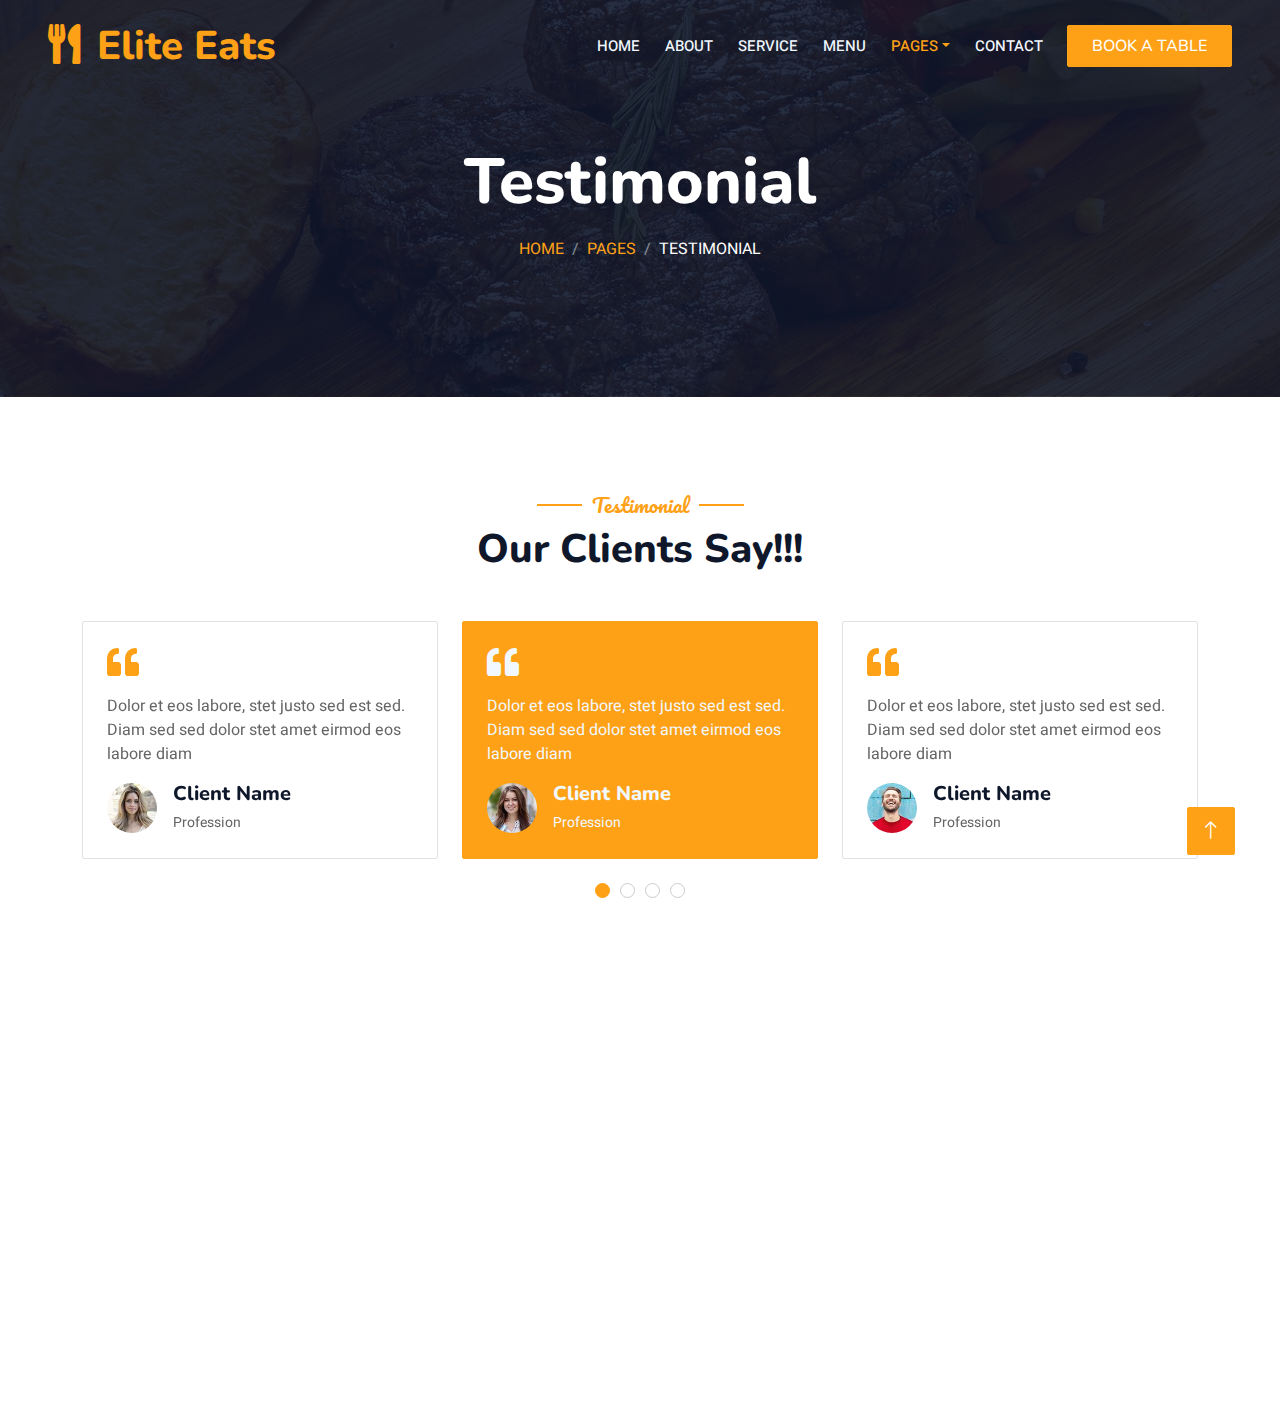
<file: testimonial.html>
<!DOCTYPE html>
<html lang="en">

<head>
    <meta charset="utf-8">
    <title>Elite Eats</title>
    <meta content="width=device-width, initial-scale=1.0" name="viewport">
    <meta content="" name="keywords">
    <meta content="" name="description">

    <!-- Favicon -->
    <link href="img/favicon.ico" rel="icon">

    <!-- Google Web Fonts -->
    <link rel="preconnect" href="https://fonts.googleapis.com">
    <link rel="preconnect" href="https://fonts.gstatic.com" crossorigin>
    <link href="https://fonts.googleapis.com/css2?family=Heebo:wght@400;500;600&family=Nunito:wght@600;700;800&family=Pacifico&display=swap" rel="stylesheet">

    <!-- Icon Font Stylesheet -->
    <link href="https://cdnjs.cloudflare.com/ajax/libs/font-awesome/5.10.0/css/all.min.css" rel="stylesheet">
    <link href="https://cdn.jsdelivr.net/npm/bootstrap-icons@1.4.1/font/bootstrap-icons.css" rel="stylesheet">

    <!-- Libraries Stylesheet -->
    <link href="lib/animate/animate.min.css" rel="stylesheet">
    <link href="lib/owlcarousel/assets/owl.carousel.min.css" rel="stylesheet">
    <link href="lib/tempusdominus/css/tempusdominus-bootstrap-4.min.css" rel="stylesheet" />

    <!-- Customized Bootstrap Stylesheet -->
    <link href="css/bootstrap.min.css" rel="stylesheet">

    <!-- Template Stylesheet -->
    <link href="css/style.css" rel="stylesheet">
</head>

<body>
    <div class="container-xxl bg-white p-0">
        <!-- Spinner Start -->
        <div id="spinner" class="show bg-white position-fixed translate-middle w-100 vh-100 top-50 start-50 d-flex align-items-center justify-content-center">
            <div class="spinner-border text-primary" style="width: 3rem; height: 3rem;" role="status">
                <span class="sr-only">Loading...</span>
            </div>
        </div>
        <!-- Spinner End -->


        <!-- Navbar & Hero Start -->
        <div class="container-xxl position-relative p-0">
            <nav class="navbar navbar-expand-lg navbar-dark bg-dark px-4 px-lg-5 py-3 py-lg-0">
                <a href="" class="navbar-brand p-0">
                    <h1 class="text-primary m-0"><i class="fa fa-utensils me-3"></i>Elite Eats</h1>
                    <!-- <img src="img/logo.png" alt="Logo"> -->
                </a>
                <button class="navbar-toggler" type="button" data-bs-toggle="collapse" data-bs-target="#navbarCollapse">
                    <span class="fa fa-bars"></span>
                </button>
                <div class="collapse navbar-collapse" id="navbarCollapse">
                    <div class="navbar-nav ms-auto py-0 pe-4">
                        <a href="index.html" class="nav-item nav-link">Home</a>
                        <a href="about.html" class="nav-item nav-link">About</a>
                        <a href="service.html" class="nav-item nav-link">Service</a>
                        <a href="menu.html" class="nav-item nav-link">Menu</a>
                        <div class="nav-item dropdown">
                            <a href="#" class="nav-link dropdown-toggle active" data-bs-toggle="dropdown">Pages</a>
                            <div class="dropdown-menu m-0">
                                <a href="booking.html" class="dropdown-item">Booking</a>
                                <a href="team.html" class="dropdown-item">Our Team</a>
                                <a href="testimonial.html" class="dropdown-item active">Testimonial</a>
                            </div>
                        </div>
                        <a href="contact.html" class="nav-item nav-link">Contact</a>
                    </div>
                    <a href="" class="btn btn-primary py-2 px-4">Book A Table</a>
                </div>
            </nav>

            <div class="container-xxl py-5 bg-dark hero-header mb-5">
                <div class="container text-center my-5 pt-5 pb-4">
                    <h1 class="display-3 text-white mb-3 animated slideInDown">Testimonial</h1>
                    <nav aria-label="breadcrumb">
                        <ol class="breadcrumb justify-content-center text-uppercase">
                            <li class="breadcrumb-item"><a href="#">Home</a></li>
                            <li class="breadcrumb-item"><a href="#">Pages</a></li>
                            <li class="breadcrumb-item text-white active" aria-current="page">Testimonial</li>
                        </ol>
                    </nav>
                </div>
            </div>
        </div>
        <!-- Navbar & Hero End -->


        <!-- Testimonial Start -->
        <div class="container-xxl py-5 wow fadeInUp" data-wow-delay="0.1s">
            <div class="container">
                <div class="text-center">
                    <h5 class="section-title ff-secondary text-center text-primary fw-normal">Testimonial</h5>
                    <h1 class="mb-5">Our Clients Say!!!</h1>
                </div>
                <div class="owl-carousel testimonial-carousel">
                    <div class="testimonial-item bg-transparent border rounded p-4">
                        <i class="fa fa-quote-left fa-2x text-primary mb-3"></i>
                        <p>Dolor et eos labore, stet justo sed est sed. Diam sed sed dolor stet amet eirmod eos labore diam</p>
                        <div class="d-flex align-items-center">
                            <img class="img-fluid flex-shrink-0 rounded-circle" src="img/testimonial-1.jpg" style="width: 50px; height: 50px;">
                            <div class="ps-3">
                                <h5 class="mb-1">Client Name</h5>
                                <small>Profession</small>
                            </div>
                        </div>
                    </div>
                    <div class="testimonial-item bg-transparent border rounded p-4">
                        <i class="fa fa-quote-left fa-2x text-primary mb-3"></i>
                        <p>Dolor et eos labore, stet justo sed est sed. Diam sed sed dolor stet amet eirmod eos labore diam</p>
                        <div class="d-flex align-items-center">
                            <img class="img-fluid flex-shrink-0 rounded-circle" src="img/testimonial-2.jpg" style="width: 50px; height: 50px;">
                            <div class="ps-3">
                                <h5 class="mb-1">Client Name</h5>
                                <small>Profession</small>
                            </div>
                        </div>
                    </div>
                    <div class="testimonial-item bg-transparent border rounded p-4">
                        <i class="fa fa-quote-left fa-2x text-primary mb-3"></i>
                        <p>Dolor et eos labore, stet justo sed est sed. Diam sed sed dolor stet amet eirmod eos labore diam</p>
                        <div class="d-flex align-items-center">
                            <img class="img-fluid flex-shrink-0 rounded-circle" src="img/testimonial-3.jpg" style="width: 50px; height: 50px;">
                            <div class="ps-3">
                                <h5 class="mb-1">Client Name</h5>
                                <small>Profession</small>
                            </div>
                        </div>
                    </div>
                    <div class="testimonial-item bg-transparent border rounded p-4">
                        <i class="fa fa-quote-left fa-2x text-primary mb-3"></i>
                        <p>Dolor et eos labore, stet justo sed est sed. Diam sed sed dolor stet amet eirmod eos labore diam</p>
                        <div class="d-flex align-items-center">
                            <img class="img-fluid flex-shrink-0 rounded-circle" src="img/testimonial-4.jpg" style="width: 50px; height: 50px;">
                            <div class="ps-3">
                                <h5 class="mb-1">Client Name</h5>
                                <small>Profession</small>
                            </div>
                        </div>
                    </div>
                </div>
            </div>
        </div>
        <!-- Testimonial End -->
        

        <!-- Footer Start -->
        <div class="container-fluid bg-dark text-light footer pt-5 mt-5 wow fadeIn" data-wow-delay="0.1s">
            <div class="container py-5">
                <div class="row g-5">
                    <div class="col-lg-3 col-md-6">
                        <h4 class="section-title ff-secondary text-start text-primary fw-normal mb-4">Company</h4>
                        <a class="btn btn-link" href="">About Us</a>
                        <a class="btn btn-link" href="">Contact Us</a>
                        <a class="btn btn-link" href="">Reservation</a>
                        <a class="btn btn-link" href="">Privacy Policy</a>
                        <a class="btn btn-link" href="">Terms & Condition</a>
                    </div>
                    <div class="col-lg-3 col-md-6">
                        <h4 class="section-title ff-secondary text-start text-primary fw-normal mb-4">Contact</h4>
                        <p class="mb-2"><i class="fa fa-map-marker-alt me-3"></i>123 Street, New York, USA</p>
                        <p class="mb-2"><i class="fa fa-phone-alt me-3"></i>+012 345 67890</p>
                        <p class="mb-2"><i class="fa fa-envelope me-3"></i>info@example.com</p>
                        <div class="d-flex pt-2">
                            <a class="btn btn-outline-light btn-social" href=""><i class="fab fa-twitter"></i></a>
                            <a class="btn btn-outline-light btn-social" href=""><i class="fab fa-facebook-f"></i></a>
                            <a class="btn btn-outline-light btn-social" href=""><i class="fab fa-youtube"></i></a>
                            <a class="btn btn-outline-light btn-social" href=""><i class="fab fa-linkedin-in"></i></a>
                        </div>
                    </div>
                    <div class="col-lg-3 col-md-6">
                        <h4 class="section-title ff-secondary text-start text-primary fw-normal mb-4">Opening</h4>
                        <h5 class="text-light fw-normal">Monday - Saturday</h5>
                        <p>09AM - 09PM</p>
                        <h5 class="text-light fw-normal">Sunday</h5>
                        <p>10AM - 08PM</p>
                    </div>
                    <div class="col-lg-3 col-md-6">
                        <h4 class="section-title ff-secondary text-start text-primary fw-normal mb-4">Newsletter</h4>
                        <p>Dolor amet sit justo amet elitr clita ipsum elitr est.</p>
                        <div class="position-relative mx-auto" style="max-width: 400px;">
                            <input class="form-control border-primary w-100 py-3 ps-4 pe-5" type="text" placeholder="Your email">
                            <button type="button" class="btn btn-primary py-2 position-absolute top-0 end-0 mt-2 me-2">SignUp</button>
                        </div>
                    </div>
                </div>
            </div>
            <div class="container">
                <div class="copyright">
                    <div class="row">
                        <div class="col-md-6 text-center text-md-start mb-3 mb-md-0">
                            &copy; <a class="border-bottom" href="#">Your Site Name</a>, All Right Reserved. 
							
							<!--/*** This template is free as long as you keep the footer author’s credit link/attribution link/backlink. If you'd like to use the template without the footer author’s credit link/attribution link/backlink, you can purchase the Credit Removal License from "https://htmlcodex.com/credit-removal". Thank you for your support. ***/-->
							Designed By <a class="border-bottom" href="https://htmlcodex.com">HTML Codex</a>
                        </div>
                        <div class="col-md-6 text-center text-md-end">
                            <div class="footer-menu">
                                <a href="">Home</a>
                                <a href="">Cookies</a>
                                <a href="">Help</a>
                                <a href="">FQAs</a>
                            </div>
                        </div>
                    </div>
                </div>
            </div>
        </div>
        <!-- Footer End -->


        <!-- Back to Top -->
        <a href="#" class="btn btn-lg btn-primary btn-lg-square back-to-top"><i class="bi bi-arrow-up"></i></a>
    </div>

    <!-- JavaScript Libraries -->
    <script src="https://code.jquery.com/jquery-3.4.1.min.js"></script>
    <script src="https://cdn.jsdelivr.net/npm/bootstrap@5.0.0/dist/js/bootstrap.bundle.min.js"></script>
    <script src="lib/wow/wow.min.js"></script>
    <script src="lib/easing/easing.min.js"></script>
    <script src="lib/waypoints/waypoints.min.js"></script>
    <script src="lib/counterup/counterup.min.js"></script>
    <script src="lib/owlcarousel/owl.carousel.min.js"></script>
    <script src="lib/tempusdominus/js/moment.min.js"></script>
    <script src="lib/tempusdominus/js/moment-timezone.min.js"></script>
    <script src="lib/tempusdominus/js/tempusdominus-bootstrap-4.min.js"></script>

    <!-- Template Javascript -->
    <script src="js/main.js"></script>
</body>

</html>
</file>
<file: css/style.css>
/********** Template CSS **********/
:root {
    --primary: #FEA116;
    --light: #F1F8FF;
    --dark: #0F172B;
}

.ff-secondary {
    font-family: 'Pacifico', cursive;
}

.fw-medium {
    font-weight: 600 !important;
}

.fw-semi-bold {
    font-weight: 700 !important;
}

.back-to-top {
    position: fixed;
    display: none;
    right: 45px;
    bottom: 45px;
    z-index: 99;
}


/*** Spinner ***/
#spinner {
    opacity: 0;
    visibility: hidden;
    transition: opacity .5s ease-out, visibility 0s linear .5s;
    z-index: 99999;
}

#spinner.show {
    transition: opacity .5s ease-out, visibility 0s linear 0s;
    visibility: visible;
    opacity: 1;
}


/*** Button ***/
.btn {
    font-family: 'Nunito', sans-serif;
    font-weight: 500;
    text-transform: uppercase;
    transition: .5s;
}

.btn.btn-primary,
.btn.btn-secondary {
    color: #FFFFFF;
}

.btn-square {
    width: 38px;
    height: 38px;
}

.btn-sm-square {
    width: 32px;
    height: 32px;
}

.btn-lg-square {
    width: 48px;
    height: 48px;
}

.btn-square,
.btn-sm-square,
.btn-lg-square {
    padding: 0;
    display: flex;
    align-items: center;
    justify-content: center;
    font-weight: normal;
    border-radius: 2px;
}


/*** Navbar ***/
.navbar-dark .navbar-nav .nav-link {
    position: relative;
    margin-left: 25px;
    padding: 35px 0;
    font-size: 15px;
    color: var(--light) !important;
    text-transform: uppercase;
    font-weight: 500;
    outline: none;
    transition: .5s;
}

.sticky-top.navbar-dark .navbar-nav .nav-link {
    padding: 20px 0;
}

.navbar-dark .navbar-nav .nav-link:hover,
.navbar-dark .navbar-nav .nav-link.active {
    color: var(--primary) !important;
}

.navbar-dark .navbar-brand img {
    max-height: 30px;
    transition: .5s;
}

.sticky-top.navbar-dark .navbar-brand img {
    max-height: 45px;
}

@media (max-width: 991.98px) {
    .sticky-top.navbar-dark {
        position: relative;
    }

    .navbar-dark .navbar-collapse {
        margin-top: 15px;
        border-top: 1px solid rgba(255, 255, 255, .1)
    }

    .navbar-dark .navbar-nav .nav-link,
    .sticky-top.navbar-dark .navbar-nav .nav-link {
        padding: 10px 0;
        margin-left: 0;
    }

    .navbar-dark .navbar-brand img {
        max-height: 45px;
    }
}

@media (min-width: 992px) {
    .navbar-dark {
        position: absolute;
        width: 100%;
        top: 0;
        left: 0;
        z-index: 999;
        background: transparent !important;
    }
    
    .sticky-top.navbar-dark {
        position: fixed;
        background: var(--dark) !important;
    }
}


/*** Hero Header ***/
.hero-header {
    background: linear-gradient(rgba(15, 23, 43, .9), rgba(15, 23, 43, .9)), url(../img/bg-hero.jpg);
    background-position: center center;
    background-repeat: no-repeat;
    background-size: cover;
}

.hero-header img {
    animation: imgRotate 50s linear infinite;
}

@keyframes imgRotate { 
    100% { 
        transform: rotate(360deg); 
    } 
}

.breadcrumb-item + .breadcrumb-item::before {
    color: rgba(255, 255, 255, .5);
}


/*** Section Title ***/
.section-title {
    position: relative;
    display: inline-block;
}

.section-title::before {
    position: absolute;
    content: "";
    width: 45px;
    height: 2px;
    top: 50%;
    left: -55px;
    margin-top: -1px;
    background: var(--primary);
}

.section-title::after {
    position: absolute;
    content: "";
    width: 45px;
    height: 2px;
    top: 50%;
    right: -55px;
    margin-top: -1px;
    background: var(--primary);
}

.section-title.text-start::before,
.section-title.text-end::after {
    display: none;
}


/*** Service ***/
.service-item {
    box-shadow: 0 0 45px rgba(0, 0, 0, .08);
    transition: .5s;
}

.service-item:hover {
    background: var(--primary);
}

.service-item * {
    transition: .5s;
}

.service-item:hover * {
    color: var(--light) !important;
}


/*** Food Menu ***/
.nav-pills .nav-item .active {
    border-bottom: 2px solid var(--primary);
}


/*** Youtube Video ***/
.video {
    position: relative;
    height: 100%;
    min-height: 500px;
    background: linear-gradient(rgba(15, 23, 43, .1), rgba(15, 23, 43, .1)), url(../img/video.jpg);
    background-position: center center;
    background-repeat: no-repeat;
    background-size: cover;
}

.video .btn-play {
    position: absolute;
    z-index: 3;
    top: 50%;
    left: 50%;
    transform: translateX(-50%) translateY(-50%);
    box-sizing: content-box;
    display: block;
    width: 32px;
    height: 44px;
    border-radius: 50%;
    border: none;
    outline: none;
    padding: 18px 20px 18px 28px;
}

.video .btn-play:before {
    content: "";
    position: absolute;
    z-index: 0;
    left: 50%;
    top: 50%;
    transform: translateX(-50%) translateY(-50%);
    display: block;
    width: 100px;
    height: 100px;
    background: var(--primary);
    border-radius: 50%;
    animation: pulse-border 1500ms ease-out infinite;
}

.video .btn-play:after {
    content: "";
    position: absolute;
    z-index: 1;
    left: 50%;
    top: 50%;
    transform: translateX(-50%) translateY(-50%);
    display: block;
    width: 100px;
    height: 100px;
    background: var(--primary);
    border-radius: 50%;
    transition: all 200ms;
}

.video .btn-play img {
    position: relative;
    z-index: 3;
    max-width: 100%;
    width: auto;
    height: auto;
}

.video .btn-play span {
    display: block;
    position: relative;
    z-index: 3;
    width: 0;
    height: 0;
    border-left: 32px solid var(--dark);
    border-top: 22px solid transparent;
    border-bottom: 22px solid transparent;
}

@keyframes pulse-border {
    0% {
        transform: translateX(-50%) translateY(-50%) translateZ(0) scale(1);
        opacity: 1;
    }

    100% {
        transform: translateX(-50%) translateY(-50%) translateZ(0) scale(1.5);
        opacity: 0;
    }
}

#videoModal {
    z-index: 99999;
}

#videoModal .modal-dialog {
    position: relative;
    max-width: 800px;
    margin: 60px auto 0 auto;
}

#videoModal .modal-body {
    position: relative;
    padding: 0px;
}

#videoModal .close {
    position: absolute;
    width: 30px;
    height: 30px;
    right: 0px;
    top: -30px;
    z-index: 999;
    font-size: 30px;
    font-weight: normal;
    color: #FFFFFF;
    background: #000000;
    opacity: 1;
}


/*** Team ***/
.team-item {
    box-shadow: 0 0 45px rgba(0, 0, 0, .08);
    height:300px ;
    width: 300px;
    /* calc(100% - 38px) */
    transition: .5s;
}

.team-item img {
    transition: .5s;
}

.team-item:hover img {
    transform: scale(1.1);
}

.team-item:hover {
    height: 100%;
}

.team-item .btn {
    border-radius: 38px 38px 0 0;
}


/*** Testimonial ***/
.testimonial-carousel .owl-item .testimonial-item,
.testimonial-carousel .owl-item.center .testimonial-item * {
    transition: .5s;
}

.testimonial-carousel .owl-item.center .testimonial-item {
    background: var(--primary) !important;
    border-color: var(--primary) !important;
}

.testimonial-carousel .owl-item.center .testimonial-item * {
    color: var(--light) !important;
}

.testimonial-carousel .owl-dots {
    margin-top: 24px;
    display: flex;
    align-items: flex-end;
    justify-content: center;
}

.testimonial-carousel .owl-dot {
    position: relative;
    display: inline-block;
    margin: 0 5px;
    width: 15px;
    height: 15px;
    border: 1px solid #CCCCCC;
    border-radius: 15px;
    transition: .5s;
}

.testimonial-carousel .owl-dot.active {
    background: var(--primary);
    border-color: var(--primary);
}


/*** Footer ***/
.footer .btn.btn-social {
    margin-right: 5px;
    width: 35px;
    height: 35px;
    display: flex;
    align-items: center;
    justify-content: center;
    color: var(--light);
    border: 1px solid #FFFFFF;
    border-radius: 35px;
    transition: .3s;
}

.footer .btn.btn-social:hover {
    color: var(--primary);
}

.footer .btn.btn-link {
    display: block;
    margin-bottom: 5px;
    padding: 0;
    text-align: left;
    color: #FFFFFF;
    font-size: 15px;
    font-weight: normal;
    text-transform: capitalize;
    transition: .3s;
}

.footer .btn.btn-link::before {
    position: relative;
    content: "\f105";
    font-family: "Font Awesome 5 Free";
    font-weight: 900;
    margin-right: 10px;
}

.footer .btn.btn-link:hover {
    letter-spacing: 1px;
    box-shadow: none;
}

.footer .copyright {
    padding: 25px 0;
    font-size: 15px;
    border-top: 1px solid rgba(256, 256, 256, .1);
}

.footer .copyright a {
    color: var(--light);
}

.footer .footer-menu a {
    margin-right: 15px;
    padding-right: 15px;
    border-right: 1px solid rgba(255, 255, 255, .1);
}

.footer .footer-menu a:last-child {
    margin-right: 0;
    padding-right: 0;
    border-right: none;
}
</file>
